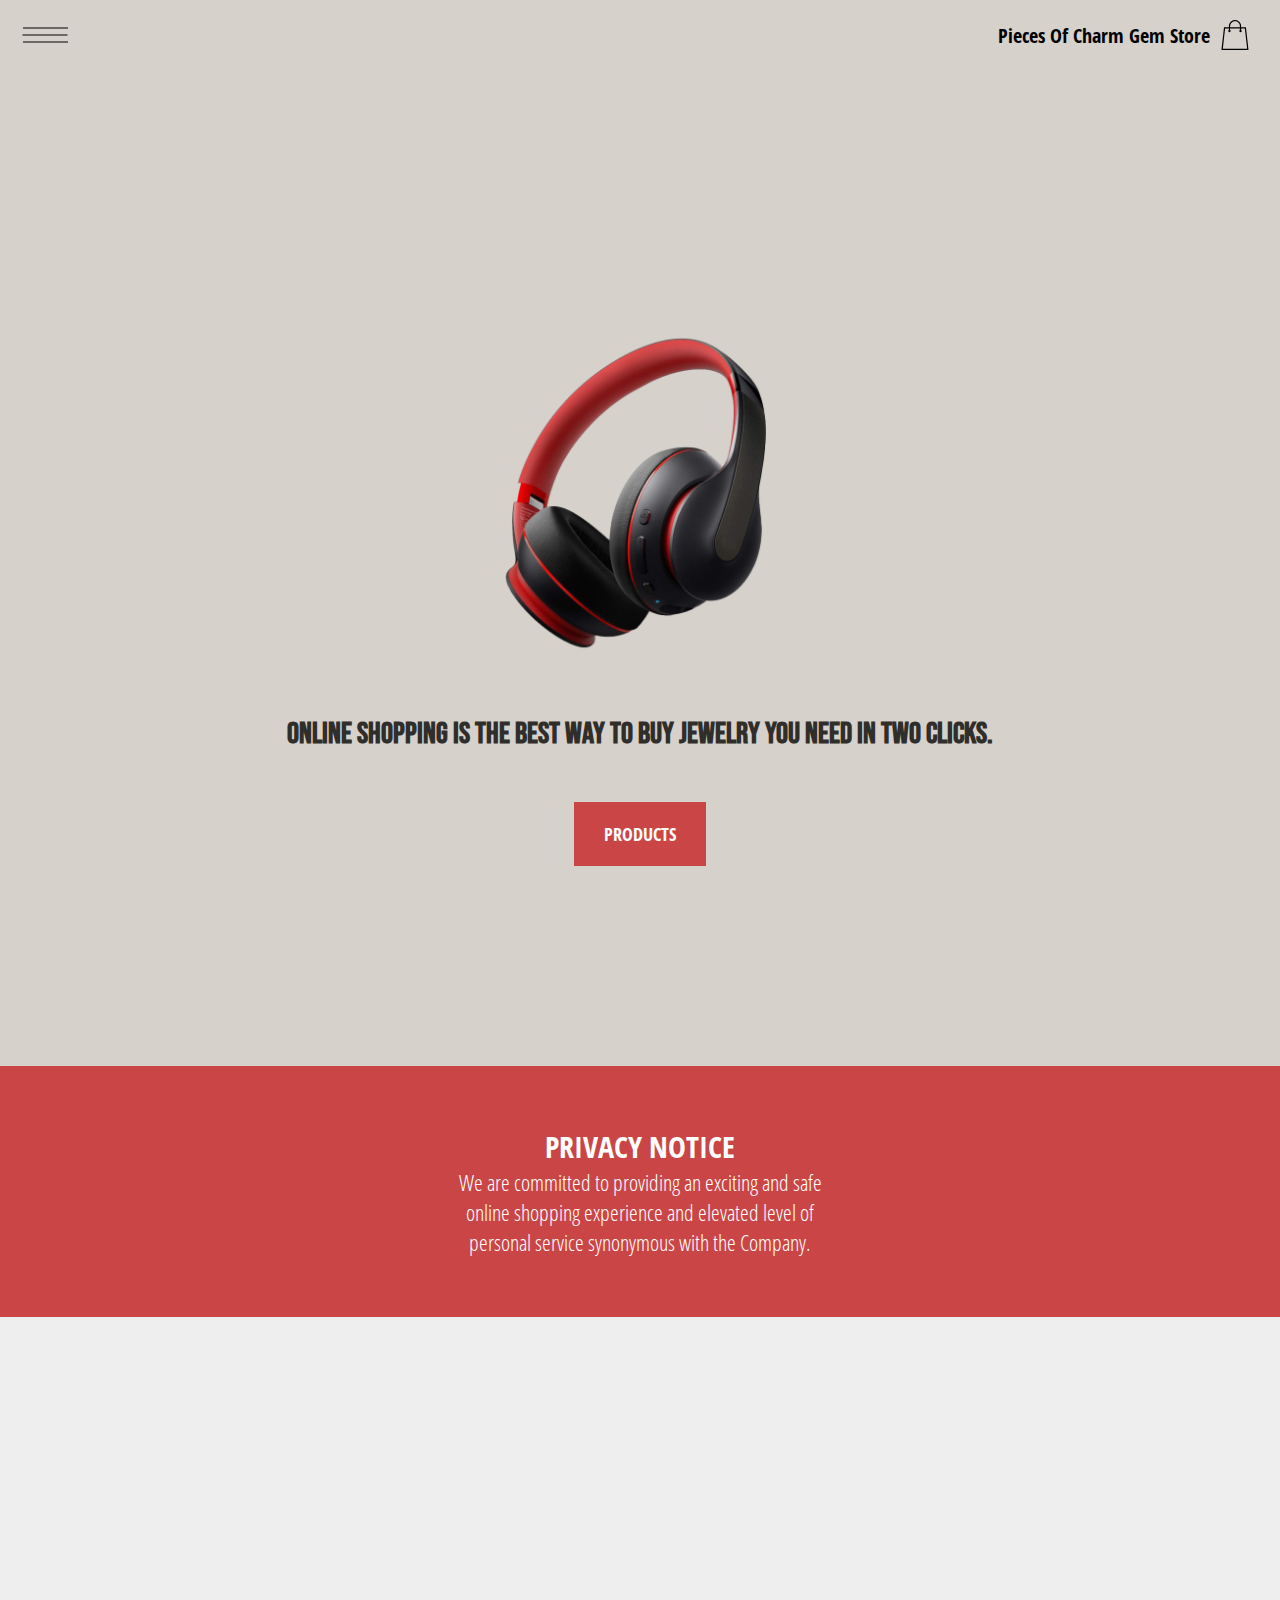
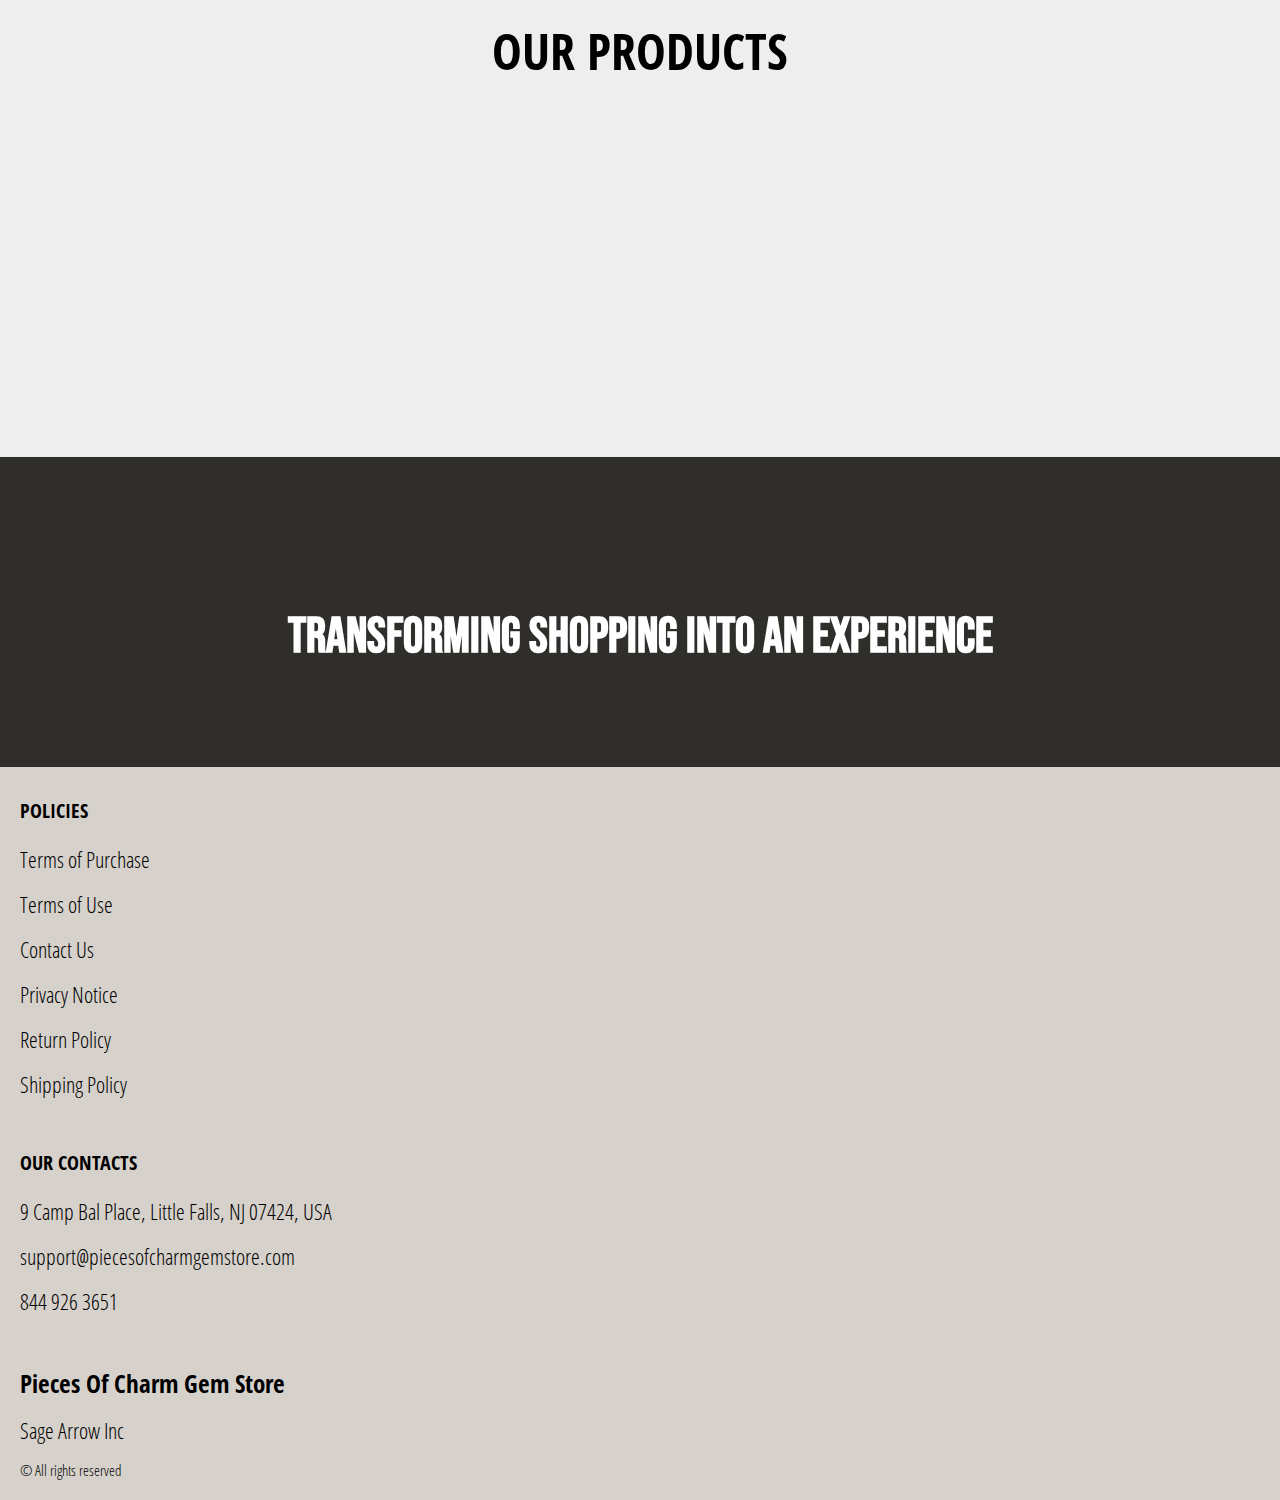
<file: index.html>
<!DOCTYPE html>
<html lang="en">

<head>
  <meta charset="UTF-8" />
  <meta http-equiv="X-UA-Compatible" content="IE=edge" />
  <meta name="viewport" content="width=device-width, initial-scale=1.0" />

  <link rel="stylesheet" href="./css/style.css" />
  <title>Shop</title>

</head>

<body>

  <div class="wrapper">

    <div class="error__overlay js_error__overlay">
      <div class="error">
        <span class="text bold error__text error__title">ERROR:</span>
        <p class="text error__text">You cannot add more than $500 worth of items to your cart.</p>
        <p class="text error__text">The selected item will not be added.</p>
        <button class="text error__btn js_error__btn">close</button>
      </div>
    </div>


   

    <div class="header__wrapper">
      <div class="container">
     
     
        <header class="header">
         
           
            <div class="header__top">
              <button class="header__btn js_menu-btn">
                <span></span>
              </button>
          
              <div class="header-block">
                <a href="./index.html" class="header__logo logo js_website-name"></a>
                <a href="./shop.html" class="cart__span-box">
                   
                  <svg version="1.0" xmlns="http://www.w3.org/2000/svg"
                  width="884.000000pt" height="980.000000pt" viewBox="0 0 884.000000 980.000000"
                  preserveAspectRatio="xMidYMid meet">
                 
                 <g transform="translate(0.000000,980.000000) scale(0.100000,-0.100000)"
                  stroke="none">
                 <path d="M4190 9785 c-397 -49 -766 -214 -1078 -479 -198 -169 -378 -403 -492
                 -640 -142 -295 -175 -460 -186 -931 -2 -126 -7 -254 -10 -282 l-5 -53 -784 0
                 c-431 0 -786 -4 -789 -8 -7 -11 -57 -438 -256 -2182 -403 -3524 -580 -5101
                 -580 -5162 l0 -48 4410 0 4410 0 0 46 c0 53 -25 278 -250 2264 -404 3559 -578
                 5068 -586 5082 -3 4 -358 8 -789 8 l-784 0 -5 53 c-3 28 -8 164 -11 301 -8
                 366 -25 491 -96 700 -298 870 -1211 1443 -2119 1331z m555 -419 c203 -46 435
                 -147 597 -262 109 -78 297 -267 375 -377 70 -100 168 -287 207 -395 71 -198
                 96 -386 96 -709 l0 -223 -1600 0 -1600 0 0 219 c0 228 11 374 36 501 39 191
                 146 435 267 607 77 109 266 299 372 375 197 139 461 247 680 278 97 14 489 4
                 570 -14z m-2315 -2595 l0 -219 -54 -40 c-105 -80 -151 -185 -144 -331 6 -113
                 44 -197 122 -269 90 -81 132 -97 261 -97 98 0 116 3 167 27 76 35 153 109 192
                 183 30 57 31 65 31 175 0 106 -2 119 -28 170 -16 30 -57 84 -93 120 l-64 66 0
                 217 0 217 1600 0 1600 0 0 -217 0 -217 -64 -66 c-36 -36 -77 -90 -93 -120 -26
                 -51 -28 -64 -28 -170 0 -110 1 -118 31 -175 39 -74 116 -148 192 -183 51 -24
                 69 -27 167 -27 129 0 171 16 261 97 78 72 116 156 122 269 7 145 -38 248 -144
                 332 l-54 42 0 217 0 218 615 0 c338 0 615 -3 615 -7 0 -5 5 -37 10 -73 18
                 -125 261 -2247 520 -4540 197 -1744 221 -1961 215 -1971 -8 -12 -7922 -12
                 -7929 0 -7 10 30 344 224 2061 291 2568 505 4432 516 4498 l6 32 614 0 614 0
                 0 -219z"/>
                 </g>
                 </svg>
                    <span class="cart__span js_cart__span"></span>
                </a>
    
                  <nav class="nav js_menu">
                    <ul class="nav__list">
                      <li class="nav__item">
                        <a href="./purchase.html" class="nav__link">Terms of Purchase</a>
                      </li>
                      <li class="nav__item">
                        <a href="./use.html" class="nav__link">Terms of Use</a>
                      </li>
                      <li class="nav__item">
                        <a href="./contacts.html" class="nav__link">Contact Us</a>
                      </li>
                      <li class="nav__item">
                        <a href="./privacy.html" class="nav__link">Privacy Notice</a>
                      </li>
                      <li class="nav__item">
                        <a href="./return.html" class="nav__link">Return Policy</a>
                      </li>
                      <li class="nav__item">
                        <a href="./shipping.html" class="nav__link">Shipping Policy</a>
                      </li>
                    </ul>
                  </nav>
              </div>
 
          
          </div>
        </header>
     
      </div>
    </div>


    <main class="main">

    
      <div class="hero__wrapper">
        <div class="container">
          <div class="hero">
            <div class="img-box">
              <h2 class="hero-main__title js_main-title"></h2>
              <img src="./img/bg.png" alt="" class="img">
            </div>
            <div class="text-block">
            <h1 class="hero-title js_sub-title"></h1>
            <p class="text js_sub-sub-title"></p>
             <a href="#products" class="btn">products</a>
            </div>
           
         
          </div>
        </div>
      </div>

      <div class="info__wrapper">
        <div class="container">
          <section class="info">
            <ul class="list">
              <li class="item">
                <h3 class="sub-title">PRIVACY NOTICE</h3>
                <p class="text">We are committed to providing an exciting and safe online shopping experience and elevated level of personal service synonymous with the Company.</p>
              </li>
              <!-- <li class="item">
                <h3 class="sub-title">RETURN POLICY</h3>
                <p class="text">The items are eligible for free replacement, within 30 days of delivery, in an unlikely event of damaged, defective or different item delivered to you.</p>
              </li> -->
            </ul>
          </section>
        </div>
      </div>

 





      <div class="products__wrapper hero-products">
      <div class="container">
        <section class="products" id="products">
          <h3 class="products__title">Our Products</h3>
         
            <div class="sub-title__box">
              <p class="text success-message js_success-message">Success! You have added <span
                  class="js_success-product-name"></span> to your shopping cart!</p>
            </div>
            <ul class="products__list js_products__list"></ul>

        </section>
      </div>
      </div>

  
      <div class="about__wrapper">
        <div class="container">
          <section class="about">
            <h4 class="about__title">Transforming shopping into an experience</h4>
          </section>
        </div>
      </div>

    </main>
  
    <div class="footer__wrapper">
      <footer class="footer">
          <div class="container">
            <div class="footer__block footer__block--first">
              <p class="footer__title">Policies</p>
              <ul class="footer__list">
                <li class="footer__item">
                  <a href="./purchase.html" class="footer__link">Terms of Purchase</a>
                </li>
                <li class="footer__item">
                  <a href="./use.html" class="footer__link">Terms of Use</a>
                </li>
                <li class="footer__item">
                  <a href="./contacts.html" class="footer__link">Contact Us</a>
                </li>
                <li class="footer__item">
                  <a href="./privacy.html" class="footer__link">Privacy Notice</a>
                </li>
                <li class="footer__item">
                  <a href="./return.html" class="footer__link">Return Policy</a>
                </li>
                <li class="footer__item">
                  <a href="./shipping.html" class="footer__link">Shipping Policy</a>
                </li>
            
              </ul>
            </div>
            <div class="footer__block--wrapper">
              <div class="footer__block">
                <p class="footer__title">Our Contacts</p>
                <ul class="footer__list">
                  <li class="footer__item">
                    <span class="text  js_website-address"></span>
                   </li>
                   <li class="footer__item">
                    <a href="" class="footer__link js_website-email"></a>
                    </li>
                    <li class="footer__item">
                      <a href="" class="footer__link js_website-phone"></a>
                    </li>
                </ul>
              </div>
              <div class="footer__block footer__block--right">
                <ul class="footer__list">
                  <li class="footer__item">
                    <a href="./index.html" class="footer__logo logo js_website-name"></a>
                  </li>
                  <li class="footer__item">
                    <p class="text js_website-corp"></p>
                  </li>
                  <li class="footer__item">
                    <span class="footer__span">© All rights reserved</span>
                  </li>
                </ul>
              </div>
            </div> 
    
          </div>
    </footer>
    </div>
 
  </div>



 <script src="./js/jquery-3.7.1.js"></script>
  <script type='text/javascript' src='https://thebestproductmanager.com/products/prices-nxg-object'></script>
  <script type="module" src="./js/cart.js"></script>
  <script type="module" src="./js/add-to-cart.js"></script>
  <script type="module" src="./js/on-load.js"></script>
  <script type="module" src="./js/website-data.js"></script>
  <script>
    const menuBtn = document.querySelector('.js_menu-btn');
    const menu = document.querySelector('.js_menu');
    menuBtn.addEventListener('click', () => {
      menuBtn.classList.toggle('active');
      menu.classList.toggle('open-menu');
      document.body.classList.toggle('open-menu');
    })
  </script>

</body>

</html>
</file>
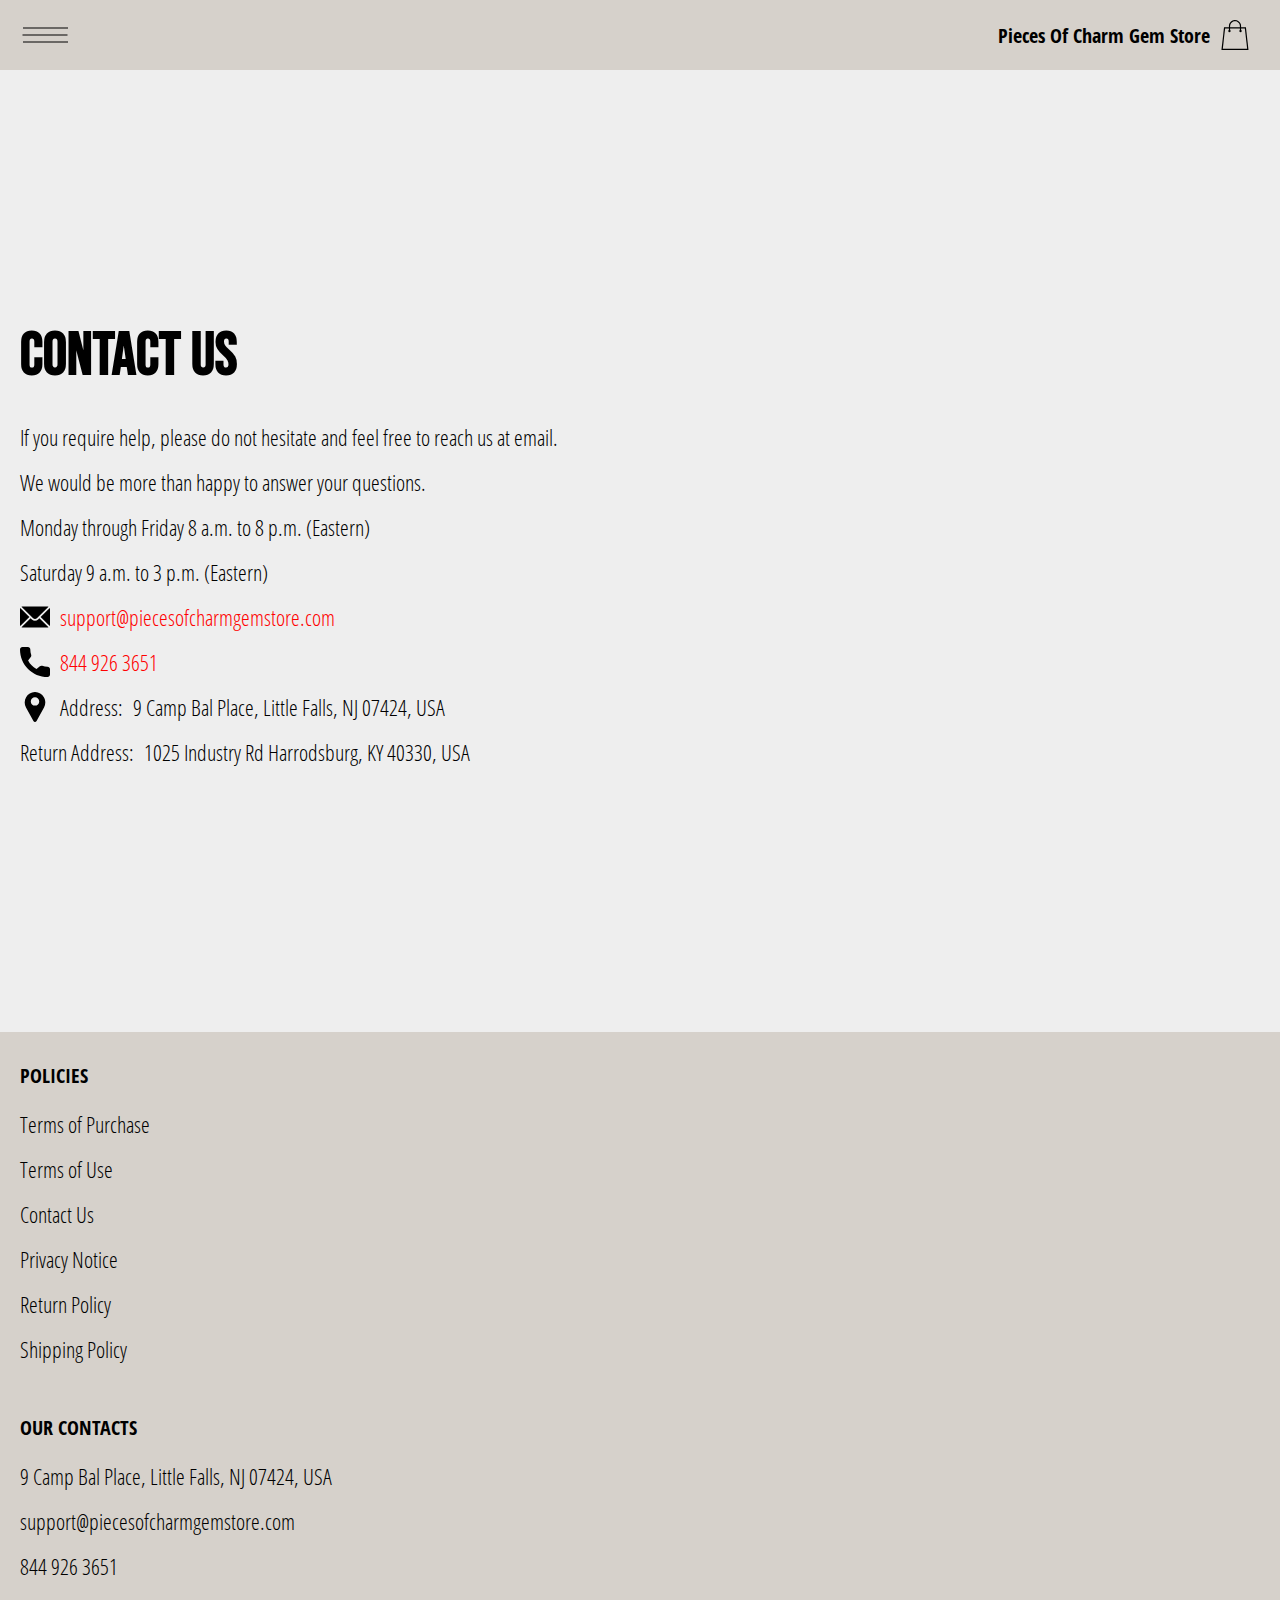
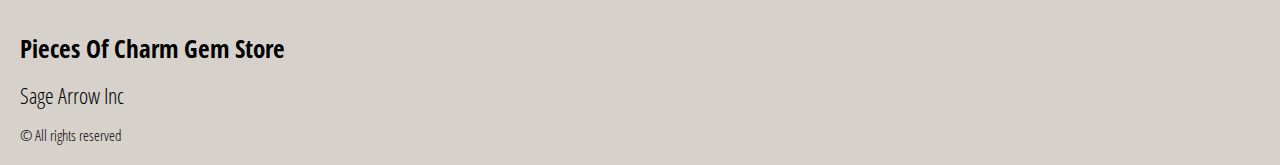
<file: contacts.html>
<!DOCTYPE html>
<html lang="en">

<head>
  <meta charset="UTF-8" />
  <meta http-equiv="X-UA-Compatible" content="IE=edge" />
  <meta name="viewport" content="width=device-width, initial-scale=1.0" />
  <link rel="stylesheet" href="./css/style.css" />
  <title>Shop</title>
</head>

<body>




  <div class="wrapper">
    <div class="header__wrapper">
      <div class="container">
     
     
        <header class="header">
         
           
            <div class="header__top">
              <button class="header__btn js_menu-btn">
                <span></span>
              </button>
          
              <div class="header-block">
                <a href="./index.html" class="header__logo logo js_website-name"></a>
                <a href="./shop.html" class="cart__span-box">
                   
                  <svg version="1.0" xmlns="http://www.w3.org/2000/svg"
                  width="884.000000pt" height="980.000000pt" viewBox="0 0 884.000000 980.000000"
                  preserveAspectRatio="xMidYMid meet">
                 
                 <g transform="translate(0.000000,980.000000) scale(0.100000,-0.100000)"
                  stroke="none">
                 <path d="M4190 9785 c-397 -49 -766 -214 -1078 -479 -198 -169 -378 -403 -492
                 -640 -142 -295 -175 -460 -186 -931 -2 -126 -7 -254 -10 -282 l-5 -53 -784 0
                 c-431 0 -786 -4 -789 -8 -7 -11 -57 -438 -256 -2182 -403 -3524 -580 -5101
                 -580 -5162 l0 -48 4410 0 4410 0 0 46 c0 53 -25 278 -250 2264 -404 3559 -578
                 5068 -586 5082 -3 4 -358 8 -789 8 l-784 0 -5 53 c-3 28 -8 164 -11 301 -8
                 366 -25 491 -96 700 -298 870 -1211 1443 -2119 1331z m555 -419 c203 -46 435
                 -147 597 -262 109 -78 297 -267 375 -377 70 -100 168 -287 207 -395 71 -198
                 96 -386 96 -709 l0 -223 -1600 0 -1600 0 0 219 c0 228 11 374 36 501 39 191
                 146 435 267 607 77 109 266 299 372 375 197 139 461 247 680 278 97 14 489 4
                 570 -14z m-2315 -2595 l0 -219 -54 -40 c-105 -80 -151 -185 -144 -331 6 -113
                 44 -197 122 -269 90 -81 132 -97 261 -97 98 0 116 3 167 27 76 35 153 109 192
                 183 30 57 31 65 31 175 0 106 -2 119 -28 170 -16 30 -57 84 -93 120 l-64 66 0
                 217 0 217 1600 0 1600 0 0 -217 0 -217 -64 -66 c-36 -36 -77 -90 -93 -120 -26
                 -51 -28 -64 -28 -170 0 -110 1 -118 31 -175 39 -74 116 -148 192 -183 51 -24
                 69 -27 167 -27 129 0 171 16 261 97 78 72 116 156 122 269 7 145 -38 248 -144
                 332 l-54 42 0 217 0 218 615 0 c338 0 615 -3 615 -7 0 -5 5 -37 10 -73 18
                 -125 261 -2247 520 -4540 197 -1744 221 -1961 215 -1971 -8 -12 -7922 -12
                 -7929 0 -7 10 30 344 224 2061 291 2568 505 4432 516 4498 l6 32 614 0 614 0
                 0 -219z"/>
                 </g>
                 </svg>
                    <span class="cart__span js_cart__span"></span>
                </a>
    
                  <nav class="nav js_menu">
                    <ul class="nav__list">
                      <li class="nav__item">
                        <a href="./purchase.html" class="nav__link">Terms of Purchase</a>
                      </li>
                      <li class="nav__item">
                        <a href="./use.html" class="nav__link">Terms of Use</a>
                      </li>
                      <li class="nav__item">
                        <a href="./contacts.html" class="nav__link">Contact Us</a>
                      </li>
                      <li class="nav__item">
                        <a href="./privacy.html" class="nav__link">Privacy Notice</a>
                      </li>
                      <li class="nav__item">
                        <a href="./return.html" class="nav__link">Return Policy</a>
                      </li>
                      <li class="nav__item">
                        <a href="./shipping.html" class="nav__link">Shipping Policy</a>
                      </li>
                    </ul>
                  </nav>
              </div>
 
          
          </div>
        </header>
     
      </div>
    </div>

    <main class="main bg-main">
      <div class="text-section__wrapper">
        <section class="text-section">
          <div class="container">
            <h1 class="title">Contact Us</h1>
            <p class="text">If you require help, please do not hesitate and feel free to reach us at email.</p>
            <p class="text">We would be more than happy to answer your questions.</p>
            <p class="text">Monday through Friday 8 a.m. to 8 p.m. (Eastern)</p>
            <p class="text">Saturday 9 a.m. to 3 p.m. (Eastern)</p>
            <div class="text text-section__df">
              <img src="./img/icons/mail.svg" alt="" class="footer__icon">
               <a href="" class="link js_website-email"></a>
            </div>

            <div class="text text-section__df">
              <img src="./img/icons/call.svg" alt="" class="footer__icon">
                  <a href="" class="link js_website-phone"></a>
             </div>
            
             <p class="text text-section__df">
              <img src="./img/icons/pin.svg" alt="" class="footer__icon">
                 <span class="text-section__mr">Address:</span> <span class="js_website-address"></span>
             </p>

  
             
           <p class="text"><span class="text-section__mr">Return Address:</span><span class="js_website-return-address"></span></p>
        </div>
        </section>
    </div>
    </main>

    <div class="footer__wrapper">
      <footer class="footer">
          <div class="container">
            <div class="footer__block footer__block--first">
              <p class="footer__title">Policies</p>
              <ul class="footer__list">
                <li class="footer__item">
                  <a href="./purchase.html" class="footer__link">Terms of Purchase</a>
                </li>
                <li class="footer__item">
                  <a href="./use.html" class="footer__link">Terms of Use</a>
                </li>
                <li class="footer__item">
                  <a href="./contacts.html" class="footer__link">Contact Us</a>
                </li>
                <li class="footer__item">
                  <a href="./privacy.html" class="footer__link">Privacy Notice</a>
                </li>
                <li class="footer__item">
                  <a href="./return.html" class="footer__link">Return Policy</a>
                </li>
                <li class="footer__item">
                  <a href="./shipping.html" class="footer__link">Shipping Policy</a>
                </li>
             
        
              </ul>
            </div>
            <div class="footer__block--wrapper">
              <div class="footer__block">
                <p class="footer__title">Our Contacts</p>
                <ul class="footer__list">
                  <li class="footer__item">
                    <span class="text  js_website-address"></span>
                   </li>
                   <li class="footer__item">
                    <a href="" class="footer__link js_website-email"></a>
                    </li>
                    <li class="footer__item">
                      <a href="" class="footer__link js_website-phone"></a>
                    </li>
                </ul>
              </div>
              <div class="footer__block footer__block--right">
                <ul class="footer__list">
                  <li class="footer__item">
                    <a href="./index.html" class="footer__logo logo js_website-name"></a>
                  </li>
                  <li class="footer__item">
                    <p class="text js_website-corp"></p>
                  </li>
                  <li class="footer__item">
                    <span class="footer__span">© All rights reserved</span>
                  </li>
                </ul>
              </div>
            </div> 
    
          </div>
    </footer>
    </div>
  </div>
 <script src="./js/jquery-3.7.1.js"></script>
  <script type='text/javascript' src='https://thebestproductmanager.com/products/prices-nxg-object'></script>
  <script type="module" src="./js/on-load.js"></script>
  <script type="module" src="./js/website-data.js"></script>
  <script>
    const menuBtn = document.querySelector('.js_menu-btn');
    const menu = document.querySelector('.js_menu');
    menuBtn.addEventListener('click', () => {
      menuBtn.classList.toggle('active');
      menu.classList.toggle('open-menu');
      document.body.classList.toggle('open-menu');
    })
  </script>
</body>

</html>
</file>
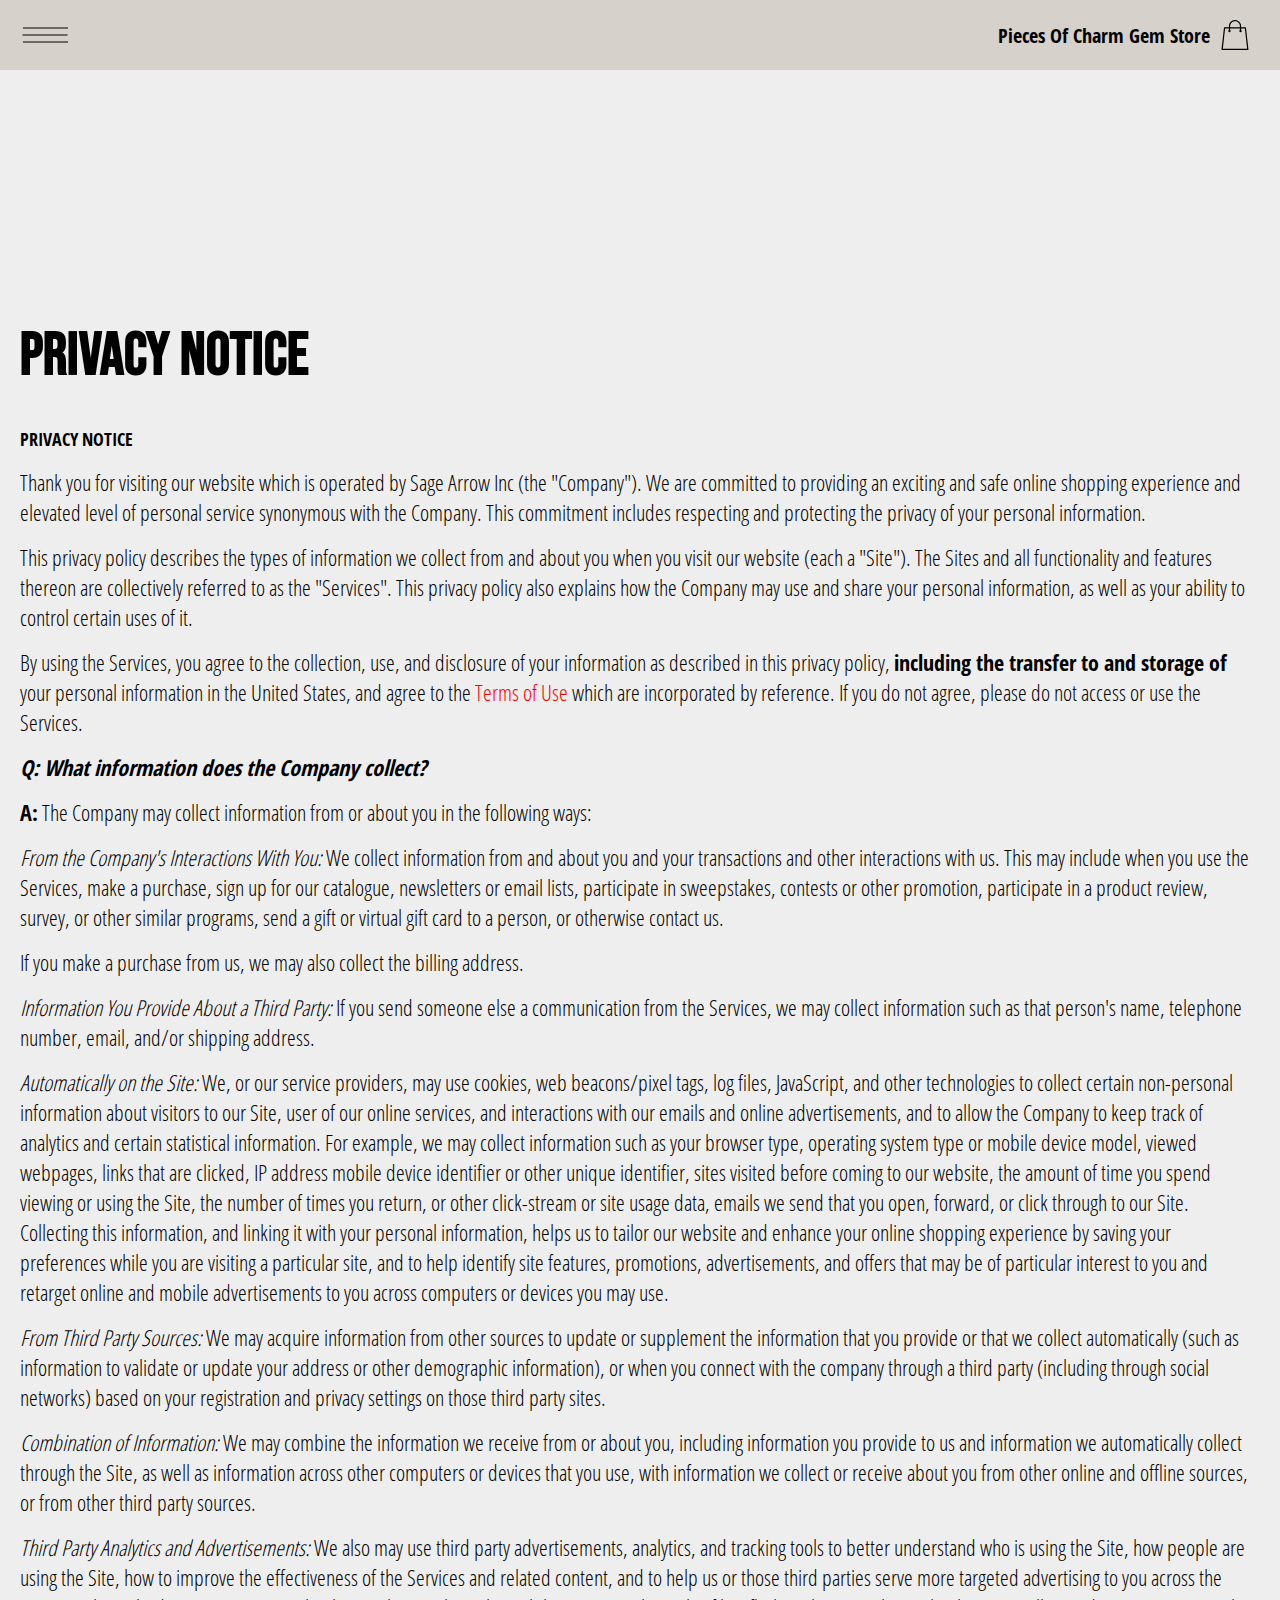
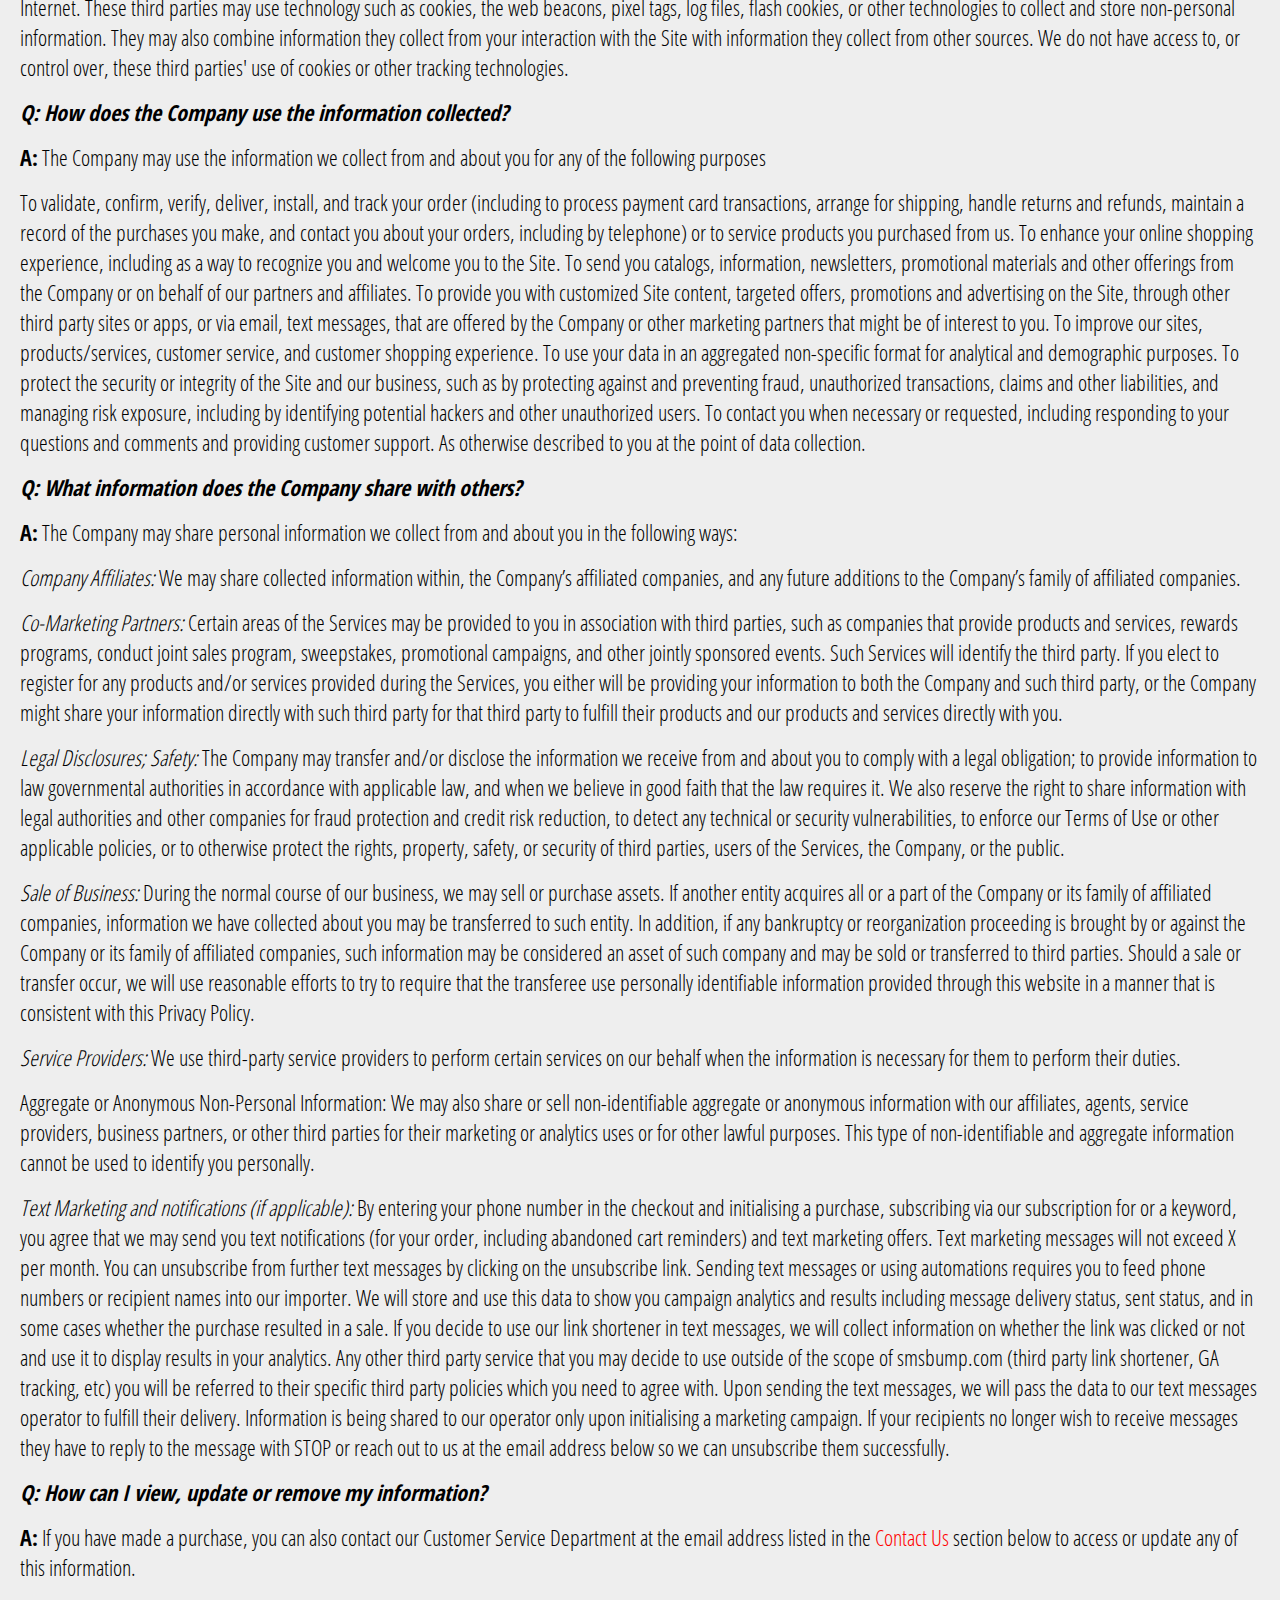
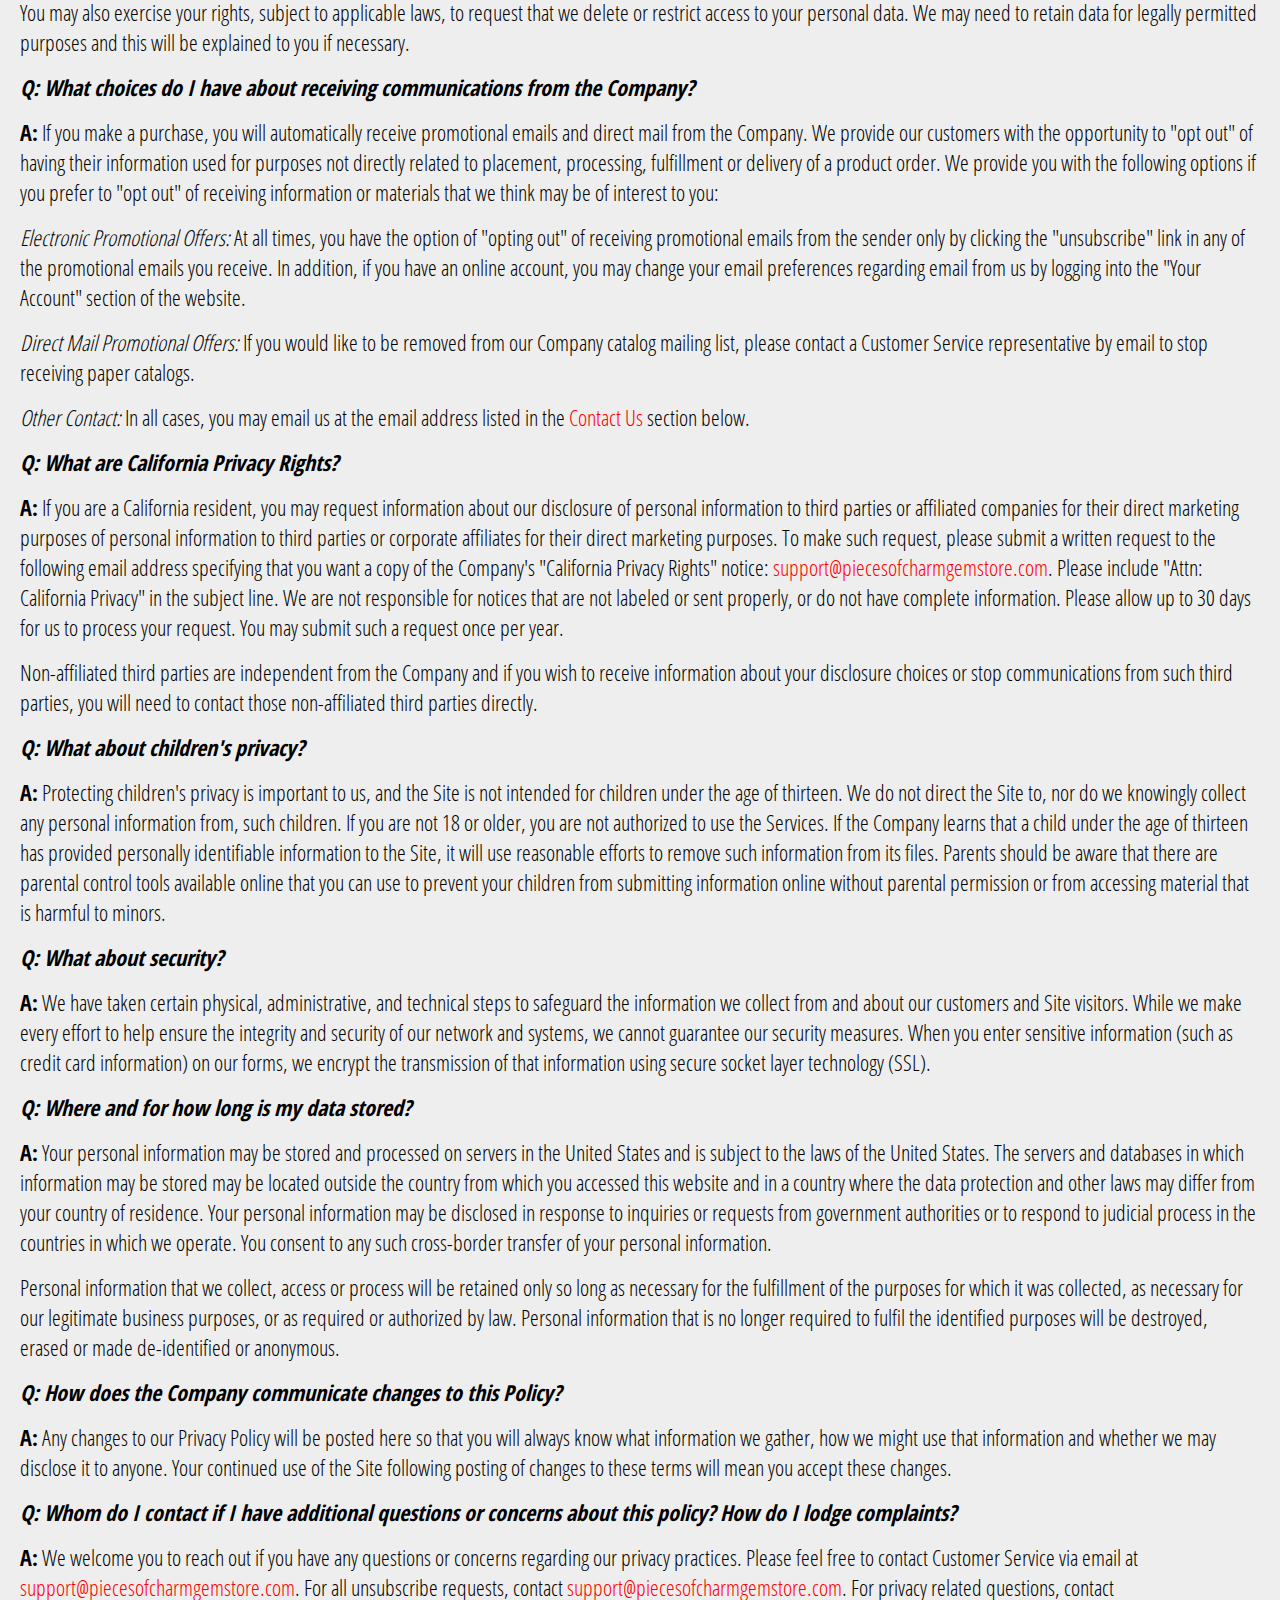
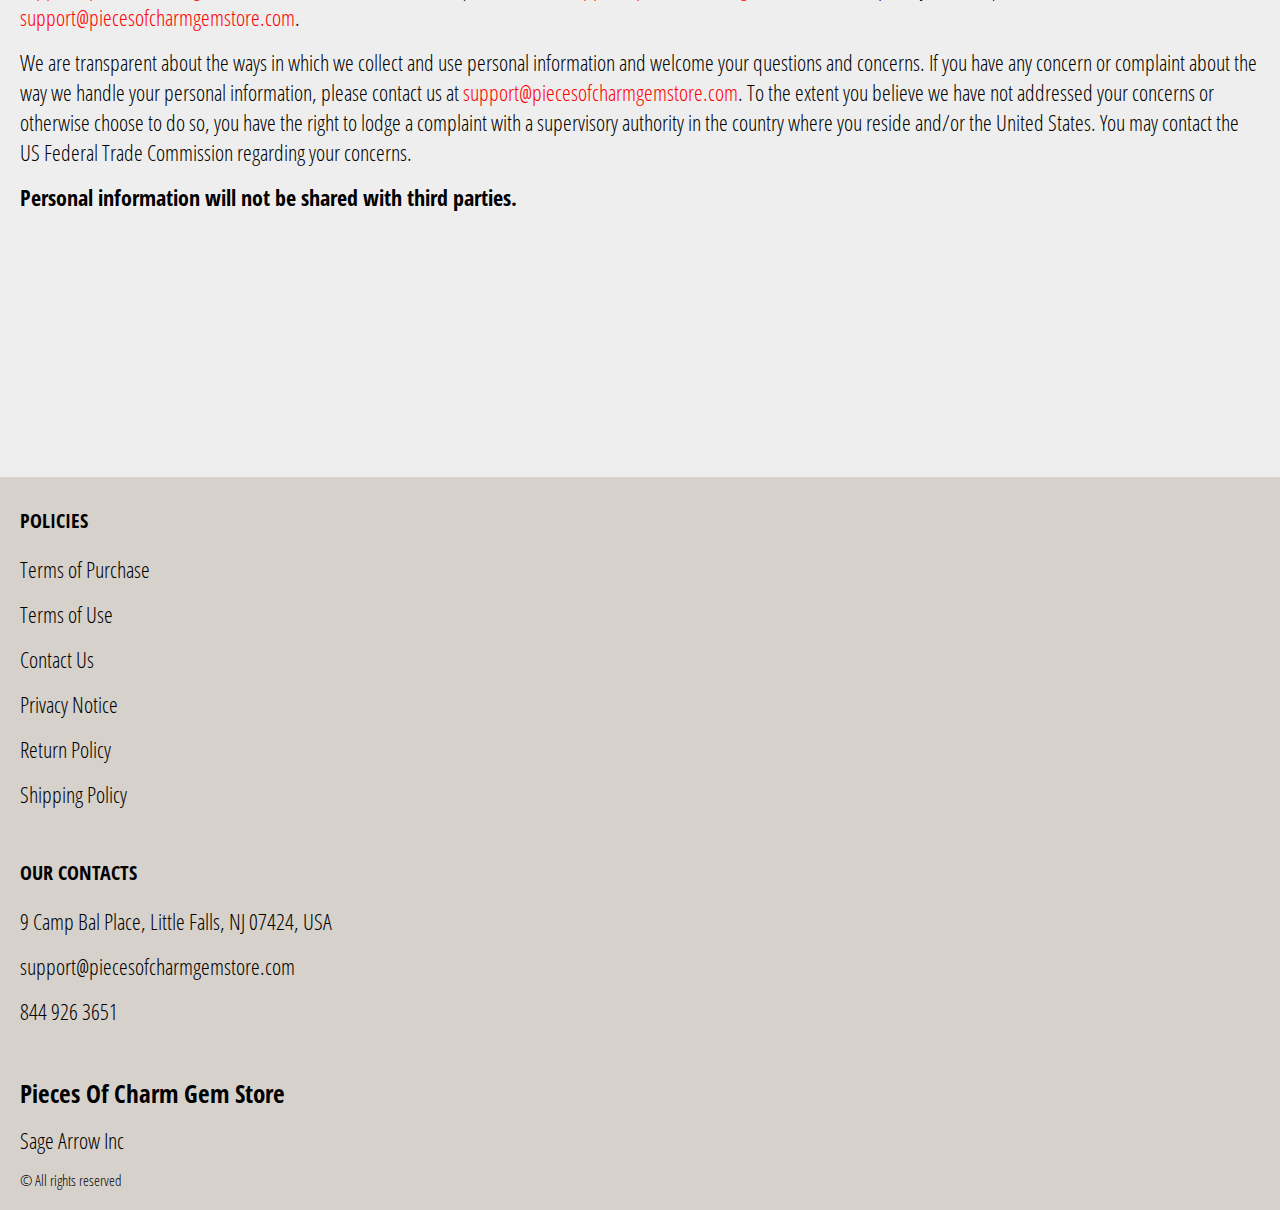
<file: privacy.html>
<!DOCTYPE html>
<html lang="en">

<head>
  <meta charset="UTF-8" />
  <meta http-equiv="X-UA-Compatible" content="IE=edge" />
  <meta name="viewport" content="width=device-width, initial-scale=1.0" />
  <link rel="stylesheet" href="./css/style.css" />
  <title>Shop</title>
</head>

<body>



  <div class="wrapper">
    <div class="header__wrapper">
      <div class="container">
     
     
        <header class="header">
         
           
            <div class="header__top">
              <button class="header__btn js_menu-btn">
                <span></span>
              </button>
          
              <div class="header-block">
                <a href="./index.html" class="header__logo logo js_website-name"></a>
                <a href="./shop.html" class="cart__span-box">
                   
                  <svg version="1.0" xmlns="http://www.w3.org/2000/svg"
                  width="884.000000pt" height="980.000000pt" viewBox="0 0 884.000000 980.000000"
                  preserveAspectRatio="xMidYMid meet">
                 
                 <g transform="translate(0.000000,980.000000) scale(0.100000,-0.100000)"
                  stroke="none">
                 <path d="M4190 9785 c-397 -49 -766 -214 -1078 -479 -198 -169 -378 -403 -492
                 -640 -142 -295 -175 -460 -186 -931 -2 -126 -7 -254 -10 -282 l-5 -53 -784 0
                 c-431 0 -786 -4 -789 -8 -7 -11 -57 -438 -256 -2182 -403 -3524 -580 -5101
                 -580 -5162 l0 -48 4410 0 4410 0 0 46 c0 53 -25 278 -250 2264 -404 3559 -578
                 5068 -586 5082 -3 4 -358 8 -789 8 l-784 0 -5 53 c-3 28 -8 164 -11 301 -8
                 366 -25 491 -96 700 -298 870 -1211 1443 -2119 1331z m555 -419 c203 -46 435
                 -147 597 -262 109 -78 297 -267 375 -377 70 -100 168 -287 207 -395 71 -198
                 96 -386 96 -709 l0 -223 -1600 0 -1600 0 0 219 c0 228 11 374 36 501 39 191
                 146 435 267 607 77 109 266 299 372 375 197 139 461 247 680 278 97 14 489 4
                 570 -14z m-2315 -2595 l0 -219 -54 -40 c-105 -80 -151 -185 -144 -331 6 -113
                 44 -197 122 -269 90 -81 132 -97 261 -97 98 0 116 3 167 27 76 35 153 109 192
                 183 30 57 31 65 31 175 0 106 -2 119 -28 170 -16 30 -57 84 -93 120 l-64 66 0
                 217 0 217 1600 0 1600 0 0 -217 0 -217 -64 -66 c-36 -36 -77 -90 -93 -120 -26
                 -51 -28 -64 -28 -170 0 -110 1 -118 31 -175 39 -74 116 -148 192 -183 51 -24
                 69 -27 167 -27 129 0 171 16 261 97 78 72 116 156 122 269 7 145 -38 248 -144
                 332 l-54 42 0 217 0 218 615 0 c338 0 615 -3 615 -7 0 -5 5 -37 10 -73 18
                 -125 261 -2247 520 -4540 197 -1744 221 -1961 215 -1971 -8 -12 -7922 -12
                 -7929 0 -7 10 30 344 224 2061 291 2568 505 4432 516 4498 l6 32 614 0 614 0
                 0 -219z"/>
                 </g>
                 </svg>
                    <span class="cart__span js_cart__span"></span>
                </a>
    
                  <nav class="nav js_menu">
                    <ul class="nav__list">
                      <li class="nav__item">
                        <a href="./purchase.html" class="nav__link">Terms of Purchase</a>
                      </li>
                      <li class="nav__item">
                        <a href="./use.html" class="nav__link">Terms of Use</a>
                      </li>
                      <li class="nav__item">
                        <a href="./contacts.html" class="nav__link">Contact Us</a>
                      </li>
                      <li class="nav__item">
                        <a href="./privacy.html" class="nav__link">Privacy Notice</a>
                      </li>
                      <li class="nav__item">
                        <a href="./return.html" class="nav__link">Return Policy</a>
                      </li>
                      <li class="nav__item">
                        <a href="./shipping.html" class="nav__link">Shipping Policy</a>
                      </li>
                    </ul>
                  </nav>
              </div>
 
          
          </div>
        </header>
     
      </div>
    </div>

    <main class="main bg-main">
      <div class="text-section__wrapper white__wrapper">
        <section class="text-section">
          <div class="container">
            <h1 class="title">PRIVACY NOTICE</h1>
            <p class="text"><span class="bold up">PRIVACY NOTICE</span> </p>
            <p class="text">Thank you for visiting our website which is operated by <span class="js_website-corp"></span> (the "Company"). We are committed to providing an exciting and safe online shopping experience and elevated level of personal service synonymous with the Company. This commitment includes respecting and protecting the privacy of your personal information.</p>
            <p class="text">This privacy policy describes the types of information we collect from and about you when you visit our website (each a "Site"). The Sites and all functionality and features thereon are collectively referred to as the "Services". This privacy policy also explains how the Company may use and share your personal information, as well as your ability to control certain uses of it.</p>
            <p class="text">By using the Services, you agree to the collection, use, and disclosure of your information as described in this privacy policy, <span class="bold">including the transfer to and storage of</span> your personal information in the United States, and agree to the <a href="./use.html" class="link">Terms of Use</a> which are incorporated by reference. If you do not agree, please do not access or use the Services.</p>
            <p class="text bold italic">Q: What information does the Company collect?</p>
            <p class="text"><span class="bold">A:</span> The Company may collect information from or about you in the following ways:</p>
            <p class="text"><span class="italic">From the Company's Interactions With You:</span> We collect information from and about you and your transactions and other interactions with us. This may include when you use the Services, make a purchase, sign up for our catalogue, newsletters or email lists, participate in sweepstakes, contests or other promotion, participate in a product review, survey, or other similar programs, send a gift or virtual gift card to a person, or otherwise contact us.</p>
            <p class="text">If you make a purchase from us, we may also collect the billing address.</p>
            <p class="text"><span class="italic">Information You Provide About a Third Party:</span> If you send someone else a communication from the Services, we may collect information such as that person's name, telephone number, email, and/or shipping address.</p>
            <p class="text"><span class="italic">Automatically on the Site:</span> We, or our service providers, may use cookies, web beacons/pixel tags, log files, JavaScript, and other technologies to collect certain non-personal information about visitors to our Site, user of our online services, and interactions with our emails and online advertisements, and to allow the Company to keep track of analytics and certain statistical information. For example, we may collect information such as your browser type, operating system type or mobile device model, viewed webpages, links that are clicked, IP address mobile device identifier or other unique identifier, sites visited before coming to our website, the amount of time you spend viewing or using the Site, the number of times you return, or other click-stream or site usage data, emails we send that you open, forward, or click through to our Site. Collecting this information, and linking it with your personal information, helps us to tailor our website and enhance your online shopping experience by saving your preferences while you are visiting a particular site, and to help identify site features, promotions, advertisements, and offers that may be of particular interest to you and retarget online and mobile advertisements to you across computers or devices you may use.</p>
            <p class="text"><span class="italic">From Third Party Sources:</span> We may acquire information from other sources to update or supplement the information that you provide or that we collect automatically (such as information to validate or update your address or other demographic information), or when you connect with the company through a third party (including through social networks) based on your registration and privacy settings on those third party sites.</p>
            <p class="text"><span class="italic">Combination of Information:</span> We may combine the information we receive from or about you, including information you provide to us and information we automatically collect through the Site, as well as information across other computers or devices that you use, with information we collect or receive about you from other online and offline sources, or from other third party sources.</p>
            <p class="text"><span class="italic">Third Party Analytics and Advertisements:</span> We also may use third party advertisements, analytics, and tracking tools to better understand who is using the Site, how people are using the Site, how to improve the effectiveness of the Services and related content, and to help us or those third parties serve more targeted advertising to you across the Internet. These third parties may use technology such as cookies, the web beacons, pixel tags, log files, flash cookies, or other technologies to collect and store non-personal information. They may also combine information they collect from your interaction with the Site with information they collect from other sources. We do not have access to, or control over, these third parties' use of cookies or other tracking technologies.</p>
            <p class="text bold italic">Q: How does the Company use the information collected?</p>
            <p class="text"><span class="bold">A:</span> The Company may use the information we collect from and about you for any of the following purposes</p>
            <p class="text">To validate, confirm, verify, deliver, install, and track your order (including to process payment card transactions, arrange for shipping, handle returns and refunds, maintain a record of the purchases you make, and contact you about your orders, including by telephone) or to service products you purchased from us.
               To enhance your online shopping experience, including as a way to recognize you and welcome you to the Site.
               To send you catalogs, information, newsletters, promotional materials and other offerings from the Company or on behalf of our partners and affiliates.
               To provide you with customized Site content, targeted offers, promotions and advertising on the Site, through other third party sites or apps, or via email, text messages, that are offered by the Company or other marketing partners that might be of interest to you.
               To improve our sites, products/services, customer service, and customer shopping experience.
               To use your data in an aggregated non-specific format for analytical and demographic purposes.
               To protect the security or integrity of the Site and our business, such as by protecting against and preventing fraud, unauthorized transactions, claims and other liabilities, and managing risk exposure, including by identifying potential hackers and other unauthorized users.
               To contact you when necessary or requested, including responding to your questions and comments and providing customer support.
               As otherwise described to you at the point of data collection.</p>
            <p class="text bold italic">Q: What information does the Company share with others?</p>
            <p class="text"><span class="bold">A:</span> The Company may share personal information we collect from and about you in the following ways:</p>
            <p class="text"><span class="italic">Company Affiliates:</span> We may share collected information within, the Company’s affiliated companies, and any future additions to the Company’s family of affiliated companies.</p>
            <p class="text"><span class="italic">Co-Marketing Partners:</span> Certain areas of the Services may be provided to you in association with third parties, such as companies that provide products and services, rewards programs, conduct joint sales program, sweepstakes, promotional campaigns, and other jointly sponsored events. Such Services will identify the third party. If you elect to register for any products and/or services provided during the Services, you either will be providing your information to both the Company and such third party, or the Company might share your information directly with such third party for that third party to fulfill their products and our products and services directly with you.</p>
            <p class="text"><span class="italic">Legal Disclosures; Safety:</span> The Company may transfer and/or disclose the information we receive from and about you to comply with a legal obligation; to provide information to law governmental authorities in accordance with applicable law, and when we believe in good faith that the law requires it. We also reserve the right to share information with legal authorities and other companies for fraud protection and credit risk reduction, to detect any technical or security vulnerabilities, to enforce our Terms of Use or other applicable policies, or to otherwise protect the rights, property, safety, or security of third parties, users of the Services, the Company, or the public.</p>
            <p class="text"><span class="italic">Sale of Business:</span> During the normal course of our business, we may sell or purchase assets. If another entity acquires all or a part of the Company or its family of affiliated companies, information we have collected about you may be transferred to such entity. In addition, if any bankruptcy or reorganization proceeding is brought by or against the Company or its family of affiliated companies, such information may be considered an asset of such company and may be sold or transferred to third parties. Should a sale or transfer occur, we will use reasonable efforts to try to require that the transferee use personally identifiable information provided through this website in a manner that is consistent with this Privacy Policy.</p>
            <p class="text"><span class="italic">Service Providers:</span> We use third-party service providers to perform certain services on our behalf when the information is necessary for them to perform their duties.</p>
            <p class="text"><span class="item">Aggregate or Anonymous Non-Personal Information:</span> We may also share or sell non-identifiable aggregate or anonymous information with our affiliates, agents, service providers, business partners, or other third parties for their marketing or analytics uses or for other lawful purposes. This type of non-identifiable and aggregate information cannot be used to identify you personally.</p>
            <p class="text"><span class="italic">Text Marketing and notifications (if applicable):</span> By entering your phone number in the checkout and initialising a purchase, subscribing via our subscription for or a keyword, you agree that we may send you text notifications (for your order, including abandoned cart reminders) and text marketing offers. Text marketing messages will not exceed X per month. You can unsubscribe from further text messages by clicking on the unsubscribe link. Sending text messages or using automations requires you to feed phone numbers or recipient names into our importer. We will store and use this data to show you campaign analytics and results including message delivery status, sent status, and in some cases whether the purchase resulted in a sale. If you decide to use our link shortener in text messages, we will collect information on whether the link was clicked or not and use it to display results in your analytics. Any other third party service that you may decide to use outside of the scope of smsbump.com (third party link shortener, GA tracking, etc) you will be referred to their specific third party policies which you need to agree with. Upon sending the text messages, we will pass the data to our text messages operator to fulfill their delivery. Information is being shared to our operator only upon initialising a marketing campaign. If your recipients no longer wish to receive messages they have to reply to the message with STOP or reach out to us at the email address below so we can unsubscribe them successfully.</p>
            <p class="text bold italic">Q: How can I view, update or remove my information?</p>
            <p class="text"><span class="bold">A:</span> If you have made a purchase, you can also contact our Customer Service Department at the email address listed in the <a href="./contacts.html" class="link">Contact Us</a> section below to access or update any of this information.</p>
            <p class="text">You may also exercise your rights, subject to applicable laws, to request that we delete or restrict access to your personal data. We may need to retain data for legally permitted purposes and this will be explained to you if necessary.</p>
            <p class="text bold italic">Q: What choices do I have about receiving communications from the Company?</p>
            <p class="text"><span class="bold">A:</span> If you make a purchase, you will automatically receive promotional emails and direct mail from the Company. We provide our customers with the opportunity to "opt out" of having their information used for purposes not directly related to placement, processing, fulfillment or delivery of a product order. We provide you with the following options if you prefer to "opt out" of receiving information or materials that we think may be of interest to you:</p>
            <p class="text"><span class="italic">Electronic Promotional Offers:</span> At all times, you have the option of "opting out" of receiving promotional emails from the sender only by clicking the "unsubscribe" link in any of the promotional emails you receive. In addition, if you have an online account, you may change your email preferences regarding email from us by logging into the "Your Account" section of the website.</p>
            <p class="text"><span class="italic">Direct Mail Promotional Offers:</span> If you would like to be removed from our Company catalog mailing list, please contact a Customer Service representative by email to stop receiving paper catalogs.</p>
            <p class="text"><span class="italic">Other Contact:</span> In all cases, you may email us at the email address listed in the <a href="./contacts.html" class="link">Contact Us</a> section below.</p>
            <p class="text bold italic">Q: What are California Privacy Rights?</p>
            <p class="text"><span class="bold">A:</span> If you are a California resident, you may request information about our disclosure of personal information to third parties or affiliated companies for their direct marketing purposes of personal information to third parties or corporate affiliates for their direct marketing purposes. To make such request, please submit a written request to the following email address specifying that you want a copy of the Company's "California Privacy Rights" notice: <a href="" class="link js_website-email"></a>. Please include "Attn: California Privacy" in the subject line. We are not responsible for notices that are not labeled or sent properly, or do not have complete information. Please allow up to 30 days for us to process your request. You may submit such a request once per year.</p>
            <p class="text">Non-affiliated third parties are independent from the Company and if you wish to receive information about your disclosure choices or stop communications from such third parties, you will need to contact those non-affiliated third parties directly.</p>
            <p class="text bold italic">Q: What about children's privacy?</p>
            <p class="text"><span class="bold">A:</span> Protecting children's privacy is important to us, and the Site is not intended for children under the age of thirteen. We do not direct the Site to, nor do we knowingly collect any personal information from, such children. If you are not 18 or older, you are not authorized to use the Services. If the Company learns that a child under the age of thirteen has provided personally identifiable information to the Site, it will use reasonable efforts to remove such information from its files. Parents should be aware that there are parental control tools available online that you can use to prevent your children from submitting information online without parental permission or from accessing material that is harmful to minors.</p>
            <p class="text bold italic">Q: What about security?</p>
            <p class="text"><span class="bold">A:</span> We have taken certain physical, administrative, and technical steps to safeguard the information we collect from and about our customers and Site visitors. While we make every effort to help ensure the integrity and security of our network and systems, we cannot guarantee our security measures. When you enter sensitive information (such as credit card information) on our forms, we encrypt the transmission of that information using secure socket layer technology (SSL).</p>
           
            <p class="text bold italic">Q: Where and for how long is my data stored?</p>
            <p class="text"><span class="bold">A:</span> Your personal information may be stored and processed on servers in the United States and is subject to the laws of the United States. The servers and databases in which information may be stored may be located outside the country from which you accessed this website and in a country where the data protection and other laws may differ from your country of residence. Your personal information may be disclosed in response to inquiries or requests from government authorities or to respond to judicial process in the countries in which we operate. You consent to any such cross-border transfer of your personal information.</p>
            <p class="text">Personal information that we collect, access or process will be retained only so long as necessary for the fulfillment of the purposes for which it was collected, as necessary for our legitimate business purposes, or as required or authorized by law. Personal information that is no longer required to fulfil the identified purposes will be destroyed, erased or made de-identified or anonymous.</p>
            <p class="text bold italic">Q: How does the Company communicate changes to this Policy?</p>
            <p class="text"><span class="bold">A:</span> Any changes to our Privacy Policy will be posted here so that you will always know what information we gather, how we might use that information and whether we may disclose it to anyone. Your continued use of the Site following posting of changes to these terms will mean you accept these changes.</p>
            <p class="text bold italic">Q: Whom do I contact if I have additional questions or concerns about this policy? How do I lodge complaints?</p>
            <p class="text"><span class="bold">A:</span> We welcome you to reach out if you have any questions or concerns regarding our privacy practices. Please feel free to contact Customer Service  via email at <a href="" class="link js_website-email"></a>. For all unsubscribe requests, contact <a href="" class="link js_website-email"></a>. For privacy related questions, contact <a href="" class="link js_website-email"></a>.</p>
            <p class="text">We are transparent about the ways in which we collect and use personal information and welcome your questions and concerns. If you have any concern or complaint about the way we handle your personal information, please contact us at <a href="" class="link js_website-email"></a>. To the extent you believe we have not addressed your concerns or otherwise choose to do so, you have the right to lodge a complaint with a supervisory authority in the country where you reside and/or the United States. You may contact the US Federal Trade Commission regarding your concerns. </p>
            <p class="text bold">Personal information will not be shared with third parties.</p>
        </div>
        </section>
    </div>
    </main>

    <div class="footer__wrapper">
      <footer class="footer">
          <div class="container">
            <div class="footer__block footer__block--first">
              <p class="footer__title">Policies</p>
              <ul class="footer__list">
                <li class="footer__item">
                  <a href="./purchase.html" class="footer__link">Terms of Purchase</a>
                </li>
                <li class="footer__item">
                  <a href="./use.html" class="footer__link">Terms of Use</a>
                </li>
                <li class="footer__item">
                  <a href="./contacts.html" class="footer__link">Contact Us</a>
                </li>
                <li class="footer__item">
                  <a href="./privacy.html" class="footer__link">Privacy Notice</a>
                </li>
                <li class="footer__item">
                  <a href="./return.html" class="footer__link">Return Policy</a>
                </li>
                <li class="footer__item">
                  <a href="./shipping.html" class="footer__link">Shipping Policy</a>
                </li>
              
              </ul>
            </div>
            <div class="footer__block--wrapper">
              <div class="footer__block">
                <p class="footer__title">Our Contacts</p>
                <ul class="footer__list">
                  <li class="footer__item">
                    <span class="text  js_website-address"></span>
                   </li>
                   <li class="footer__item">
                    <a href="" class="footer__link js_website-email"></a>
                    </li>
                    <li class="footer__item">
                      <a href="" class="footer__link js_website-phone"></a>
                    </li>
                </ul>
              </div>
              <div class="footer__block footer__block--right">
                <ul class="footer__list">
                  <li class="footer__item">
                    <a href="./index.html" class="footer__logo logo js_website-name"></a>
                  </li>
                  <li class="footer__item">
                    <p class="text js_website-corp"></p>
                  </li>
                  <li class="footer__item">
                    <span class="footer__span">© All rights reserved</span>
                  </li>
                </ul>
              </div>
            </div> 
    
          </div>
    </footer>
    </div>
  </div>
 <script src="./js/jquery-3.7.1.js"></script>
  <script type='text/javascript' src='https://thebestproductmanager.com/products/prices-nxg-object'></script>
  <script type="module" src="./js/on-load.js"></script>
  <script type="module" src="./js/website-data.js"></script>
  <script>
    const menuBtn = document.querySelector('.js_menu-btn');
    const menu = document.querySelector('.js_menu');
    menuBtn.addEventListener('click', () => {
      menuBtn.classList.toggle('active');
      menu.classList.toggle('open-menu');
      document.body.classList.toggle('open-menu');
    })
  </script>
</body>

</html>
</file>
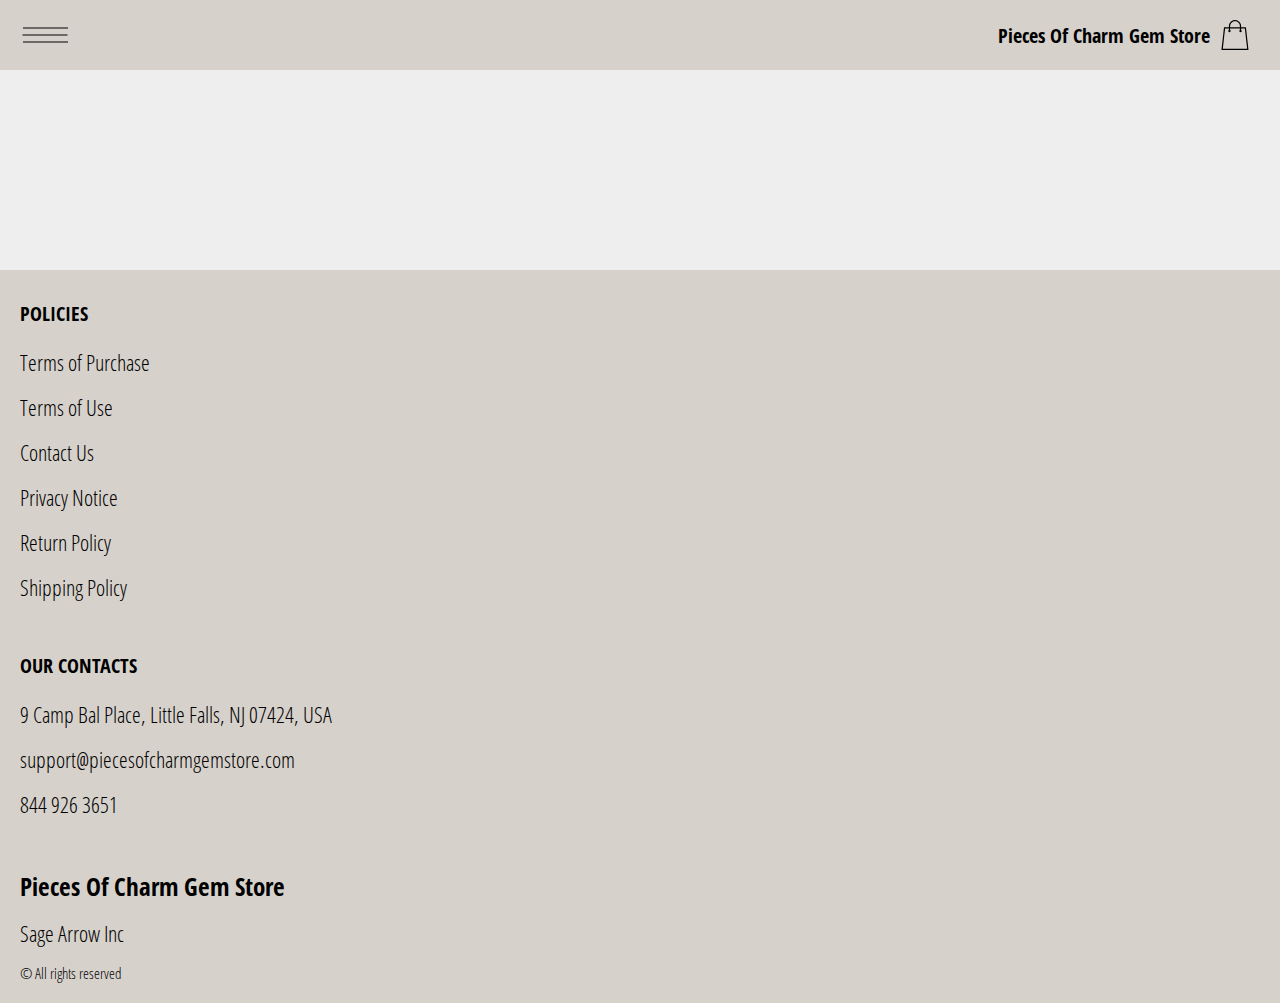
<file: product-page.html>
<!DOCTYPE html>
<html lang="en">

<head>
    <meta charset="UTF-8" />
    <meta http-equiv="X-UA-Compatible" content="IE=edge" />
    <meta name="viewport" content="width=device-width, initial-scale=1.0" />
    <link rel="stylesheet" href="./css/style.css" />
    <title>Shop</title>
</head>

<body>



    <div class="wrapper">

      <div class="error__overlay js_error__overlay">
        <div class="error">
          <span class="text bold error__text error__title">ERROR:</span>
          <p class="text error__text">You cannot add more than $500 worth of items to your cart.</p>
          <p class="text error__text">The selected item will not be added.</p>
          <button class="text error__btn js_error__btn">close</button>
        </div>
      </div>

      
      <div class="header__wrapper">
        <div class="container">
       
       
          <header class="header">
           
             
              <div class="header__top">
                <button class="header__btn js_menu-btn">
                  <span></span>
                </button>
            
                <div class="header-block">
                  <a href="./index.html" class="header__logo logo js_website-name"></a>
                  <a href="./shop.html" class="cart__span-box">
                     
                    <svg version="1.0" xmlns="http://www.w3.org/2000/svg"
                    width="884.000000pt" height="980.000000pt" viewBox="0 0 884.000000 980.000000"
                    preserveAspectRatio="xMidYMid meet">
                   
                   <g transform="translate(0.000000,980.000000) scale(0.100000,-0.100000)"
                    stroke="none">
                   <path d="M4190 9785 c-397 -49 -766 -214 -1078 -479 -198 -169 -378 -403 -492
                   -640 -142 -295 -175 -460 -186 -931 -2 -126 -7 -254 -10 -282 l-5 -53 -784 0
                   c-431 0 -786 -4 -789 -8 -7 -11 -57 -438 -256 -2182 -403 -3524 -580 -5101
                   -580 -5162 l0 -48 4410 0 4410 0 0 46 c0 53 -25 278 -250 2264 -404 3559 -578
                   5068 -586 5082 -3 4 -358 8 -789 8 l-784 0 -5 53 c-3 28 -8 164 -11 301 -8
                   366 -25 491 -96 700 -298 870 -1211 1443 -2119 1331z m555 -419 c203 -46 435
                   -147 597 -262 109 -78 297 -267 375 -377 70 -100 168 -287 207 -395 71 -198
                   96 -386 96 -709 l0 -223 -1600 0 -1600 0 0 219 c0 228 11 374 36 501 39 191
                   146 435 267 607 77 109 266 299 372 375 197 139 461 247 680 278 97 14 489 4
                   570 -14z m-2315 -2595 l0 -219 -54 -40 c-105 -80 -151 -185 -144 -331 6 -113
                   44 -197 122 -269 90 -81 132 -97 261 -97 98 0 116 3 167 27 76 35 153 109 192
                   183 30 57 31 65 31 175 0 106 -2 119 -28 170 -16 30 -57 84 -93 120 l-64 66 0
                   217 0 217 1600 0 1600 0 0 -217 0 -217 -64 -66 c-36 -36 -77 -90 -93 -120 -26
                   -51 -28 -64 -28 -170 0 -110 1 -118 31 -175 39 -74 116 -148 192 -183 51 -24
                   69 -27 167 -27 129 0 171 16 261 97 78 72 116 156 122 269 7 145 -38 248 -144
                   332 l-54 42 0 217 0 218 615 0 c338 0 615 -3 615 -7 0 -5 5 -37 10 -73 18
                   -125 261 -2247 520 -4540 197 -1744 221 -1961 215 -1971 -8 -12 -7922 -12
                   -7929 0 -7 10 30 344 224 2061 291 2568 505 4432 516 4498 l6 32 614 0 614 0
                   0 -219z"/>
                   </g>
                   </svg>
                      <span class="cart__span js_cart__span"></span>
                  </a>
      
                    <nav class="nav js_menu">
                      <ul class="nav__list">
                        <li class="nav__item">
                          <a href="./purchase.html" class="nav__link">Terms of Purchase</a>
                        </li>
                        <li class="nav__item">
                          <a href="./use.html" class="nav__link">Terms of Use</a>
                        </li>
                        <li class="nav__item">
                          <a href="./contacts.html" class="nav__link">Contact Us</a>
                        </li>
                        <li class="nav__item">
                          <a href="./privacy.html" class="nav__link">Privacy Notice</a>
                        </li>
                        <li class="nav__item">
                          <a href="./return.html" class="nav__link">Return Policy</a>
                        </li>
                        <li class="nav__item">
                          <a href="./shipping.html" class="nav__link">Shipping Policy</a>
                        </li>
                      </ul>
                    </nav>
                </div>
   
            
            </div>
          </header>
       
        </div>
      </div>
  
      <main class="main bg-main">
        <div class="prod__wrapper white__wrapper">
            <section class="prod">
                <div class="container">
                    <div class="js_prod__block"></div>   
                </div>
            </section>
        </div>
    </main>
  
    <div class="footer__wrapper">
      <footer class="footer">
          <div class="container">
            <div class="footer__block footer__block--first">
              <p class="footer__title">Policies</p>
              <ul class="footer__list">
                <li class="footer__item">
                  <a href="./purchase.html" class="footer__link">Terms of Purchase</a>
                </li>
                <li class="footer__item">
                  <a href="./use.html" class="footer__link">Terms of Use</a>
                </li>
                <li class="footer__item">
                  <a href="./contacts.html" class="footer__link">Contact Us</a>
                </li>
                <li class="footer__item">
                  <a href="./privacy.html" class="footer__link">Privacy Notice</a>
                </li>
                <li class="footer__item">
                  <a href="./return.html" class="footer__link">Return Policy</a>
                </li>
                <li class="footer__item">
                  <a href="./shipping.html" class="footer__link">Shipping Policy</a>
                </li>
             
              </ul>
            </div>
            <div class="footer__block--wrapper">
              <div class="footer__block">
                <p class="footer__title">Our Contacts</p>
                <ul class="footer__list">
                  <li class="footer__item">
                    <span class="text  js_website-address"></span>
                   </li>
                   <li class="footer__item">
                    <a href="" class="footer__link js_website-email"></a>
                    </li>
                    <li class="footer__item">
                      <a href="" class="footer__link js_website-phone"></a>
                    </li>
                </ul>
              </div>
              <div class="footer__block footer__block--right">
                <ul class="footer__list">
                  <li class="footer__item">
                    <a href="./index.html" class="footer__logo logo js_website-name"></a>
                  </li>
                  <li class="footer__item">
                    <p class="text js_website-corp"></p>
                  </li>
                  <li class="footer__item">
                    <span class="footer__span">© All rights reserved</span>
                  </li>
                </ul>
              </div>
            </div> 
    
          </div>
    </footer>
    </div>
    </div>
    
 <script src="./js/jquery-3.7.1.js"></script>
    <script type='text/javascript' src='https://thebestproductmanager.com/products/prices-nxg-object'></script>
    <!-- <script type="module" src="./js/data/products.js"></script> -->
    <script type="module" src="./js/product.js"></script>
    <script type="module" src="./js/prod-preview.js"></script>
    <script type="module" src="./js/calculate-total.js"></script>
    <script type="module" src="./js/on-load.js"></script>
    <script type="module" src="./js/website-data.js"></script>
    <script>
      const menuBtn = document.querySelector('.js_menu-btn');
      const menu = document.querySelector('.js_menu');
      menuBtn.addEventListener('click', () => {
        menuBtn.classList.toggle('active');
        menu.classList.toggle('open-menu');
        document.body.classList.toggle('open-menu');
      })
    </script>
</body>

</html>
</file>
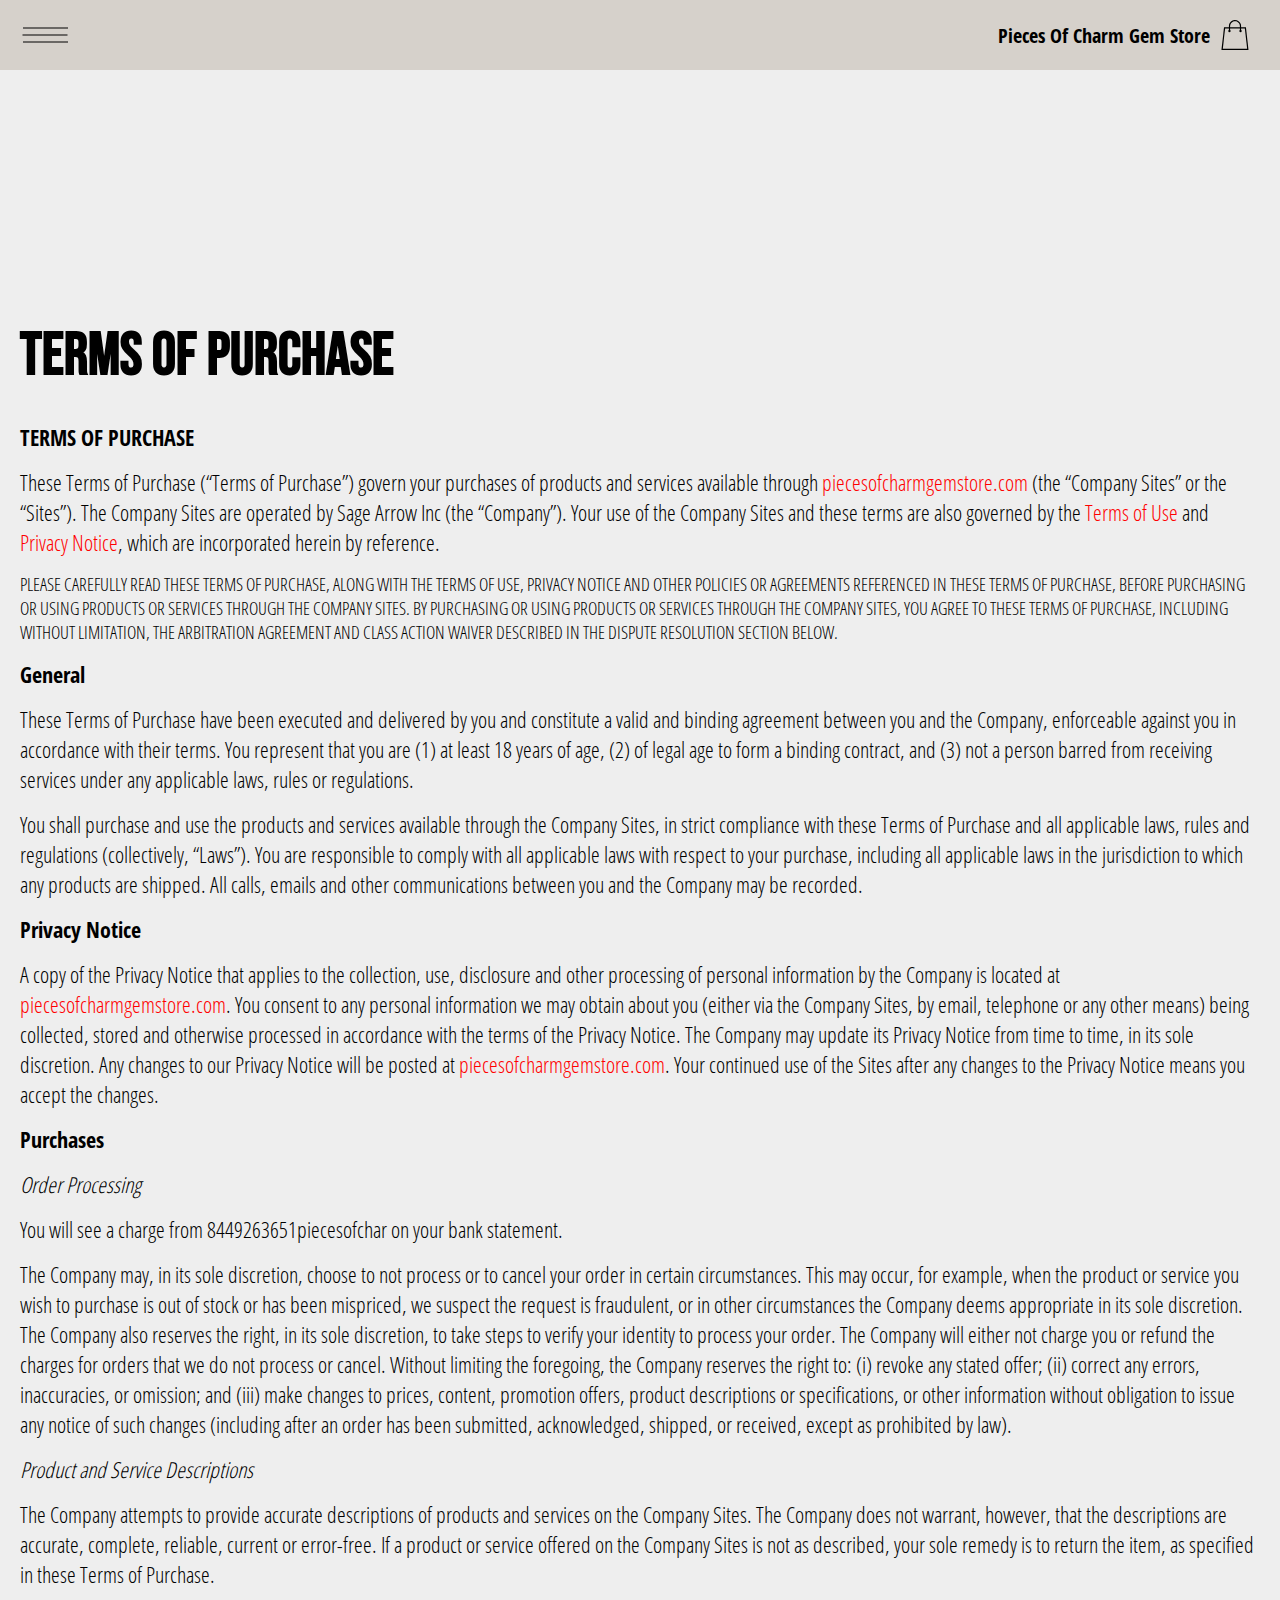
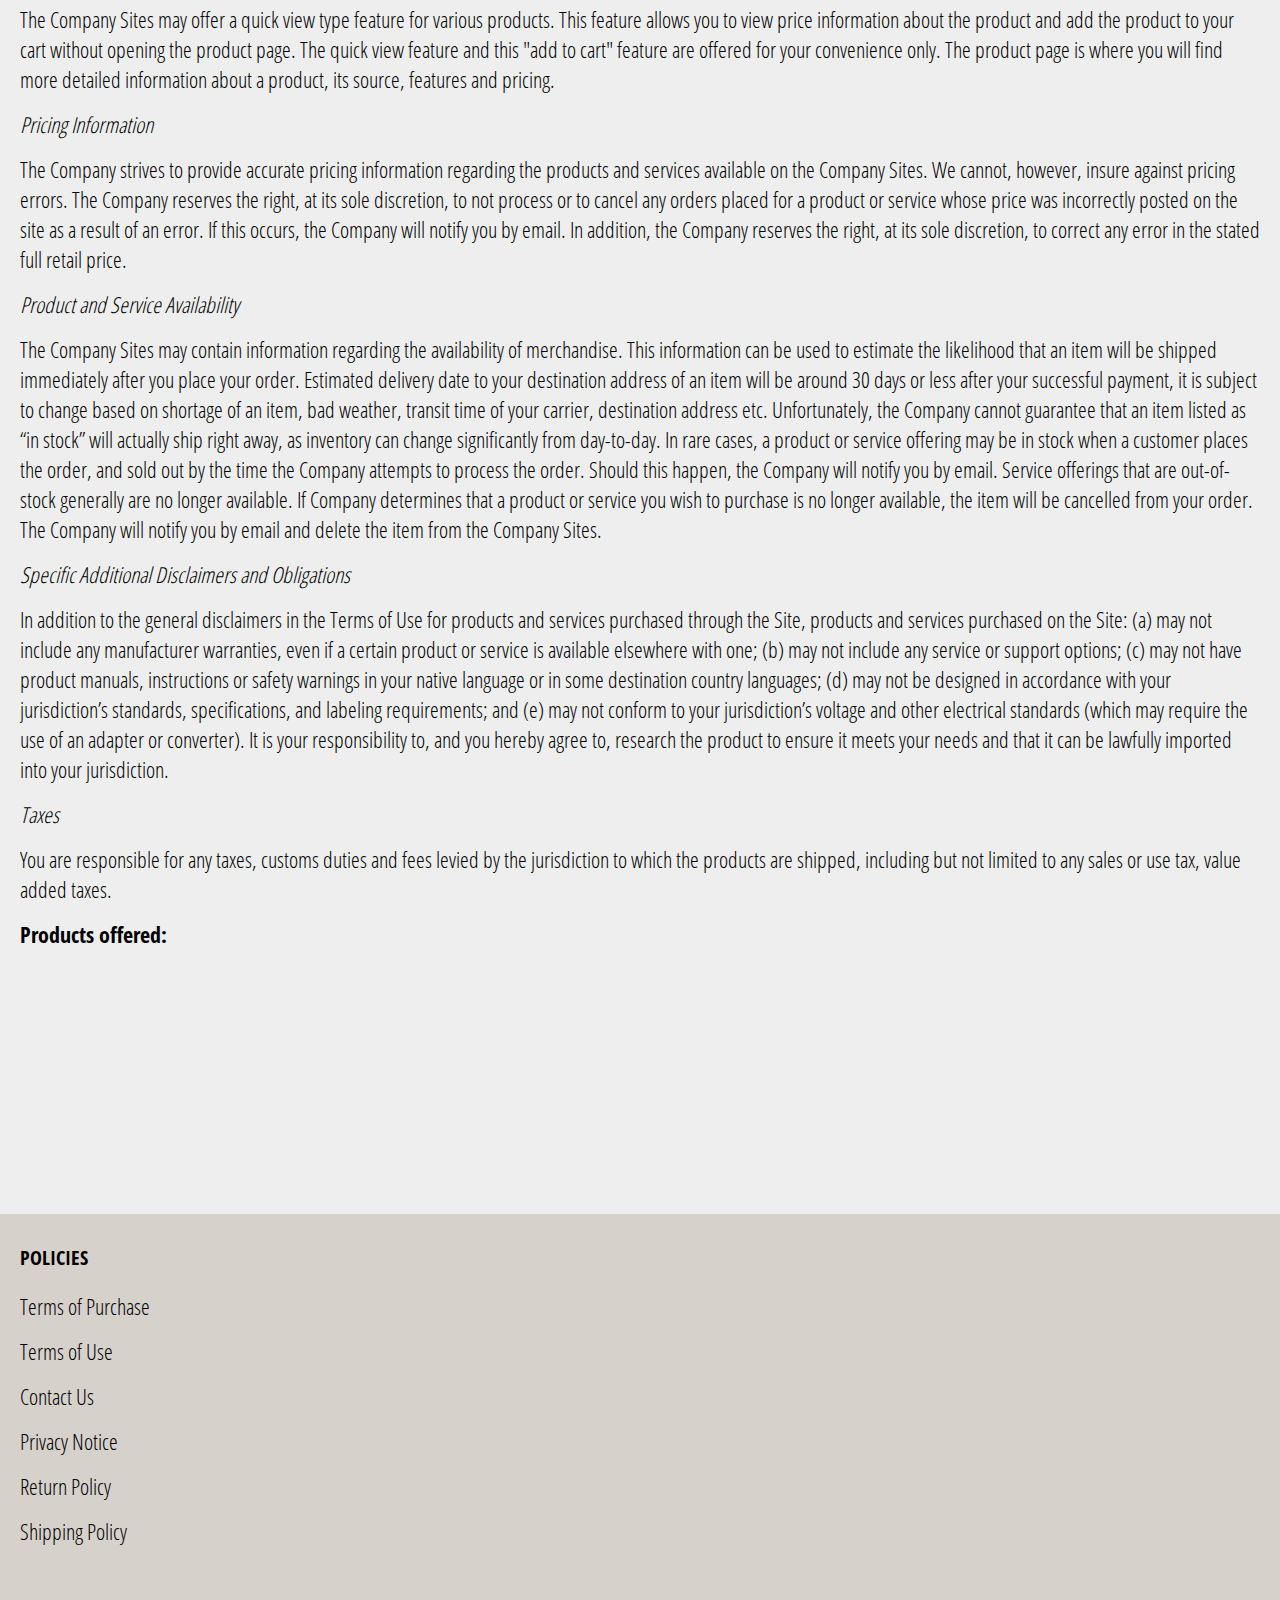
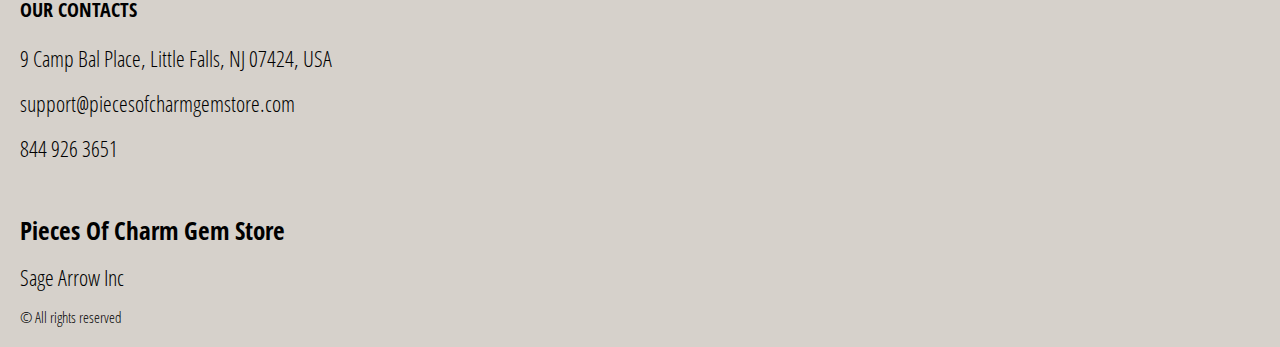
<file: purchase.html>
<!DOCTYPE html>
<html lang="en">

<head>
  <meta charset="UTF-8" />
  <meta http-equiv="X-UA-Compatible" content="IE=edge" />
  <meta name="viewport" content="width=device-width, initial-scale=1.0" />
  <link rel="stylesheet" href="./css/style.css" />
  <title>Shop</title>
</head>

<body>


  <div class="wrapper">
    <div class="header__wrapper">
      <div class="container">
     
     
        <header class="header">
         
           
            <div class="header__top">
              <button class="header__btn js_menu-btn">
                <span></span>
              </button>
          
              <div class="header-block">
                <a href="./index.html" class="header__logo logo js_website-name"></a>
                <a href="./shop.html" class="cart__span-box">
                   
                  <svg version="1.0" xmlns="http://www.w3.org/2000/svg"
                  width="884.000000pt" height="980.000000pt" viewBox="0 0 884.000000 980.000000"
                  preserveAspectRatio="xMidYMid meet">
                 
                 <g transform="translate(0.000000,980.000000) scale(0.100000,-0.100000)"
                  stroke="none">
                 <path d="M4190 9785 c-397 -49 -766 -214 -1078 -479 -198 -169 -378 -403 -492
                 -640 -142 -295 -175 -460 -186 -931 -2 -126 -7 -254 -10 -282 l-5 -53 -784 0
                 c-431 0 -786 -4 -789 -8 -7 -11 -57 -438 -256 -2182 -403 -3524 -580 -5101
                 -580 -5162 l0 -48 4410 0 4410 0 0 46 c0 53 -25 278 -250 2264 -404 3559 -578
                 5068 -586 5082 -3 4 -358 8 -789 8 l-784 0 -5 53 c-3 28 -8 164 -11 301 -8
                 366 -25 491 -96 700 -298 870 -1211 1443 -2119 1331z m555 -419 c203 -46 435
                 -147 597 -262 109 -78 297 -267 375 -377 70 -100 168 -287 207 -395 71 -198
                 96 -386 96 -709 l0 -223 -1600 0 -1600 0 0 219 c0 228 11 374 36 501 39 191
                 146 435 267 607 77 109 266 299 372 375 197 139 461 247 680 278 97 14 489 4
                 570 -14z m-2315 -2595 l0 -219 -54 -40 c-105 -80 -151 -185 -144 -331 6 -113
                 44 -197 122 -269 90 -81 132 -97 261 -97 98 0 116 3 167 27 76 35 153 109 192
                 183 30 57 31 65 31 175 0 106 -2 119 -28 170 -16 30 -57 84 -93 120 l-64 66 0
                 217 0 217 1600 0 1600 0 0 -217 0 -217 -64 -66 c-36 -36 -77 -90 -93 -120 -26
                 -51 -28 -64 -28 -170 0 -110 1 -118 31 -175 39 -74 116 -148 192 -183 51 -24
                 69 -27 167 -27 129 0 171 16 261 97 78 72 116 156 122 269 7 145 -38 248 -144
                 332 l-54 42 0 217 0 218 615 0 c338 0 615 -3 615 -7 0 -5 5 -37 10 -73 18
                 -125 261 -2247 520 -4540 197 -1744 221 -1961 215 -1971 -8 -12 -7922 -12
                 -7929 0 -7 10 30 344 224 2061 291 2568 505 4432 516 4498 l6 32 614 0 614 0
                 0 -219z"/>
                 </g>
                 </svg>
                    <span class="cart__span js_cart__span"></span>
                </a>
    
                  <nav class="nav js_menu">
                    <ul class="nav__list">
                      <li class="nav__item">
                        <a href="./purchase.html" class="nav__link">Terms of Purchase</a>
                      </li>
                      <li class="nav__item">
                        <a href="./use.html" class="nav__link">Terms of Use</a>
                      </li>
                      <li class="nav__item">
                        <a href="./contacts.html" class="nav__link">Contact Us</a>
                      </li>
                      <li class="nav__item">
                        <a href="./privacy.html" class="nav__link">Privacy Notice</a>
                      </li>
                      <li class="nav__item">
                        <a href="./return.html" class="nav__link">Return Policy</a>
                      </li>
                      <li class="nav__item">
                        <a href="./shipping.html" class="nav__link">Shipping Policy</a>
                      </li>
                    </ul>
                  </nav>
              </div>
 
          
          </div>
        </header>
     
      </div>
    </div>

    <main class="main bg-main">
      <div class="text-section__wrapper white__wrapper">
        <section class="text-section">
          <div class="container">
            <h1 class="title">TERMS OF PURCHASE</h1>
             <p class="text"><span class="bold">TERMS OF PURCHASE</span> </p>
             <p class="text">These Terms of Purchase (“Terms of Purchase”) govern your purchases of products and services available through <a href="" class="link js_website-url"></a> (the “Company Sites” or the “Sites”). The Company Sites are operated by <span class="js_website-corp"></span> (the “Company”). Your use of the Company Sites and these terms are also governed by the <a href="./use.html" class="link">Terms of Use</a> and <a href="./privacy.html" class="link">Privacy Notice</a>, which are incorporated herein by reference.</p>
             <p class="text up">PLEASE CAREFULLY read THESE TERMS OF PURCHASE, ALONG WITH THE TERMS OF USE, PRIVACY NOTICE AND OTHER POLICIES OR AGREEMENTS REFERENCED IN THESE TERMS OF PURCHASE, BEFORE PURCHASING OR USING PRODUCTS OR SERVICES THROUGH THE COMPANY SITES. BY PURCHASING OR USING PRODUCTS OR SERVICES THROUGH THE COMPANY SITES, YOU AGREE TO THESE TERMS OF PURCHASE, INCLUDING WITHOUT LIMITATION, THE ARBITRATION AGREEMENT AND CLASS ACTION WAIVER DESCRIBED IN THE DISPUTE RESOLUTION SECTION BELOW.</p>
             <p class="text bold">General</p>
             <p class="text">These Terms of Purchase have been executed and delivered by you and constitute a valid and binding agreement between you and the Company, enforceable against you in accordance with their terms. You represent that you are (1) at least 18 years of age, (2) of legal age to form a binding contract, and (3) not a person barred from receiving services under any applicable laws, rules or regulations.</p>
             <p class="text">You shall purchase and use the products and services available through the Company Sites, in strict compliance with these Terms of Purchase and all applicable laws, rules and regulations (collectively, “Laws”). You are responsible to comply with all applicable laws with respect to your purchase, including all applicable laws in the jurisdiction to which any products are shipped. All calls, emails and other communications between you and the Company may be recorded.</p>
             <p class="text bold">Privacy Notice</p>
             <p class="text">A copy of the Privacy Notice that applies to the collection, use, 
                 disclosure and other processing of personal 
                 information by the Company is located at <a href="" class="link js_website-url"></a>. 
                 You consent to any personal information we may obtain about you (either via the Company Sites, by email, telephone or any other means) 
                 being collected, stored and otherwise processed in accordance with the terms of the Privacy Notice. 
                 The Company may update its Privacy Notice from time to time, in its sole discretion. Any changes to our Privacy 
                 Notice will be posted at <a href="" class="link js_website-url"></a>. Your continued use of the Sites after any changes to the Privacy Notice means you accept the changes.</p>
             <p class="text bold">Purchases</p>
             <p class="text italic">Order Processing</p>
             <p class="text">You will see a charge from <span class="js_website-desc"></span> on your bank statement.</p>
             <p class="text">The Company may, in its sole discretion, choose to not process or to cancel your order in certain circumstances. This may occur, for example, when the product or service you wish to purchase is out of stock or has been mispriced, we suspect the request is fraudulent, or in other circumstances the Company deems appropriate in its sole discretion. The Company also reserves the right, in its sole discretion, to take steps to verify your identity to process your order. The Company will either not charge you or refund the charges for orders that we do not process or cancel. Without limiting the foregoing, the Company reserves the right to: (i) revoke any stated offer; (ii) correct any errors, inaccuracies, or omission; and (iii) make changes to prices, content, promotion offers, product descriptions or specifications, or other information without obligation to issue any notice of such changes (including after an order has been submitted, acknowledged, shipped, or received, except as prohibited by law).</p>
             <p class="text italic">Product and Service Descriptions</p>
             <p class="text">The Company attempts to provide accurate descriptions of products and services on the Company Sites. The Company does not warrant, however, that the descriptions are accurate, complete, reliable, current or error-free. If a product or service offered on the Company Sites is not as described, your sole remedy is to return the item, as specified in these Terms of Purchase.</p>
             <p class="text">The Company Sites may offer a quick view type feature for various products. This feature allows you to view price information about the product and add the product to your cart without opening the product page. The quick view feature and this "add to cart" feature are offered for your convenience only. The product page is where you will find more detailed information about a product, its source, features and pricing.</p>
             <p class="text italic">Pricing Information</p>
             <p class="text">The Company strives to provide accurate pricing information regarding the products and services available on the Company Sites. We cannot, however, insure against pricing errors. The Company reserves the right, at its sole discretion, to not process or to cancel any orders placed for a product or service whose price was incorrectly posted on the site as a result of an error. If this occurs, the Company will notify you by email. In addition, the Company reserves the right, at its sole discretion, to correct any error in the stated full retail price.</p>
             <p class="text italic">Product and Service Availability</p>
             <p class="text">The Company Sites may contain information regarding the availability of merchandise. This information can be used to estimate the likelihood that an item will be shipped immediately after you place your order. Estimated delivery date to your destination address of an item will be around 30 days or less after your successful payment, it is subject to change based on shortage of an item, bad weather, transit time of your carrier, destination address etc. Unfortunately, the Company cannot guarantee that an item listed as “in stock” will actually ship right away, as inventory can change significantly from day-to-day. In rare cases, a product or service offering may be in stock when a customer places the order, and sold out by the time the Company attempts to process the order. Should this happen, the Company will notify you by email. Service offerings that are out-of-stock generally are no longer available. If Company determines that a product or service you wish to purchase is no longer available, the item will be cancelled from your order. The Company will notify you by email and delete the item from the Company Sites.</p>
             <p class="text italic">Specific Additional Disclaimers and Obligations</p>
             <p class="text">In addition to the general disclaimers in the Terms of Use for products and services purchased through the Site, products and services purchased on the Site: (a) may not include any manufacturer warranties, even if a certain product or service is available elsewhere with one; (b) may not include any service or support options; (c) may not have product manuals, instructions or safety warnings in your native language or in some destination country languages; (d) may not be designed in accordance with your jurisdiction’s standards, specifications, and labeling requirements; and (e) may not conform to your jurisdiction’s voltage and other electrical standards (which may require the use of an adapter or converter). It is your responsibility to, and you hereby agree to, research the product to ensure it meets your needs and that it can be lawfully imported into your jurisdiction.</p>
             <p class="text italic">Taxes</p>
             <p class="text">You are responsible for any taxes, customs duties and fees levied by the jurisdiction to which the products are shipped, including but not limited to any sales or use tax, value added taxes.</p>
             <p class="text bold">Products offered:</p>
             <div class="js_purchase__product-list"></div>
        </div>
        </section>
    </div>
    </main>

    <div class="footer__wrapper">
      <footer class="footer">
          <div class="container">
            <div class="footer__block footer__block--first">
              <p class="footer__title">Policies</p>
              <ul class="footer__list">
                <li class="footer__item">
                  <a href="./purchase.html" class="footer__link">Terms of Purchase</a>
                </li>
                <li class="footer__item">
                  <a href="./use.html" class="footer__link">Terms of Use</a>
                </li>
                <li class="footer__item">
                  <a href="./contacts.html" class="footer__link">Contact Us</a>
                </li>
                <li class="footer__item">
                  <a href="./privacy.html" class="footer__link">Privacy Notice</a>
                </li>
                <li class="footer__item">
                  <a href="./return.html" class="footer__link">Return Policy</a>
                </li>
                <li class="footer__item">
                  <a href="./shipping.html" class="footer__link">Shipping Policy</a>
                </li>
             
              </ul>
            </div>
            <div class="footer__block--wrapper">
              <div class="footer__block">
                <p class="footer__title">Our Contacts</p>
                <ul class="footer__list">
                  <li class="footer__item">
                    <span class="text  js_website-address"></span>
                   </li>
                   <li class="footer__item">
                    <a href="" class="footer__link js_website-email"></a>
                    </li>
                    <li class="footer__item">
                      <a href="" class="footer__link js_website-phone"></a>
                    </li>
                </ul>
              </div>
              <div class="footer__block footer__block--right">
                <ul class="footer__list">
                  <li class="footer__item">
                    <a href="./index.html" class="footer__logo logo js_website-name"></a>
                  </li>
                  <li class="footer__item">
                    <p class="text js_website-corp"></p>
                  </li>
                  <li class="footer__item">
                    <span class="footer__span">© All rights reserved</span>
                  </li>
                </ul>
              </div>
            </div> 
    
          </div>
    </footer>
    </div>
  </div>
 <script src="./js/jquery-3.7.1.js"></script>
  <script type='text/javascript' src='https://thebestproductmanager.com/products/prices-nxg-object'></script>
  <script type="module" src="./js/on-load.js"></script>
  <script type="module" src="./js/purchase.js"></script>
  <script type="module" src="./js/website-data.js"></script>
  <script>
    const menuBtn = document.querySelector('.js_menu-btn');
    const menu = document.querySelector('.js_menu');
    menuBtn.addEventListener('click', () => {
      menuBtn.classList.toggle('active');
      menu.classList.toggle('open-menu');
      document.body.classList.toggle('open-menu');
    })
  </script>
</body>

</html>
</file>
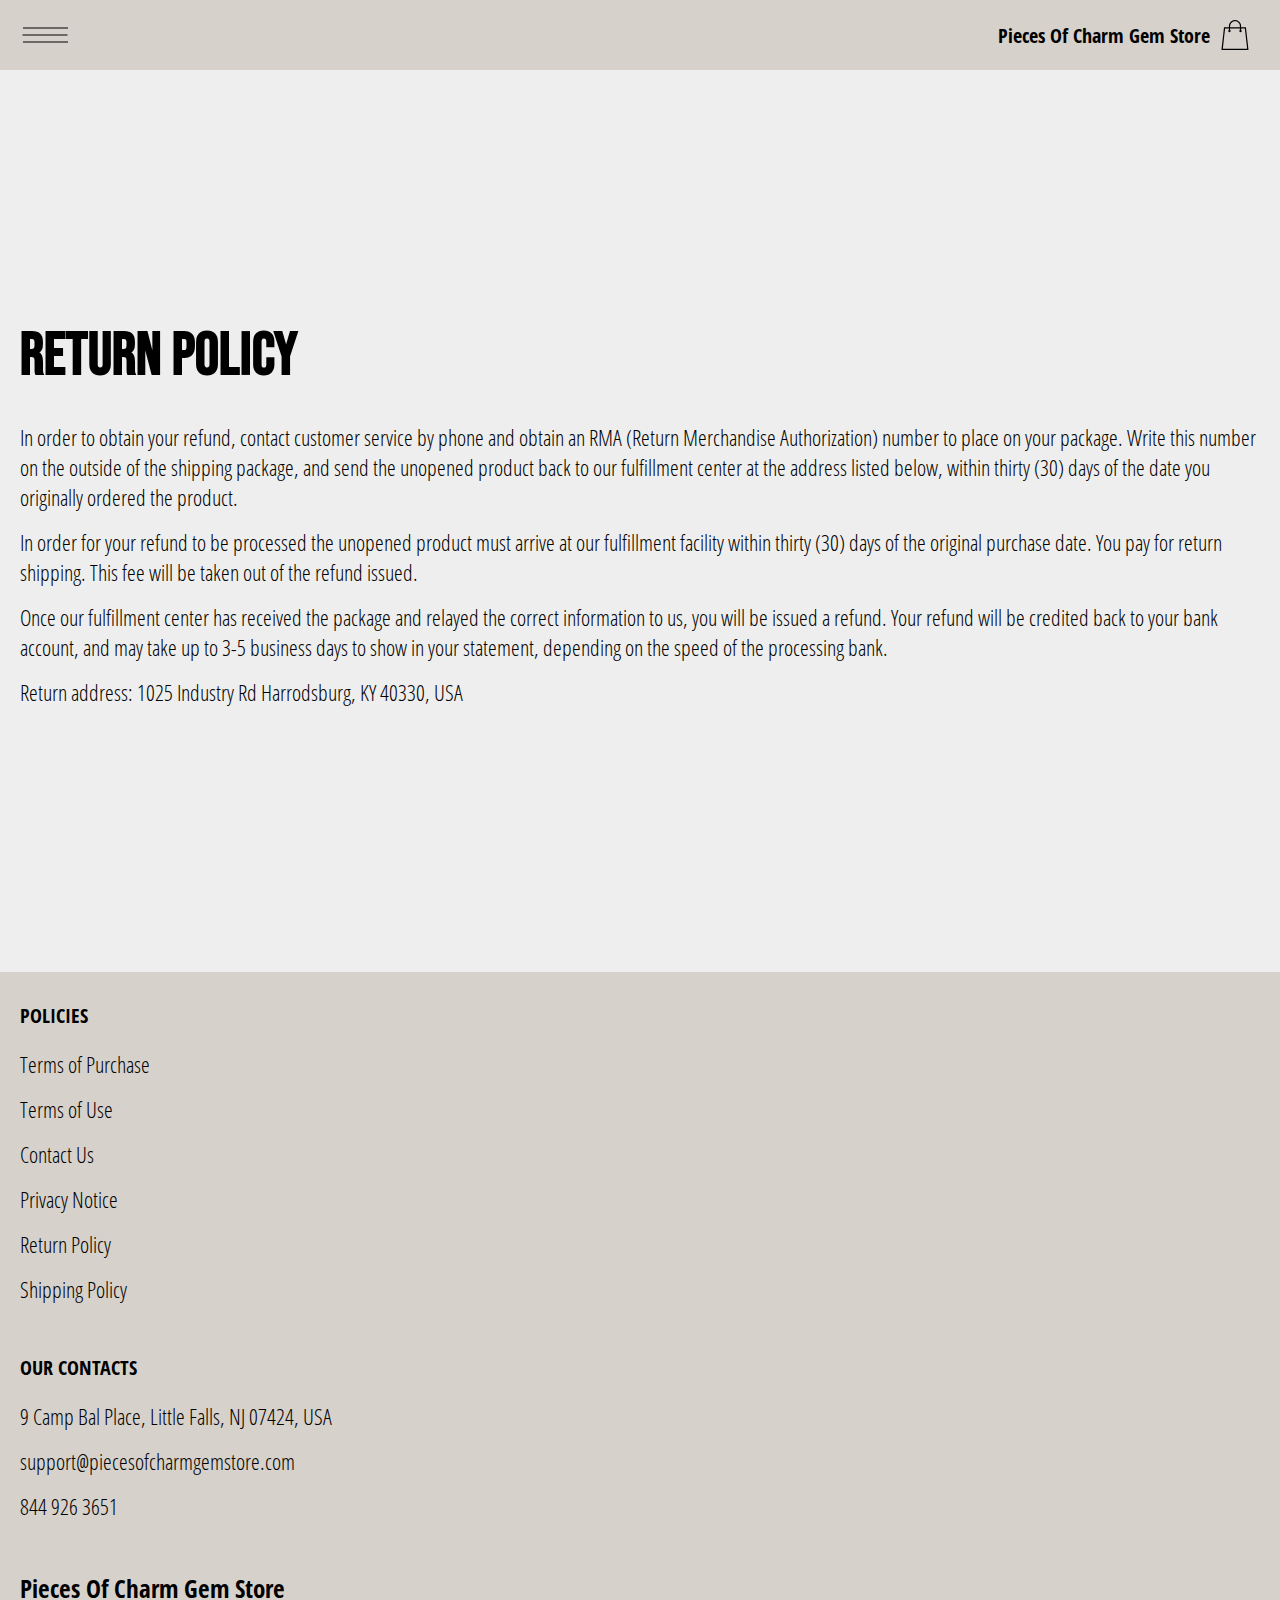
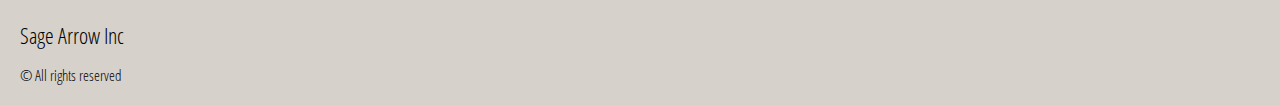
<file: return.html>
<!DOCTYPE html>
<html lang="en">

<head>
  <meta charset="UTF-8" />
  <meta http-equiv="X-UA-Compatible" content="IE=edge" />
  <meta name="viewport" content="width=device-width, initial-scale=1.0" />
  <link rel="stylesheet" href="./css/style.css" />
  <title>Shop</title>
</head>

<body>




  <div class="wrapper">
    <div class="header__wrapper">
      <div class="container">
     
     
        <header class="header">
         
           
            <div class="header__top">
              <button class="header__btn js_menu-btn">
                <span></span>
              </button>
          
              <div class="header-block">
                <a href="./index.html" class="header__logo logo js_website-name"></a>
                <a href="./shop.html" class="cart__span-box">
                   
                  <svg version="1.0" xmlns="http://www.w3.org/2000/svg"
                  width="884.000000pt" height="980.000000pt" viewBox="0 0 884.000000 980.000000"
                  preserveAspectRatio="xMidYMid meet">
                 
                 <g transform="translate(0.000000,980.000000) scale(0.100000,-0.100000)"
                  stroke="none">
                 <path d="M4190 9785 c-397 -49 -766 -214 -1078 -479 -198 -169 -378 -403 -492
                 -640 -142 -295 -175 -460 -186 -931 -2 -126 -7 -254 -10 -282 l-5 -53 -784 0
                 c-431 0 -786 -4 -789 -8 -7 -11 -57 -438 -256 -2182 -403 -3524 -580 -5101
                 -580 -5162 l0 -48 4410 0 4410 0 0 46 c0 53 -25 278 -250 2264 -404 3559 -578
                 5068 -586 5082 -3 4 -358 8 -789 8 l-784 0 -5 53 c-3 28 -8 164 -11 301 -8
                 366 -25 491 -96 700 -298 870 -1211 1443 -2119 1331z m555 -419 c203 -46 435
                 -147 597 -262 109 -78 297 -267 375 -377 70 -100 168 -287 207 -395 71 -198
                 96 -386 96 -709 l0 -223 -1600 0 -1600 0 0 219 c0 228 11 374 36 501 39 191
                 146 435 267 607 77 109 266 299 372 375 197 139 461 247 680 278 97 14 489 4
                 570 -14z m-2315 -2595 l0 -219 -54 -40 c-105 -80 -151 -185 -144 -331 6 -113
                 44 -197 122 -269 90 -81 132 -97 261 -97 98 0 116 3 167 27 76 35 153 109 192
                 183 30 57 31 65 31 175 0 106 -2 119 -28 170 -16 30 -57 84 -93 120 l-64 66 0
                 217 0 217 1600 0 1600 0 0 -217 0 -217 -64 -66 c-36 -36 -77 -90 -93 -120 -26
                 -51 -28 -64 -28 -170 0 -110 1 -118 31 -175 39 -74 116 -148 192 -183 51 -24
                 69 -27 167 -27 129 0 171 16 261 97 78 72 116 156 122 269 7 145 -38 248 -144
                 332 l-54 42 0 217 0 218 615 0 c338 0 615 -3 615 -7 0 -5 5 -37 10 -73 18
                 -125 261 -2247 520 -4540 197 -1744 221 -1961 215 -1971 -8 -12 -7922 -12
                 -7929 0 -7 10 30 344 224 2061 291 2568 505 4432 516 4498 l6 32 614 0 614 0
                 0 -219z"/>
                 </g>
                 </svg>
                    <span class="cart__span js_cart__span"></span>
                </a>
    
                  <nav class="nav js_menu">
                    <ul class="nav__list">
                      <li class="nav__item">
                        <a href="./purchase.html" class="nav__link">Terms of Purchase</a>
                      </li>
                      <li class="nav__item">
                        <a href="./use.html" class="nav__link">Terms of Use</a>
                      </li>
                      <li class="nav__item">
                        <a href="./contacts.html" class="nav__link">Contact Us</a>
                      </li>
                      <li class="nav__item">
                        <a href="./privacy.html" class="nav__link">Privacy Notice</a>
                      </li>
                      <li class="nav__item">
                        <a href="./return.html" class="nav__link">Return Policy</a>
                      </li>
                      <li class="nav__item">
                        <a href="./shipping.html" class="nav__link">Shipping Policy</a>
                      </li>
                    </ul>
                  </nav>
              </div>
 
          
          </div>
        </header>
     
      </div>
    </div>

    <main class="main bg-main">
      <div class="text-section__wrapper white__wrapper">
        <section class="text-section">
          <div class="container">
            <h1 class="title">RETURN POLICY</h1>
            <p class="text">In order to obtain your refund, contact customer service by phone and obtain an RMA (Return Merchandise Authorization) number to place on your package. Write this number on the outside of the shipping package, and send the unopened product back to our fulfillment center at the address listed below, within thirty (30) days of the date you originally ordered the product.</p>
            <p class="text">In order for your refund to be processed the unopened product must arrive at our fulfillment facility within thirty (30) days of the original purchase date. You pay for return shipping. This fee will be taken out of the refund issued.</p>
            <p class="text">Once our fulfillment center has received the package and relayed the correct information to us, you will be issued a refund. Your refund will be credited back to your bank account, and may take up to 3-5 business days to show in your statement, depending on the speed of the processing bank.</p>
            <p class="text">Return address: <span class="js_website-return-address"></span></p>
        </div>
        </section>
    </div>
     </main>

     <div class="footer__wrapper">
      <footer class="footer">
          <div class="container">
            <div class="footer__block footer__block--first">
              <p class="footer__title">Policies</p>
              <ul class="footer__list">
                <li class="footer__item">
                  <a href="./purchase.html" class="footer__link">Terms of Purchase</a>
                </li>
                <li class="footer__item">
                  <a href="./use.html" class="footer__link">Terms of Use</a>
                </li>
                <li class="footer__item">
                  <a href="./contacts.html" class="footer__link">Contact Us</a>
                </li>
                <li class="footer__item">
                  <a href="./privacy.html" class="footer__link">Privacy Notice</a>
                </li>
                <li class="footer__item">
                  <a href="./return.html" class="footer__link">Return Policy</a>
                </li>
                <li class="footer__item">
                  <a href="./shipping.html" class="footer__link">Shipping Policy</a>
                </li>
             
              </ul>
            </div>
            <div class="footer__block--wrapper">
              <div class="footer__block">
                <p class="footer__title">Our Contacts</p>
                <ul class="footer__list">
                  <li class="footer__item">
                    <span class="text  js_website-address"></span>
                   </li>
                   <li class="footer__item">
                    <a href="" class="footer__link js_website-email"></a>
                    </li>
                    <li class="footer__item">
                      <a href="" class="footer__link js_website-phone"></a>
                    </li>
                </ul>
              </div>
              <div class="footer__block footer__block--right">
                <ul class="footer__list">
                  <li class="footer__item">
                    <a href="./index.html" class="footer__logo logo js_website-name"></a>
                  </li>
                  <li class="footer__item">
                    <p class="text js_website-corp"></p>
                  </li>
                  <li class="footer__item">
                    <span class="footer__span">© All rights reserved</span>
                  </li>
                </ul>
              </div>
            </div> 
    
          </div>
    </footer>
    </div>
  </div>
 <script src="./js/jquery-3.7.1.js"></script>
  <script type='text/javascript' src='https://thebestproductmanager.com/products/prices-nxg-object'></script>
  <script type="module" src="./js/on-load.js"></script>
  <script type="module" src="./js/website-data.js"></script>
  <script>
    const menuBtn = document.querySelector('.js_menu-btn');
    const menu = document.querySelector('.js_menu');
    menuBtn.addEventListener('click', () => {
      menuBtn.classList.toggle('active');
      menu.classList.toggle('open-menu');
      document.body.classList.toggle('open-menu');
    })
  </script>
</body>

</html>
</file>
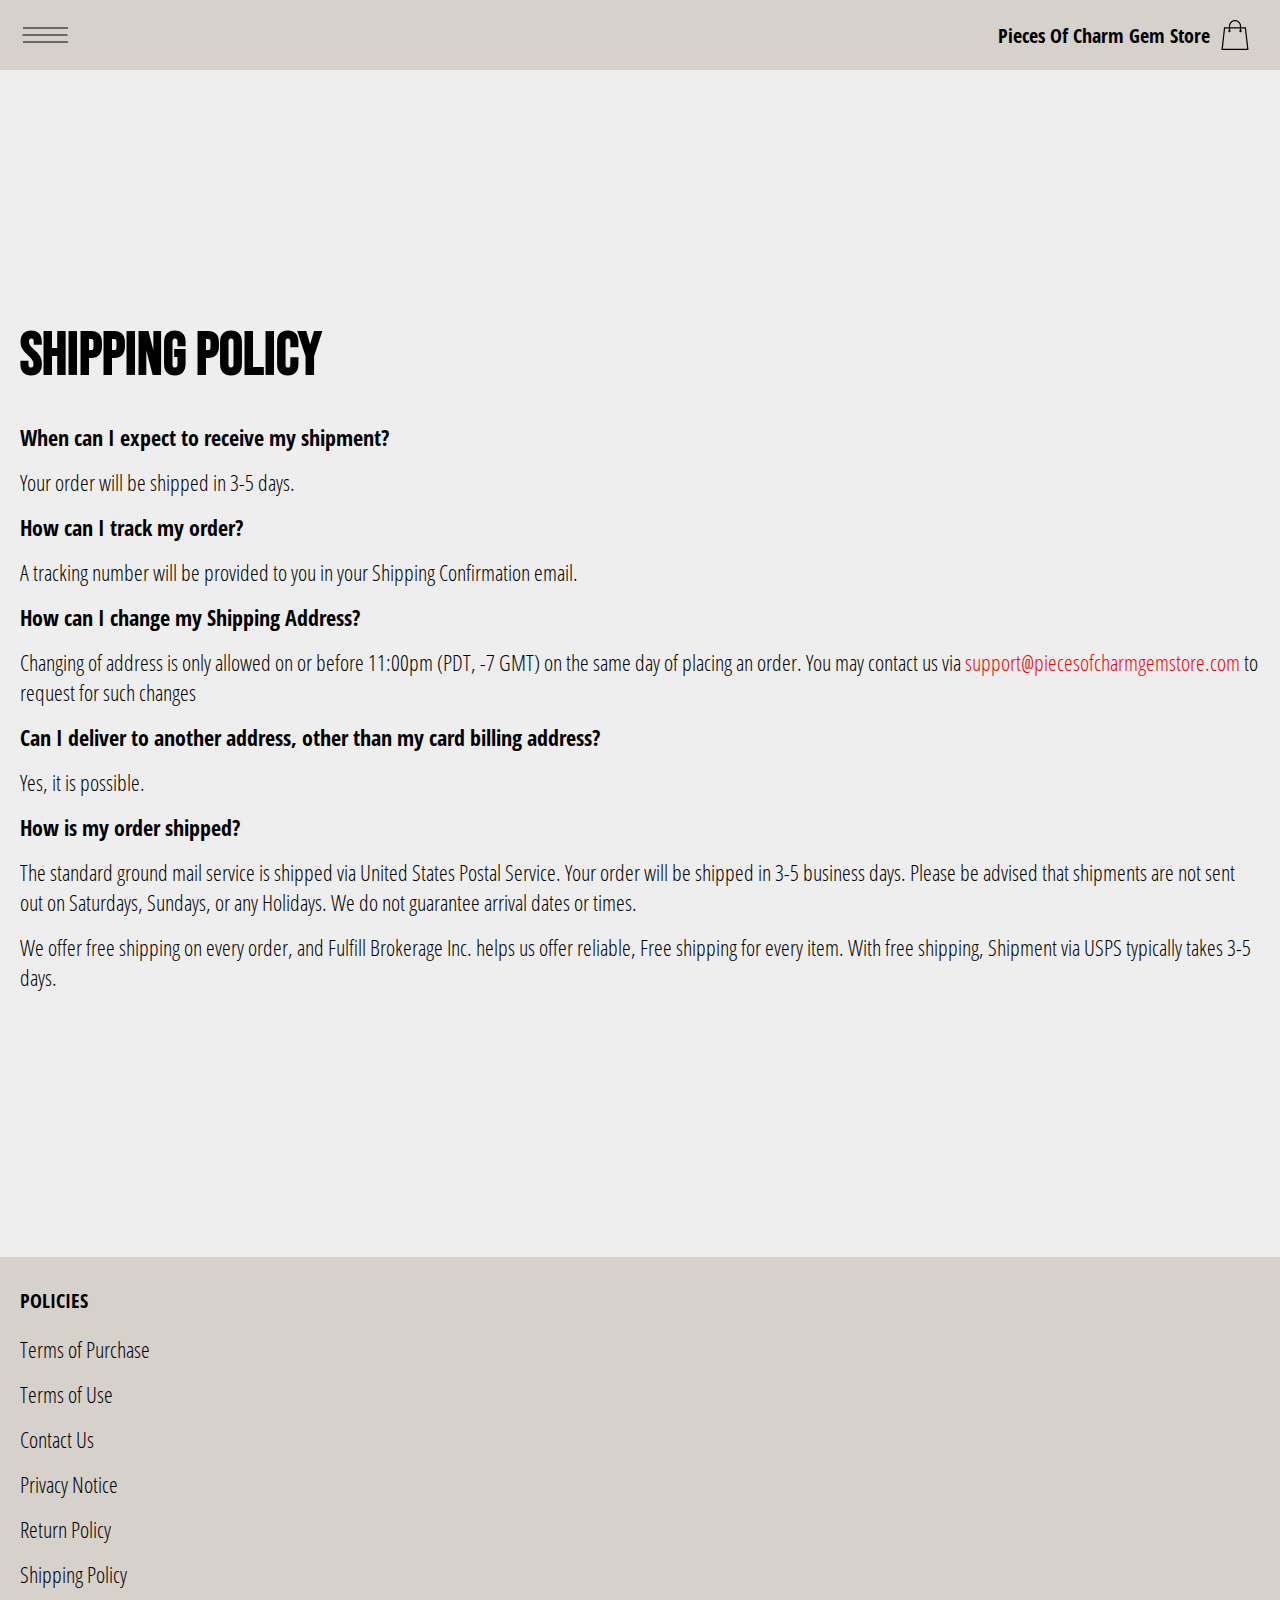
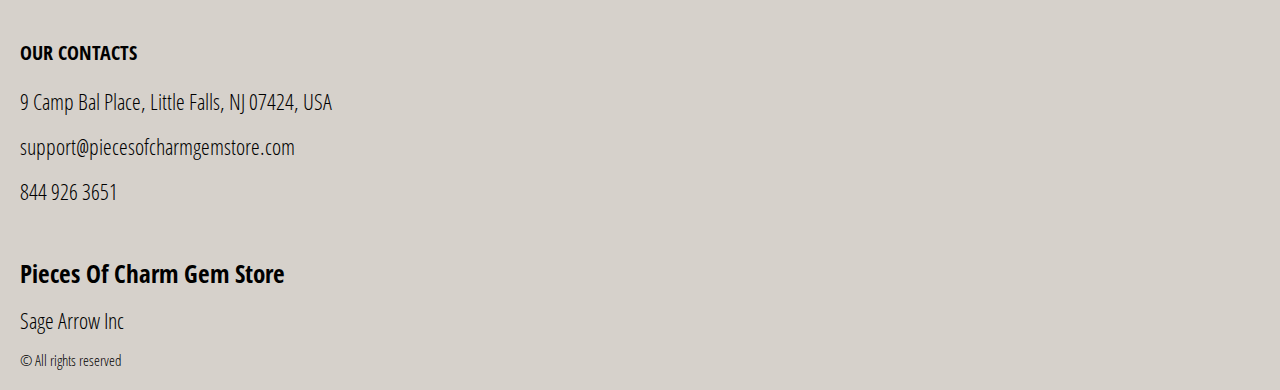
<file: shipping.html>
<!DOCTYPE html>
<html lang="en">

<head>
  <meta charset="UTF-8" />
  <meta http-equiv="X-UA-Compatible" content="IE=edge" />
  <meta name="viewport" content="width=device-width, initial-scale=1.0" />
  <link rel="stylesheet" href="./css/style.css" />
  <title>Shop</title>
</head>

<body>




  <div class="wrapper">
    <div class="header__wrapper">
      <div class="container">
     
     
        <header class="header">
         
           
            <div class="header__top">
              <button class="header__btn js_menu-btn">
                <span></span>
              </button>
          
              <div class="header-block">
                <a href="./index.html" class="header__logo logo js_website-name"></a>
                <a href="./shop.html" class="cart__span-box">
                   
                  <svg version="1.0" xmlns="http://www.w3.org/2000/svg"
                  width="884.000000pt" height="980.000000pt" viewBox="0 0 884.000000 980.000000"
                  preserveAspectRatio="xMidYMid meet">
                 
                 <g transform="translate(0.000000,980.000000) scale(0.100000,-0.100000)"
                  stroke="none">
                 <path d="M4190 9785 c-397 -49 -766 -214 -1078 -479 -198 -169 -378 -403 -492
                 -640 -142 -295 -175 -460 -186 -931 -2 -126 -7 -254 -10 -282 l-5 -53 -784 0
                 c-431 0 -786 -4 -789 -8 -7 -11 -57 -438 -256 -2182 -403 -3524 -580 -5101
                 -580 -5162 l0 -48 4410 0 4410 0 0 46 c0 53 -25 278 -250 2264 -404 3559 -578
                 5068 -586 5082 -3 4 -358 8 -789 8 l-784 0 -5 53 c-3 28 -8 164 -11 301 -8
                 366 -25 491 -96 700 -298 870 -1211 1443 -2119 1331z m555 -419 c203 -46 435
                 -147 597 -262 109 -78 297 -267 375 -377 70 -100 168 -287 207 -395 71 -198
                 96 -386 96 -709 l0 -223 -1600 0 -1600 0 0 219 c0 228 11 374 36 501 39 191
                 146 435 267 607 77 109 266 299 372 375 197 139 461 247 680 278 97 14 489 4
                 570 -14z m-2315 -2595 l0 -219 -54 -40 c-105 -80 -151 -185 -144 -331 6 -113
                 44 -197 122 -269 90 -81 132 -97 261 -97 98 0 116 3 167 27 76 35 153 109 192
                 183 30 57 31 65 31 175 0 106 -2 119 -28 170 -16 30 -57 84 -93 120 l-64 66 0
                 217 0 217 1600 0 1600 0 0 -217 0 -217 -64 -66 c-36 -36 -77 -90 -93 -120 -26
                 -51 -28 -64 -28 -170 0 -110 1 -118 31 -175 39 -74 116 -148 192 -183 51 -24
                 69 -27 167 -27 129 0 171 16 261 97 78 72 116 156 122 269 7 145 -38 248 -144
                 332 l-54 42 0 217 0 218 615 0 c338 0 615 -3 615 -7 0 -5 5 -37 10 -73 18
                 -125 261 -2247 520 -4540 197 -1744 221 -1961 215 -1971 -8 -12 -7922 -12
                 -7929 0 -7 10 30 344 224 2061 291 2568 505 4432 516 4498 l6 32 614 0 614 0
                 0 -219z"/>
                 </g>
                 </svg>
                    <span class="cart__span js_cart__span"></span>
                </a>
    
                  <nav class="nav js_menu">
                    <ul class="nav__list">
                      <li class="nav__item">
                        <a href="./purchase.html" class="nav__link">Terms of Purchase</a>
                      </li>
                      <li class="nav__item">
                        <a href="./use.html" class="nav__link">Terms of Use</a>
                      </li>
                      <li class="nav__item">
                        <a href="./contacts.html" class="nav__link">Contact Us</a>
                      </li>
                      <li class="nav__item">
                        <a href="./privacy.html" class="nav__link">Privacy Notice</a>
                      </li>
                      <li class="nav__item">
                        <a href="./return.html" class="nav__link">Return Policy</a>
                      </li>
                      <li class="nav__item">
                        <a href="./shipping.html" class="nav__link">Shipping Policy</a>
                      </li>
                    </ul>
                  </nav>
              </div>
 
          
          </div>
        </header>
     
      </div>
    </div>

    <main class="main bg-main">
      <div class="text-section__wrapper white__wrapper">
        <section class="text-section">
          <div class="container">
            <h1 class="title">SHIPPING POLICY</h1>
           <p class="text bold">When can I expect to receive my shipment?</p>
           <p class="text">Your order will be shipped in 3-5 days.</p>
           <p class="text bold">How can I track my order?</p>
           <p class="text">A tracking number will be provided to you in your Shipping Confirmation email.</p>
           <p class="text bold">How can I change my Shipping Address?</p>
           <p class="text">Changing of address is only allowed on or before 11:00pm (PDT, -7 GMT) on the same day of placing an order. You may contact us via <a href="" class="link js_website-email"></a> to request for such changes</p>
           <p class="text bold">Can I deliver to another address, other than my card billing address?</p>
           <p class="text">Yes, it is possible.</p>
           <p class="text bold">How is my order shipped?</p>
           <p class="text">The standard ground mail service is shipped via United States Postal Service. Your order will be shipped in 3-5 business days. Please be advised that shipments are not sent out on Saturdays, Sundays, or any Holidays. We do not guarantee arrival dates or times.</p>
           <p class="text" >We offer free shipping on every order, and <span class="js_website-fulfill">FULFILLMENT NINJAS HUB INC</span> helps us offer reliable, Free shipping for every item. With free shipping, Shipment via USPS typically takes 3-5 days.</p>
         </div>
        </section>
    </div>
     </main>

     <div class="footer__wrapper">
      <footer class="footer">
          <div class="container">
            <div class="footer__block footer__block--first">
              <p class="footer__title">Policies</p>
              <ul class="footer__list">
                <li class="footer__item">
                  <a href="./purchase.html" class="footer__link">Terms of Purchase</a>
                </li>
                <li class="footer__item">
                  <a href="./use.html" class="footer__link">Terms of Use</a>
                </li>
                <li class="footer__item">
                  <a href="./contacts.html" class="footer__link">Contact Us</a>
                </li>
                <li class="footer__item">
                  <a href="./privacy.html" class="footer__link">Privacy Notice</a>
                </li>
                <li class="footer__item">
                  <a href="./return.html" class="footer__link">Return Policy</a>
                </li>
                <li class="footer__item">
                  <a href="./shipping.html" class="footer__link">Shipping Policy</a>
                </li>
            
              </ul>
            </div>
            <div class="footer__block--wrapper">
              <div class="footer__block">
                <p class="footer__title">Our Contacts</p>
                <ul class="footer__list">
                  <li class="footer__item">
                    <span class="text  js_website-address"></span>
                   </li>
                   <li class="footer__item">
                    <a href="" class="footer__link js_website-email"></a>
                    </li>
                    <li class="footer__item">
                      <a href="" class="footer__link js_website-phone"></a>
                    </li>
                </ul>
              </div>
              <div class="footer__block footer__block--right">
                <ul class="footer__list">
                  <li class="footer__item">
                    <a href="./index.html" class="footer__logo logo js_website-name"></a>
                  </li>
                  <li class="footer__item">
                    <p class="text js_website-corp"></p>
                  </li>
                  <li class="footer__item">
                    <span class="footer__span">© All rights reserved</span>
                  </li>
                </ul>
              </div>
            </div> 
    
          </div>
    </footer>
    </div>
  </div>
 <script src="./js/jquery-3.7.1.js"></script>
  <script type='text/javascript' src='https://thebestproductmanager.com/products/prices-nxg-object'></script>
  <script type="module" src="./js/on-load.js"></script>
  <script type="module" src="./js/website-data.js"></script>
  <script>
    const menuBtn = document.querySelector('.js_menu-btn');
    const menu = document.querySelector('.js_menu');
    menuBtn.addEventListener('click', () => {
      menuBtn.classList.toggle('active');
      menu.classList.toggle('open-menu');
      document.body.classList.toggle('open-menu');
    })
  </script>
</body>

</html>
</file>
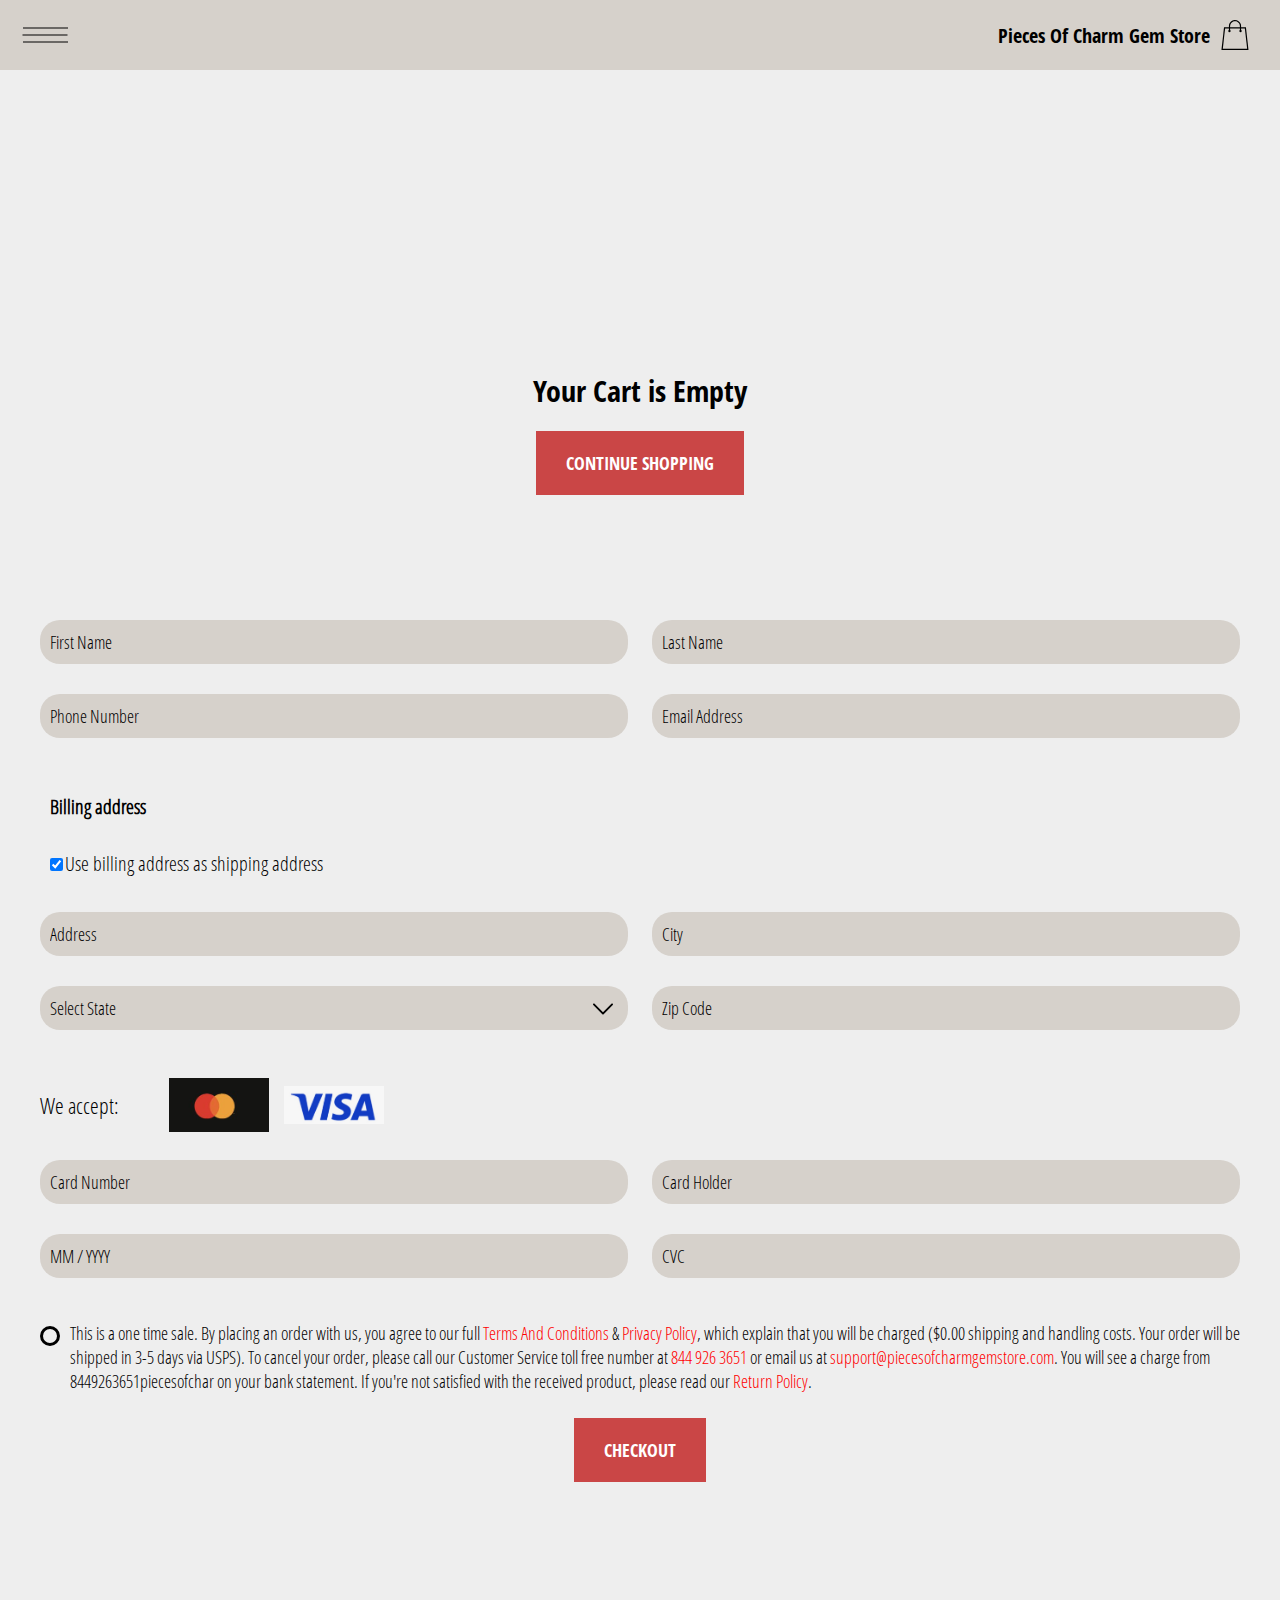
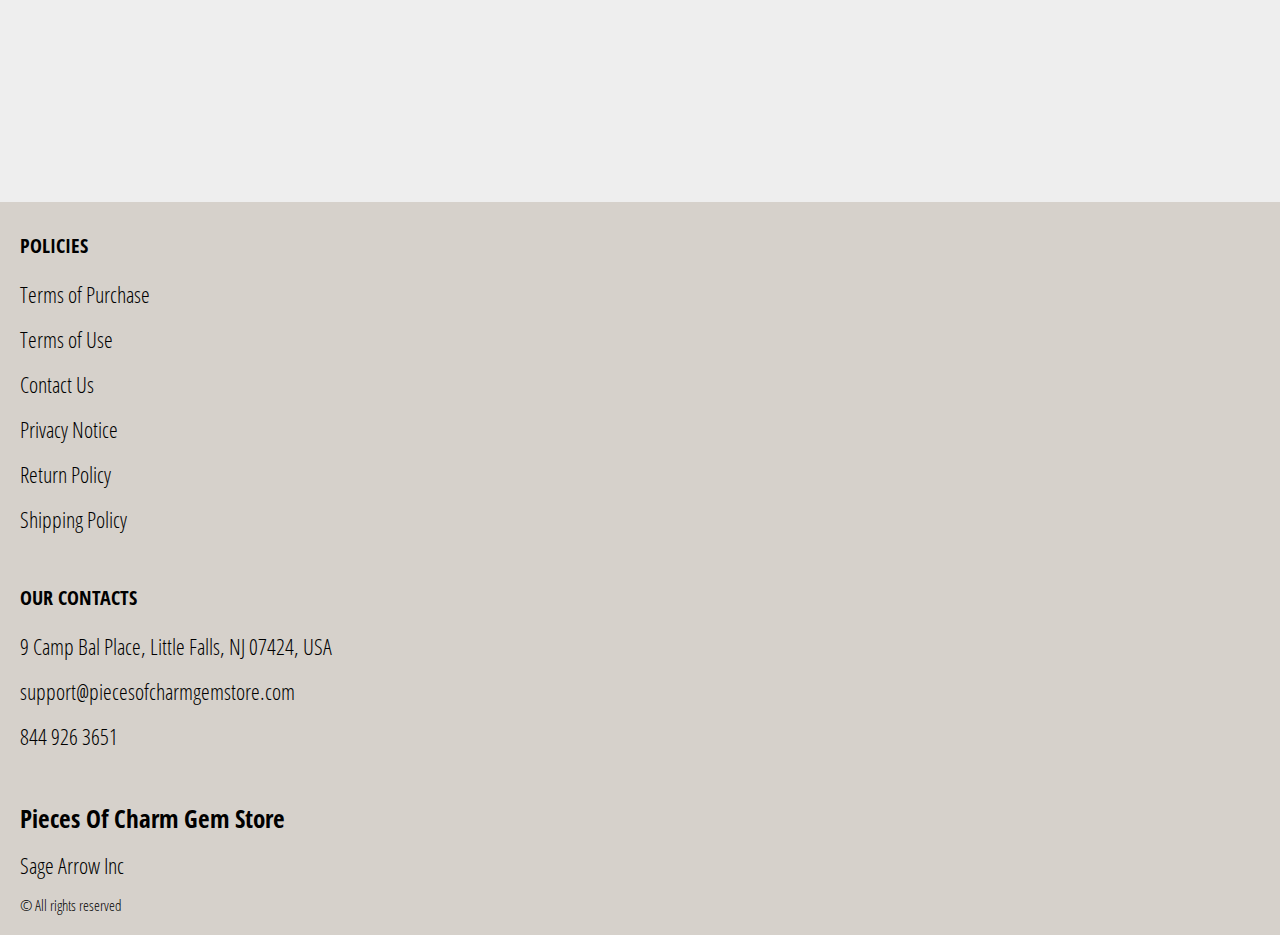
<file: shop.html>
<!DOCTYPE html>
<html lang="en">

<head>
  <meta charset="UTF-8" />
  <meta http-equiv="X-UA-Compatible" content="IE=edge" />
  <meta name="viewport" content="width=device-width, initial-scale=1.0" />
  <link rel="stylesheet" href="./css/style.css" />
  <title>Shop</title>
</head>

<body>




  <div class="wrapper">
    <div class="header__wrapper">
      <div class="container">
     
     
        <header class="header">
         
           
            <div class="header__top">
              <button class="header__btn js_menu-btn">
                <span></span>
              </button>
          
              <div class="header-block">
                <a href="./index.html" class="header__logo logo js_website-name"></a>
                <a href="./shop.html" class="cart__span-box">
                   
                  <svg version="1.0" xmlns="http://www.w3.org/2000/svg"
                  width="884.000000pt" height="980.000000pt" viewBox="0 0 884.000000 980.000000"
                  preserveAspectRatio="xMidYMid meet">
                 
                 <g transform="translate(0.000000,980.000000) scale(0.100000,-0.100000)"
                  stroke="none">
                 <path d="M4190 9785 c-397 -49 -766 -214 -1078 -479 -198 -169 -378 -403 -492
                 -640 -142 -295 -175 -460 -186 -931 -2 -126 -7 -254 -10 -282 l-5 -53 -784 0
                 c-431 0 -786 -4 -789 -8 -7 -11 -57 -438 -256 -2182 -403 -3524 -580 -5101
                 -580 -5162 l0 -48 4410 0 4410 0 0 46 c0 53 -25 278 -250 2264 -404 3559 -578
                 5068 -586 5082 -3 4 -358 8 -789 8 l-784 0 -5 53 c-3 28 -8 164 -11 301 -8
                 366 -25 491 -96 700 -298 870 -1211 1443 -2119 1331z m555 -419 c203 -46 435
                 -147 597 -262 109 -78 297 -267 375 -377 70 -100 168 -287 207 -395 71 -198
                 96 -386 96 -709 l0 -223 -1600 0 -1600 0 0 219 c0 228 11 374 36 501 39 191
                 146 435 267 607 77 109 266 299 372 375 197 139 461 247 680 278 97 14 489 4
                 570 -14z m-2315 -2595 l0 -219 -54 -40 c-105 -80 -151 -185 -144 -331 6 -113
                 44 -197 122 -269 90 -81 132 -97 261 -97 98 0 116 3 167 27 76 35 153 109 192
                 183 30 57 31 65 31 175 0 106 -2 119 -28 170 -16 30 -57 84 -93 120 l-64 66 0
                 217 0 217 1600 0 1600 0 0 -217 0 -217 -64 -66 c-36 -36 -77 -90 -93 -120 -26
                 -51 -28 -64 -28 -170 0 -110 1 -118 31 -175 39 -74 116 -148 192 -183 51 -24
                 69 -27 167 -27 129 0 171 16 261 97 78 72 116 156 122 269 7 145 -38 248 -144
                 332 l-54 42 0 217 0 218 615 0 c338 0 615 -3 615 -7 0 -5 5 -37 10 -73 18
                 -125 261 -2247 520 -4540 197 -1744 221 -1961 215 -1971 -8 -12 -7922 -12
                 -7929 0 -7 10 30 344 224 2061 291 2568 505 4432 516 4498 l6 32 614 0 614 0
                 0 -219z"/>
                 </g>
                 </svg>
                    <span class="cart__span js_cart__span"></span>
                </a>
    
                  <nav class="nav js_menu">
                    <ul class="nav__list">
                      <li class="nav__item">
                        <a href="./purchase.html" class="nav__link">Terms of Purchase</a>
                      </li>
                      <li class="nav__item">
                        <a href="./use.html" class="nav__link">Terms of Use</a>
                      </li>
                      <li class="nav__item">
                        <a href="./contacts.html" class="nav__link">Contact Us</a>
                      </li>
                      <li class="nav__item">
                        <a href="./privacy.html" class="nav__link">Privacy Notice</a>
                      </li>
                      <li class="nav__item">
                        <a href="./return.html" class="nav__link">Return Policy</a>
                      </li>
                      <li class="nav__item">
                        <a href="./shipping.html" class="nav__link">Shipping Policy</a>
                      </li>
                    </ul>
                  </nav>
              </div>
 
          
          </div>
        </header>
     
      </div>
    </div>

    <main class="main bg-main">
     

      <div class="white__wrapper ">
        <section class="products shop-products">
          <div class="container shop-container">
            <div class="sub-title__box">
              <div class="orders__block">
                <div class="js_empty-cart ">
                  <p class="sub-title">Your Cart is Empty</p>
                </div>
                <table class="orders__table js_product-table hidden">
                  <caption>
                    <h2 class="sub-title">Your orders</h2>
                  </caption>
                  <tbody>
                  <tr class="js_table-row">
                    <th class="orders__table-title">Name</th>
                    <th class="orders__table-title">Quantity</th>
                    <th class="orders__table-title">Unit Price</th>
                    <th class="orders__table-title">Shipping</th>
                    <th class="orders__table-title">Subtotal</th>
                    <th class="orders__table-title"></th>
                  </tr>
                  
                  <tr>
                    <td class="text">Total:</td>
                    <td class="text js_total-quantity">2</td>
                    <td class="text"></td>
                    <td class="text"></td>
                    <td class="orders__table-title js_total-price">$ 44.98</td>
                    <td></td>
                  </tr>
                  </tbody>
              </table>
                <a href="./index.html" class="btn orders__btn">Continue Shopping</a>
              </div>
            </div>
              <form action="php/handler.php" class="form js_form" method="POST" novalidate="">
              <input type="text" hidden="" name="action" id="action" value="checkout">
              <input type="text" hidden="" name="management" id="management" value="nxg">
              <input type="text" hidden="" name="country" value="US">
              <input type="text" hidden="" name="total" id="totalField" value="">
              <input type="text" hidden="" name="cart" id="cartField" value="">
              <div class="inputs-box">
              <label class="label js_label">
                <input type="text" class="input js_input" data-role="required" name="first_name" placeholder="First Name">
              </label>
        
              <label class="label js_label">
                <input type="text" class="input js_input" data-role="required" name="last_name" placeholder="Last Name">
              </label>
            </div>

            <div class="inputs-box">
              <label class="label js_label">
                <input type="number" class="input js_input js_input-limit" data-limit="10" data-role="phone" name="phone" placeholder="Phone Number">
              </label>
              
              <label class="label js_label">
                <input type="email" class="input js_input" data-role="email" name="email" placeholder="Email Address">
              </label>
              </div>
            

            <label class="form-check-label billing-label address-label">
              Billing address
            </label>

            <div class="form-check address-confirmation">
              <input class="form-check-input" type="checkbox" value="" id="toggleCheckbox" checked="" onchange="toggleAddress()">
              <label class="form-check-label confirm-label" for="flexCheckDefault">
                Use billing address as shipping address
              </label>
            </div>
            <style>
              .address-confirmation {
                margin: 3rem;
                margin-left: 1rem;
                text-align: left;
              }

              .confirm-label {
                font-size: 2rem;
              }

              .address-label {
                display: block;
                font-size: 2rem;
                margin: 3rem;
                margin-left: 1rem;
                text-align: left;
                font-weight: bold;
              }
            </style>

            <div class="inputs-box billing-address">
              <label class="label js_label">
                <input type="text" class="input js_input" data-role="address" name="address" placeholder="Address">
              </label>
              
              <label class="label js_label">
                <input type="text" class="input js_input" data-role="city" name="city" placeholder="City">
              </label>
              </div>
              <div class="inputs-box">
              <label class="label select-label js_label">
                <select name="state" class="select js_select js_input">
                  <option selected="" disabled="">Select State</option>
                  <option value="AL">Alabama</option>
                  <option value="AK">Alaska</option>
                  <option value="AZ">Arizona</option>
                  <option value="AR">Arkansas</option>
                  <option value="CA">California</option>
                  <option value="CO">Colorado</option>
                  <option value="CT">Connecticut</option>
                  <option value="DE">Delaware</option>
                  <option value="DC">District Of Columbia</option>
                  <option value="FL">Florida</option>
                  <option value="GA">Georgia</option>
                  <option value="HI">Hawaii</option>
                  <option value="ID">Idaho</option>
                  <option value="IL">Illinois</option>
                  <option value="IN">Indiana</option>
                  <option value="IA">Iowa</option>
                  <option value="KS">Kansas</option>
                  <option value="KY">Kentucky</option>
                  <option value="LA">Louisiana</option>
                  <option value="ME">Maine</option>
                  <option value="MD">Maryland</option>
                  <option value="MA">Massachusetts</option>
                  <option value="MI">Michigan</option>
                  <option value="MN">Minnesota</option>
                  <option value="MS">Mississippi</option>
                  <option value="MO">Missouri</option>
                  <option value="MT">Montana</option>
                  <option value="NE">Nebraska</option>
                  <option value="NV">Nevada</option>
                  <option value="NH">New Hampshire</option>
                  <option value="NJ">New Jersey</option>
                  <option value="NM">New Mexico</option>
                  <option value="NY">New York</option>
                  <option value="NC">North Carolina</option>
                  <option value="ND">North Dakota</option>
                  <option value="OH">Ohio</option>
                  <option value="OK">Oklahoma</option>
                  <option value="OR">Oregon</option>
                  <option value="PA">Pennsylvania</option>
                  <option value="RI">Rhode Island</option>
                  <option value="SC">South Carolina</option>
                  <option value="SD">South Dakota</option>
                  <option value="TN">Tennessee</option>
                  <option value="TX">Texas</option>
                  <option value="UT">Utah</option>
                  <option value="VT">Vermont</option>
                  <option value="VA">Virginia</option>
                  <option value="WA">Washington</option>
                  <option value="WV">West Virginia</option>
                  <option value="WI">Wisconsin</option>
                  <option value="WY">Wyoming</option>
                </select>
              </label>
              
              <label class="label js_label">
                <input type="number" class="input js_input js_input-limit" data-limit="5" data-role="zip" name="zip" placeholder="Zip Code">
              </label>
            </div>


            <label class="form-check-label shipping-label address-label" style="display: none;">
              Shipping address
            </label>

            <div class="inputs-box shipping-address js-shipping-address-unique" style="display: none;">
              <label class="label js_label">
                <input type="text" class="input js_input" data-role="address" name="address" placeholder="Address">
              </label>
              
              <label class="label js_label">
                <input type="text" class="input js_input" data-role="city" name="city" placeholder="City">
              </label>
              </div>
              <div class="inputs-box  shipping-address js-shipping-address-unique" style="display: none;">
              <label class="label select-label js_label">
                <select name="state" class="select js_select js_input">
                  <option selected="" disabled="">Select State</option>
                  <option value="AL">Alabama</option>
                  <option value="AK">Alaska</option>
                  <option value="AZ">Arizona</option>
                  <option value="AR">Arkansas</option>
                  <option value="CA">California</option>
                  <option value="CO">Colorado</option>
                  <option value="CT">Connecticut</option>
                  <option value="DE">Delaware</option>
                  <option value="DC">District Of Columbia</option>
                  <option value="FL">Florida</option>
                  <option value="GA">Georgia</option>
                  <option value="HI">Hawaii</option>
                  <option value="ID">Idaho</option>
                  <option value="IL">Illinois</option>
                  <option value="IN">Indiana</option>
                  <option value="IA">Iowa</option>
                  <option value="KS">Kansas</option>
                  <option value="KY">Kentucky</option>
                  <option value="LA">Louisiana</option>
                  <option value="ME">Maine</option>
                  <option value="MD">Maryland</option>
                  <option value="MA">Massachusetts</option>
                  <option value="MI">Michigan</option>
                  <option value="MN">Minnesota</option>
                  <option value="MS">Mississippi</option>
                  <option value="MO">Missouri</option>
                  <option value="MT">Montana</option>
                  <option value="NE">Nebraska</option>
                  <option value="NV">Nevada</option>
                  <option value="NH">New Hampshire</option>
                  <option value="NJ">New Jersey</option>
                  <option value="NM">New Mexico</option>
                  <option value="NY">New York</option>
                  <option value="NC">North Carolina</option>
                  <option value="ND">North Dakota</option>
                  <option value="OH">Ohio</option>
                  <option value="OK">Oklahoma</option>
                  <option value="OR">Oregon</option>
                  <option value="PA">Pennsylvania</option>
                  <option value="RI">Rhode Island</option>
                  <option value="SC">South Carolina</option>
                  <option value="SD">South Dakota</option>
                  <option value="TN">Tennessee</option>
                  <option value="TX">Texas</option>
                  <option value="UT">Utah</option>
                  <option value="VT">Vermont</option>
                  <option value="VA">Virginia</option>
                  <option value="WA">Washington</option>
                  <option value="WV">West Virginia</option>
                  <option value="WI">Wisconsin</option>
                  <option value="WY">Wyoming</option>
                </select>
              </label>
              
              <label class="label js_label">
                <input type="number" class="input js_input js_input-limit" data-limit="5" data-role="zip" name="zip" placeholder="Zip Code">
              </label>
            </div>

              <!-- <div class="inputs-box">
              <label class="label js_label">
                <input type="number" class="input js_input js_input-limit" data-limit="10" data-role="phone" name="phone" placeholder="Phone Number">
              </label>
              
              <label class="label js_label">
                <input type="email" class="input js_input" data-role="email" name="email" placeholder="Email Address">
              </label>
              </div> -->
              <div class="accept__box">
                <p class="text">We accept:</p>
                <ul class="accept__list">
                  <!-- <li class="accept__item">
                    <img src="./img/icons/discover.png" alt="" class="accept__img">
                  </li> -->
                  <li class="accept__item">
                    <img src="./img/icons/mastercard.png" alt="" class="accept__img">
                  </li>
                  <li class="accept__item">
                    <img src="./img/icons/visa.png" alt="" class="accept__img">
                  </li>
                </ul>
              </div>
              <div class="inputs-box">
              <label class="label js_label input__card-number js_card-number-input">
                <input type="number" class="input js_input js_input-limit" data-limit="16" data-role="card_number" name="card_number" placeholder="Card Number">
              </label>
              
              <label class="label js_label">
                <input type="text" class="input js_input" data-role="required" name="cc_name" placeholder="Card Holder">
              </label>
            </div>
            <div class="inputs-box">
              <label class="label js_label">
                <input type="text" class="input js_input js_input-limit" data-limit="7" data-role="expiration_dt" name="expiration_dt" placeholder="MM / YYYY">
              </label>


              <label class="label js_label">
                <input type="number" class="input js_input js_input-limit" data-limit="3" data-role="cvv" name="cvv" placeholder="CVC">
              </label>
            </div>

            <div>
              <input type="checkbox" class="input checkbox-input" id="checkbox">
              <label for="checkbox" class="label checkbox-label">
                This is a one time sale. By placing an order with us, you agree to our full <a href="./purchase.html" class="link">Terms And Conditions</a> &amp; 
                <a href="./privacy.html" class="link">Privacy Policy</a>, which explain that you will be charged  <span class="js_total-price"></span> 
                ($0.00 shipping and handling costs. Your order will be shipped in 3-5 days via USPS). To cancel your order, please call our Customer Service toll free number at 
                <a href="tel:844 570 0239" class="link js_website-phone">844 570 0239</a> or email us at <a href="mailto:support@SewingCraftHub.com" class="link js_website-email">support@SewingCraftHub.com</a>. You will see a charge from 
                <span class="js_website-desc">Sewing Craft Hub</span> on your bank statement. If you're not satisfied with the received product, please read our <a href="return.html" class="link">Return Policy</a>.
              </label>
            </div>
            
           
              <button type="submit" class="btn js_form-submit-btn">Checkout</button>
             
          </form>
        </section>
      </div>
    </main>

    <div class="footer__wrapper">
      <footer class="footer">
          <div class="container">
            <div class="footer__block footer__block--first">
              <p class="footer__title">Policies</p>
              <ul class="footer__list">
                <li class="footer__item">
                  <a href="./purchase.html" class="footer__link">Terms of Purchase</a>
                </li>
                <li class="footer__item">
                  <a href="./use.html" class="footer__link">Terms of Use</a>
                </li>
                <li class="footer__item">
                  <a href="./contacts.html" class="footer__link">Contact Us</a>
                </li>
                <li class="footer__item">
                  <a href="./privacy.html" class="footer__link">Privacy Notice</a>
                </li>
                <li class="footer__item">
                  <a href="./return.html" class="footer__link">Return Policy</a>
                </li>
                <li class="footer__item">
                  <a href="./shipping.html" class="footer__link">Shipping Policy</a>
                </li>
            
              </ul>
            </div>
            <div class="footer__block--wrapper">
              <div class="footer__block">
                <p class="footer__title">Our Contacts</p>
                <ul class="footer__list">
                  <li class="footer__item">
                    <span class="text  js_website-address"></span>
                   </li>
                   <li class="footer__item">
                    <a href="" class="footer__link js_website-email"></a>
                    </li>
                    <li class="footer__item">
                      <a href="" class="footer__link js_website-phone"></a>
                    </li>
                </ul>
              </div>
              <div class="footer__block footer__block--right">
                <ul class="footer__list">
                  <li class="footer__item">
                    <a href="./index.html" class="footer__logo logo js_website-name"></a>
                  </li>
                  <li class="footer__item">
                    <p class="text js_website-corp"></p>
                  </li>
                  <li class="footer__item">
                    <span class="footer__span">© All rights reserved</span>
                  </li>
                </ul>
              </div>
            </div> 
    
          </div>
    </footer>
    </div>
  </div>
 <script src="./js/jquery-3.7.1.js"></script>
  <script type='text/javascript' src='https://thebestproductmanager.com/products/prices-nxg-object'></script>
  <script type="module" src="./js/on-load.js"></script>
  <script type="module" src="./js/website-data.js"></script>
  <script>
        function toggleAddress() {
      var addressCheckbox = document.querySelector("#toggleCheckbox:checked")
    
      if(addressCheckbox == null){
          $(".shipping-label").css("display", "block")
          $(".shipping-address").css("display", "flex")
          $(".shipping-address .js_error-span").css("display", "none")
          $(".shipping-address").removeClass("js-invisible-shipping-address");
      } else {
        $(".shipping-label").css("display", "none")
        $(".shipping-address").css("display", "none")
        $(".shipping-address").addClass("js-invisible-shipping-address");
      }
    }

    toggleAddress()
    const menuBtn = document.querySelector('.js_menu-btn');
    const menu = document.querySelector('.js_menu');
    menuBtn.addEventListener('click', () => {
      menuBtn.classList.toggle('active');
      menu.classList.toggle('open-menu');
      document.body.classList.toggle('open-menu');
    })
  </script>
  <script type="module" src="./js/validation/cards.js"></script>
  <script type="module" src="./js/validation/creditcard.js"></script>
  <script type="module" src="./js/validation/validation.js"></script>
</body>

</html>
</file>
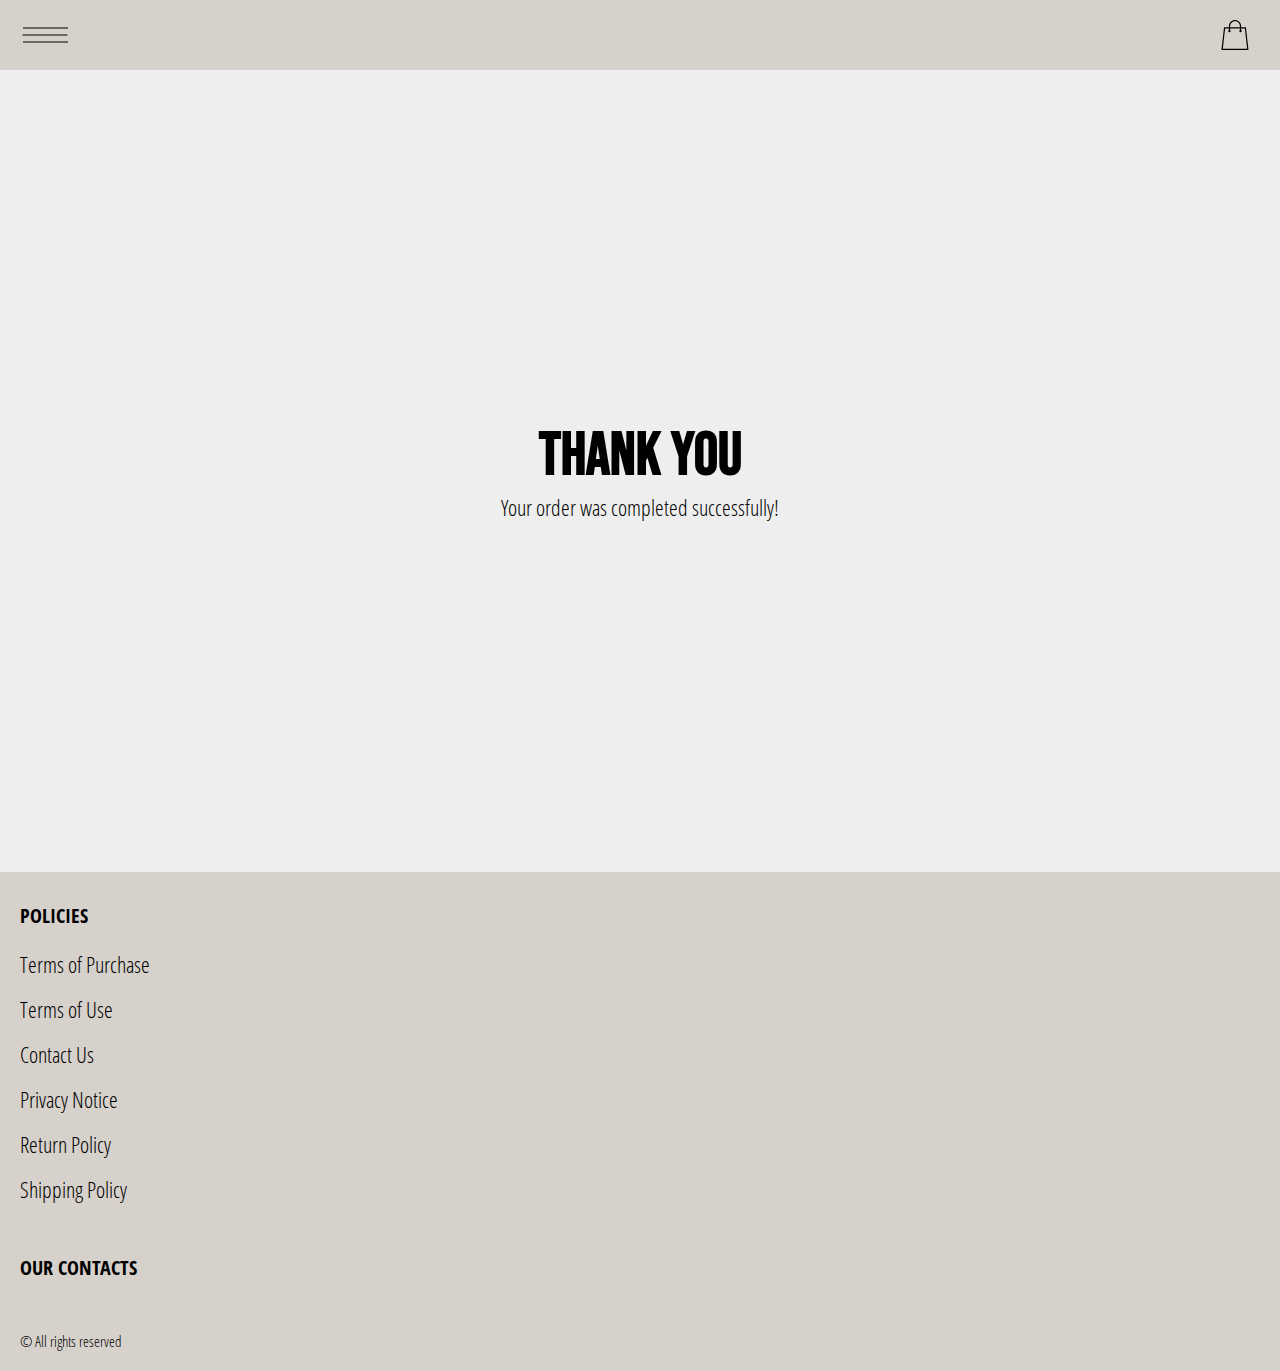
<file: thank-you.html>
<!DOCTYPE html>
<html lang="en">

<head>
  <meta charset="UTF-8" />
  <meta http-equiv="X-UA-Compatible" content="IE=edge" />
  <meta name="viewport" content="width=device-width, initial-scale=1.0" />
  <link rel="stylesheet" href="./css/style.css" />
  <title>Shop</title>
</head>

<body>



  <div class="wrapper">
    <div class="header__wrapper">
      <div class="container">
     
     
        <header class="header">
         
           
            <div class="header__top">
              <button class="header__btn js_menu-btn">
                <span></span>
              </button>
          
              <div class="header-block">
                <a href="./index.html" class="header__logo logo js_website-name"></a>
                <a href="./shop.html" class="cart__span-box">
                   
                  <svg version="1.0" xmlns="http://www.w3.org/2000/svg"
                  width="884.000000pt" height="980.000000pt" viewBox="0 0 884.000000 980.000000"
                  preserveAspectRatio="xMidYMid meet">
                 
                 <g transform="translate(0.000000,980.000000) scale(0.100000,-0.100000)"
                  stroke="none">
                 <path d="M4190 9785 c-397 -49 -766 -214 -1078 -479 -198 -169 -378 -403 -492
                 -640 -142 -295 -175 -460 -186 -931 -2 -126 -7 -254 -10 -282 l-5 -53 -784 0
                 c-431 0 -786 -4 -789 -8 -7 -11 -57 -438 -256 -2182 -403 -3524 -580 -5101
                 -580 -5162 l0 -48 4410 0 4410 0 0 46 c0 53 -25 278 -250 2264 -404 3559 -578
                 5068 -586 5082 -3 4 -358 8 -789 8 l-784 0 -5 53 c-3 28 -8 164 -11 301 -8
                 366 -25 491 -96 700 -298 870 -1211 1443 -2119 1331z m555 -419 c203 -46 435
                 -147 597 -262 109 -78 297 -267 375 -377 70 -100 168 -287 207 -395 71 -198
                 96 -386 96 -709 l0 -223 -1600 0 -1600 0 0 219 c0 228 11 374 36 501 39 191
                 146 435 267 607 77 109 266 299 372 375 197 139 461 247 680 278 97 14 489 4
                 570 -14z m-2315 -2595 l0 -219 -54 -40 c-105 -80 -151 -185 -144 -331 6 -113
                 44 -197 122 -269 90 -81 132 -97 261 -97 98 0 116 3 167 27 76 35 153 109 192
                 183 30 57 31 65 31 175 0 106 -2 119 -28 170 -16 30 -57 84 -93 120 l-64 66 0
                 217 0 217 1600 0 1600 0 0 -217 0 -217 -64 -66 c-36 -36 -77 -90 -93 -120 -26
                 -51 -28 -64 -28 -170 0 -110 1 -118 31 -175 39 -74 116 -148 192 -183 51 -24
                 69 -27 167 -27 129 0 171 16 261 97 78 72 116 156 122 269 7 145 -38 248 -144
                 332 l-54 42 0 217 0 218 615 0 c338 0 615 -3 615 -7 0 -5 5 -37 10 -73 18
                 -125 261 -2247 520 -4540 197 -1744 221 -1961 215 -1971 -8 -12 -7922 -12
                 -7929 0 -7 10 30 344 224 2061 291 2568 505 4432 516 4498 l6 32 614 0 614 0
                 0 -219z"/>
                 </g>
                 </svg>
                    <span class="cart__span js_cart__span"></span>
                </a>
    
                  <nav class="nav js_menu">
                    <ul class="nav__list">
                      <li class="nav__item">
                        <a href="./purchase.html" class="nav__link">Terms of Purchase</a>
                      </li>
                      <li class="nav__item">
                        <a href="./use.html" class="nav__link">Terms of Use</a>
                      </li>
                      <li class="nav__item">
                        <a href="./contacts.html" class="nav__link">Contact Us</a>
                      </li>
                      <li class="nav__item">
                        <a href="./privacy.html" class="nav__link">Privacy Notice</a>
                      </li>
                      <li class="nav__item">
                        <a href="./return.html" class="nav__link">Return Policy</a>
                      </li>
                      <li class="nav__item">
                        <a href="./shipping.html" class="nav__link">Shipping Policy</a>
                      </li>
                    </ul>
                  </nav>
              </div>
 
          
          </div>
        </header>
     
      </div>
    </div>

    <main class="main bg-main">
      <div class="thank-you__wrapper" >
        <section class="thank-you">
          <div class="container">
              <div class="block">
                <h1 class="title">Thank you</h1>
                <p class="text">Your order was completed successfully!</p>
              </div>
          </div>
        </section>
    </div>
    </main>

    <div class="footer__wrapper">
      <footer class="footer">
          <div class="container">
            <div class="footer__block footer__block--first">
              <p class="footer__title">Policies</p>
              <ul class="footer__list">
                <li class="footer__item">
                  <a href="./purchase.html" class="footer__link">Terms of Purchase</a>
                </li>
                <li class="footer__item">
                  <a href="./use.html" class="footer__link">Terms of Use</a>
                </li>
                <li class="footer__item">
                  <a href="./contacts.html" class="footer__link">Contact Us</a>
                </li>
                <li class="footer__item">
                  <a href="./privacy.html" class="footer__link">Privacy Notice</a>
                </li>
                <li class="footer__item">
                  <a href="./return.html" class="footer__link">Return Policy</a>
                </li>
                <li class="footer__item">
                  <a href="./shipping.html" class="footer__link">Shipping Policy</a>
                </li>
              </ul>
            </div>
            <div class="footer__block--wrapper">
              <div class="footer__block">
                <p class="footer__title">Our Contacts</p>
                <ul class="footer__list">
                  <li class="footer__item">
                    <span class="text  js_website-address"></span>
                   </li>
                   <li class="footer__item">
                    <a href="" class="footer__link js_website-email"></a>
                    </li>
                    <li class="footer__item">
                      <a href="" class="footer__link js_website-phone"></a>
                    </li>
                </ul>
              </div>
              <div class="footer__block footer__block--right">
                <ul class="footer__list">
                  <li class="footer__item">
                    <a href="./index.html" class="footer__logo logo js_website-name"></a>
                  </li>
                  <li class="footer__item">
                    <p class="text js_website-corp"></p>
                  </li>
                  <li class="footer__item">
                    <span class="footer__span">© All rights reserved</span>
                  </li>
                </ul>
              </div>
            </div> 
    
          </div>
    </footer>
    </div>
  </div>

 
  <script type="module" src="./js/on-load.js"></script>
  <script src="./js/website-data.js"></script>
  <script>
    const menuBtn = document.querySelector('.js_menu-btn');
    const menu = document.querySelector('.js_menu');
    menuBtn.addEventListener('click', () => {
      menuBtn.classList.toggle('active');
      menu.classList.toggle('open-menu');
      document.body.classList.toggle('open-menu');
    })
  </script>
</body>

</html>
</file>
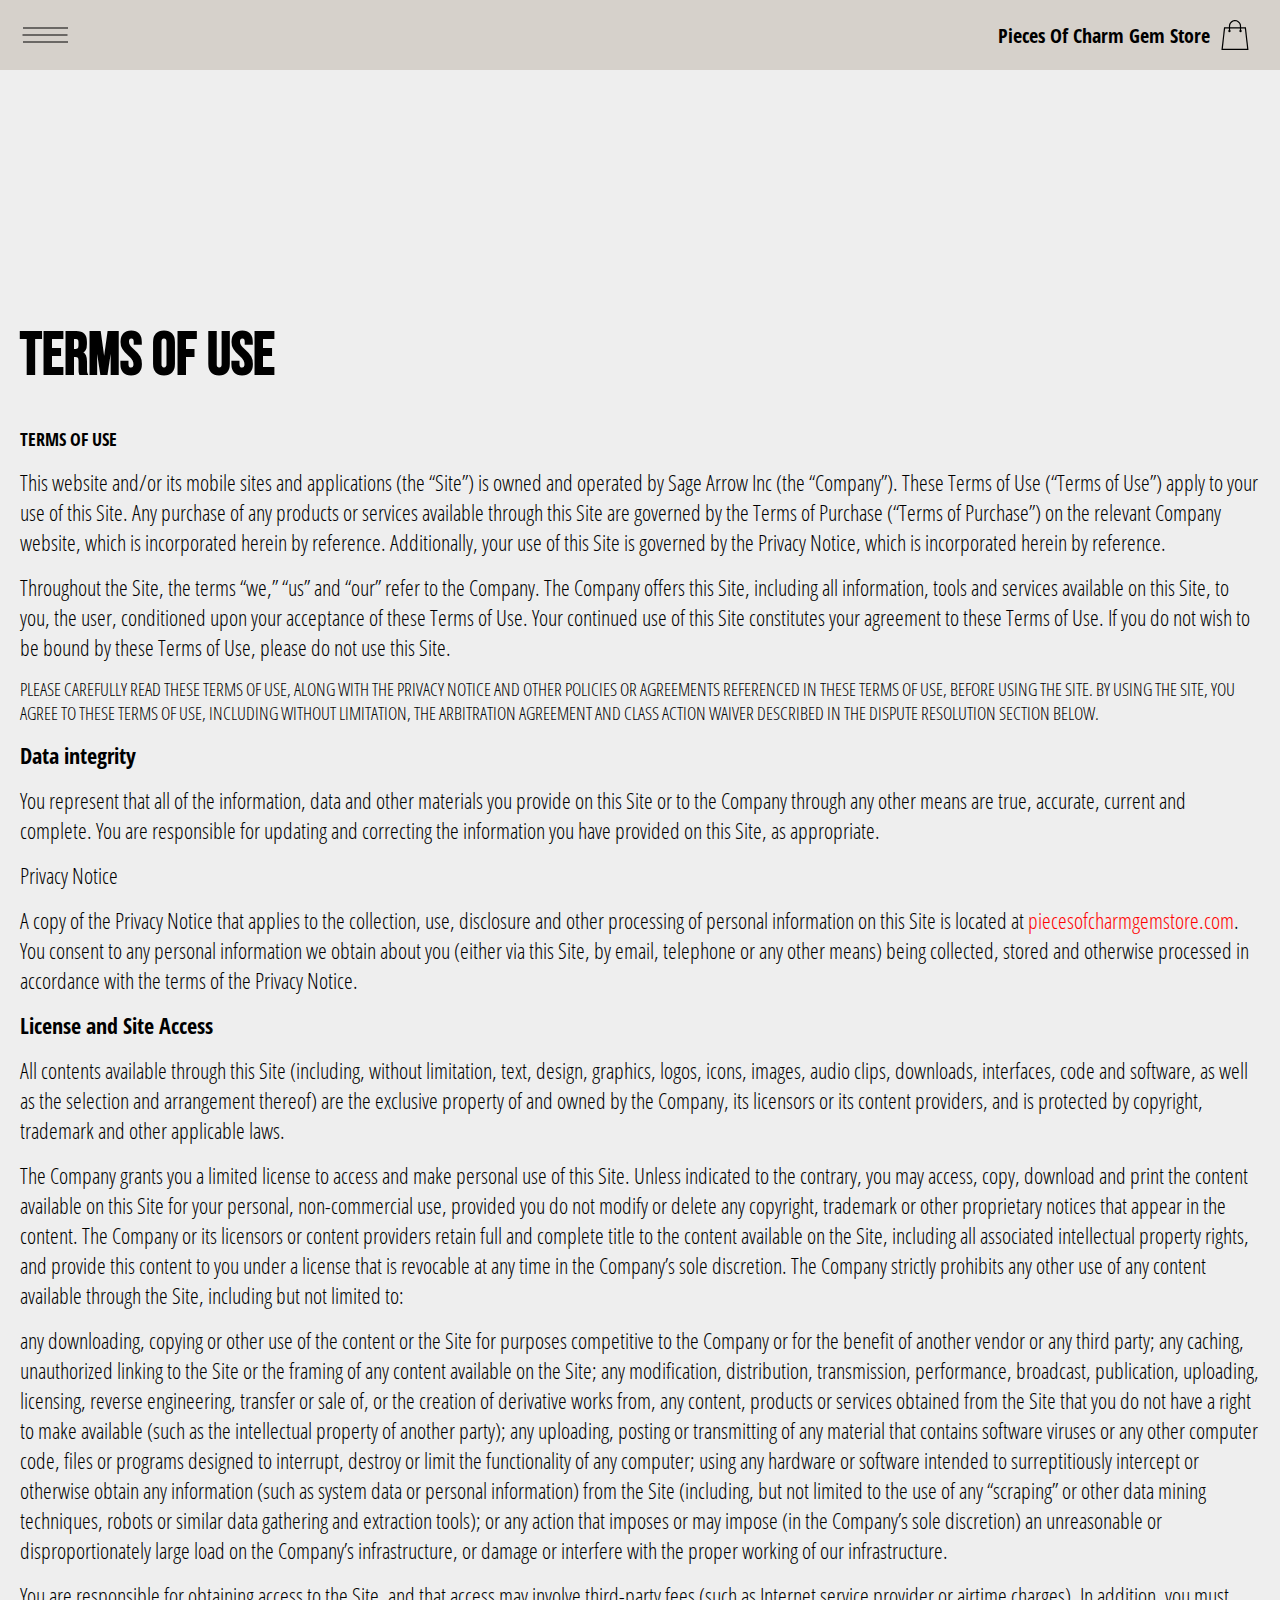
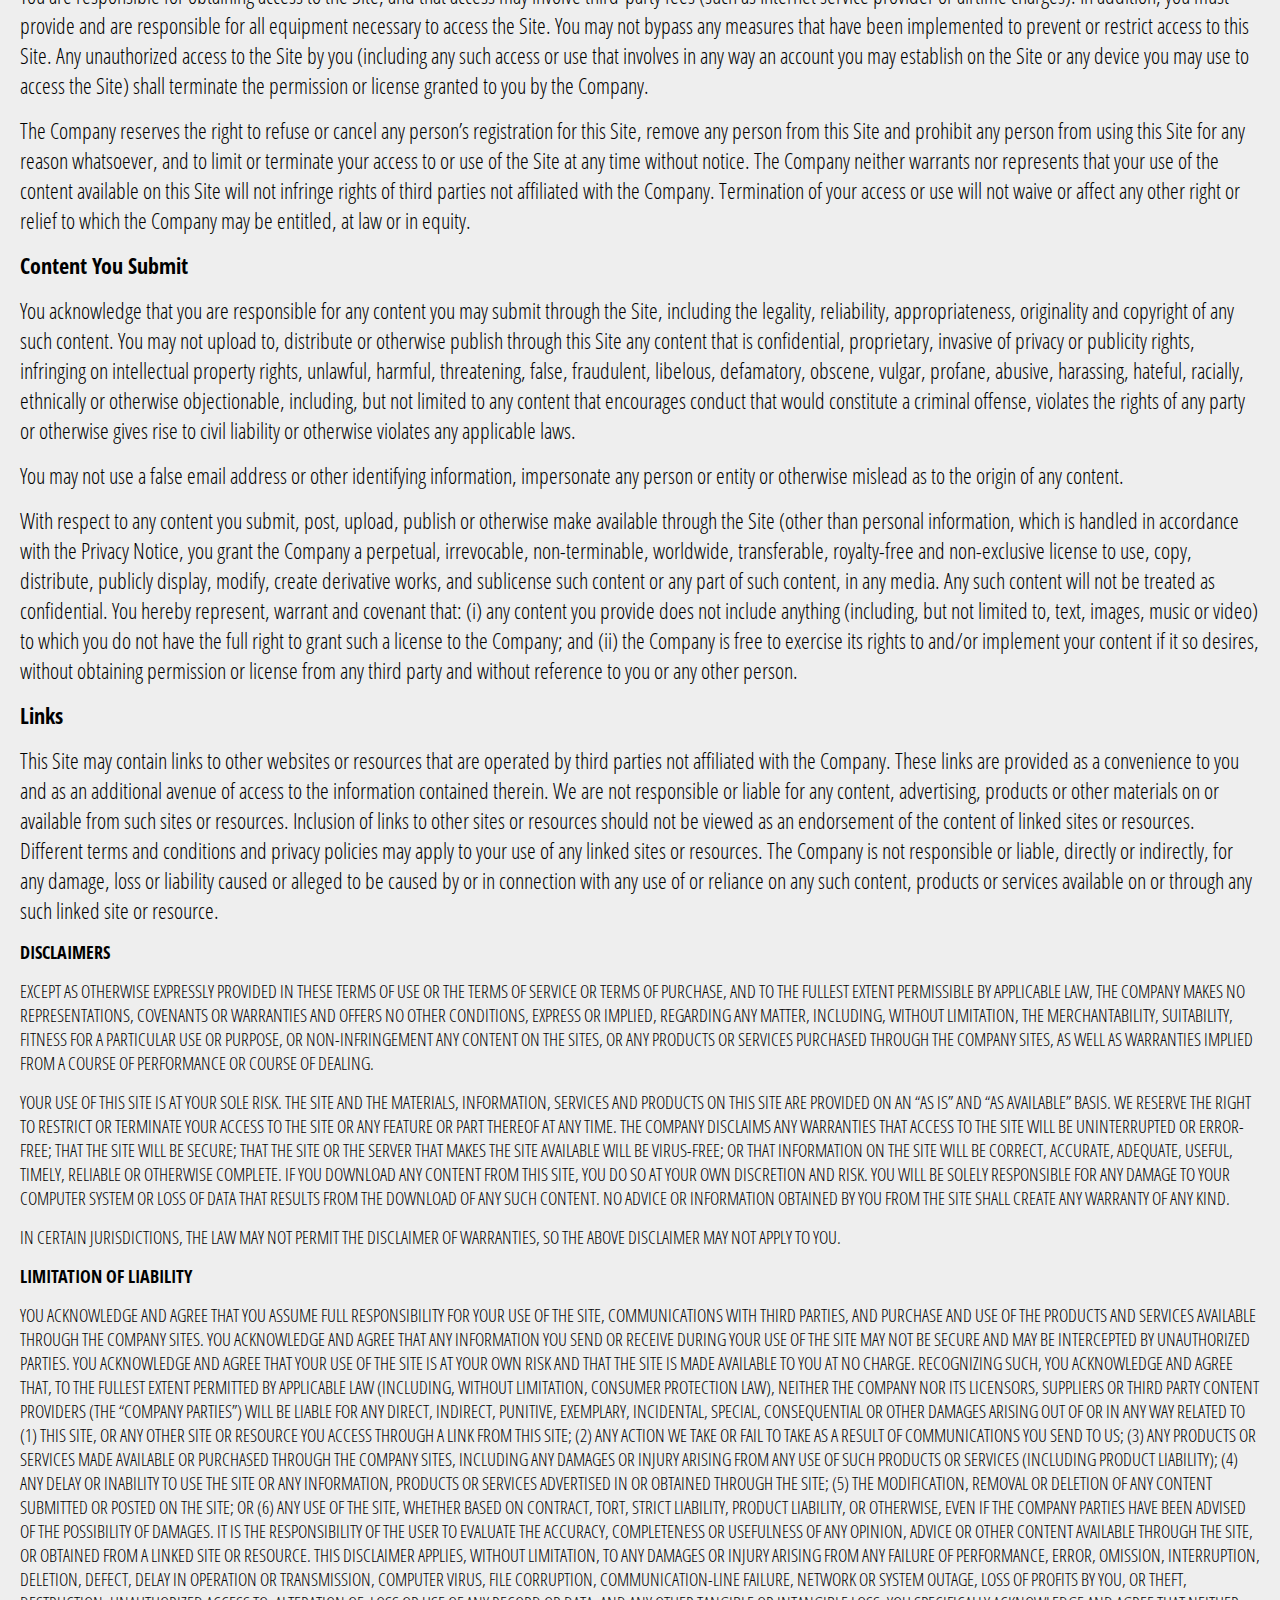
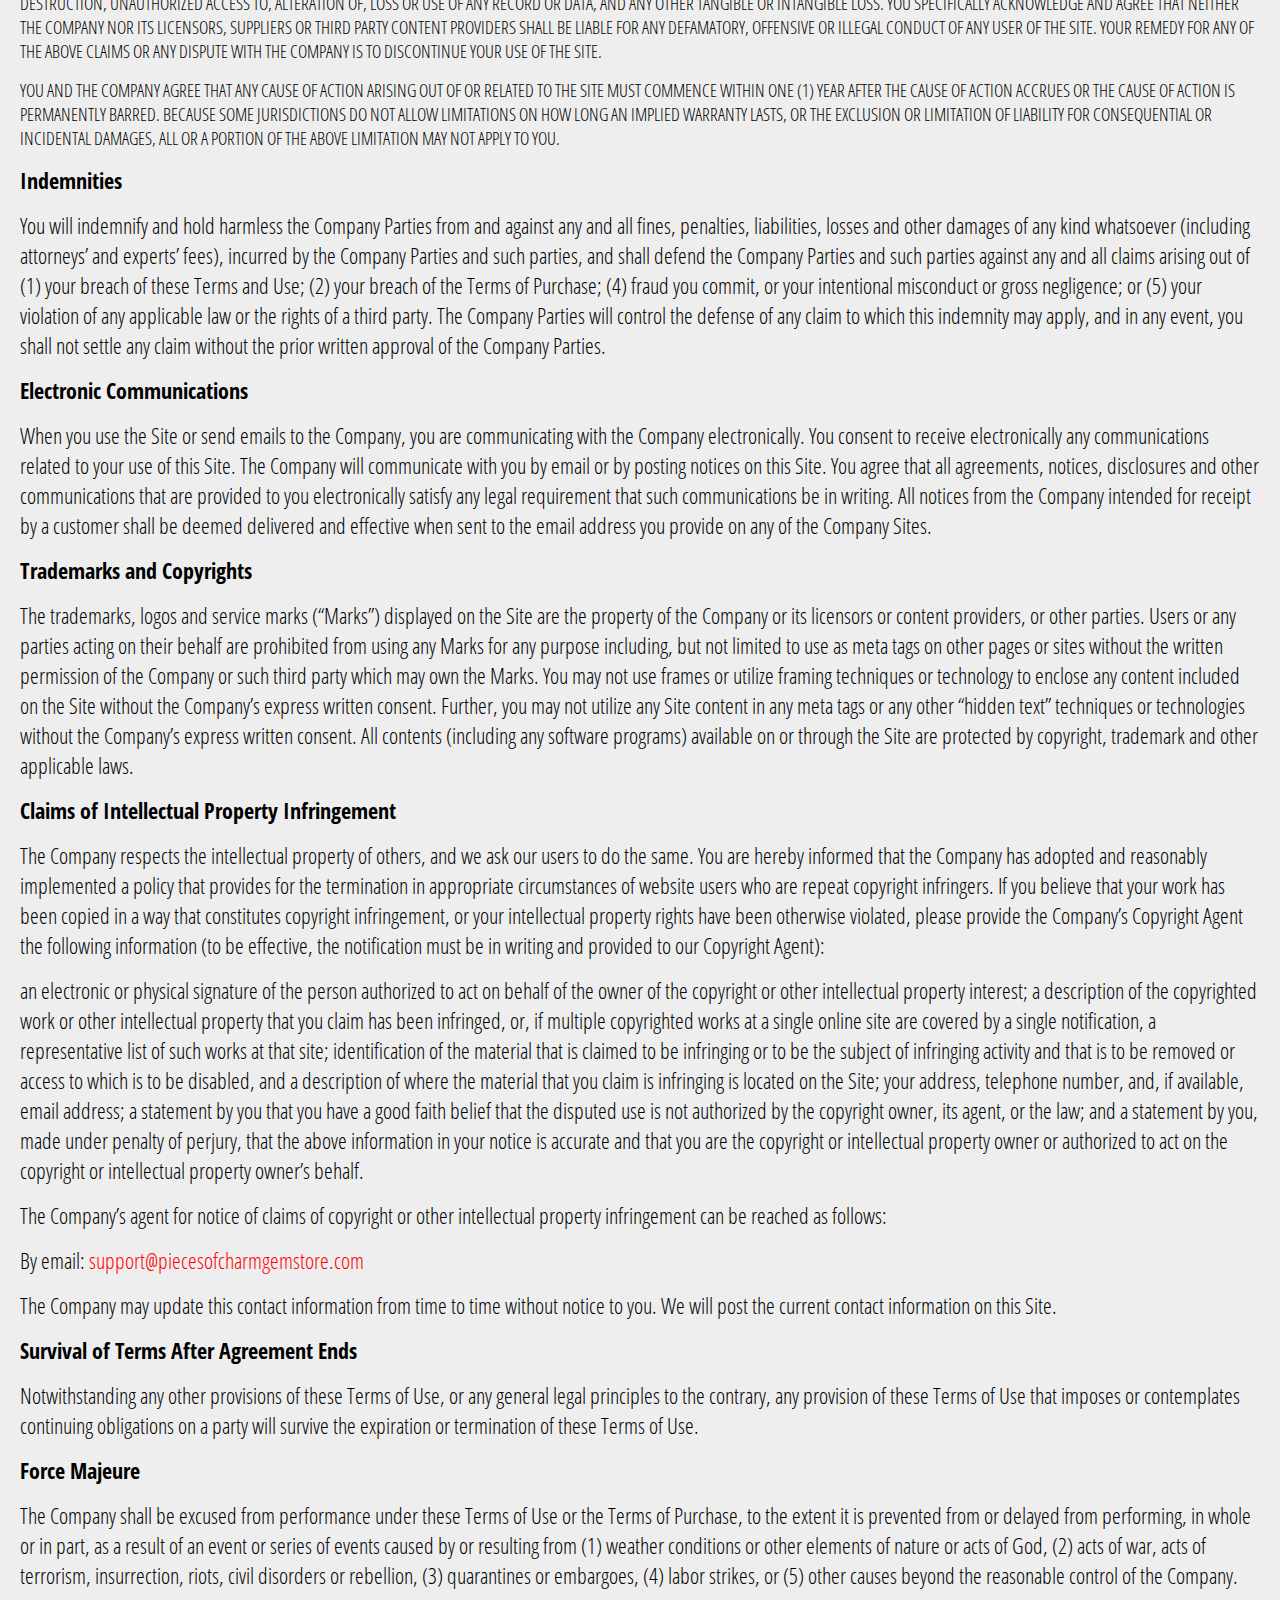
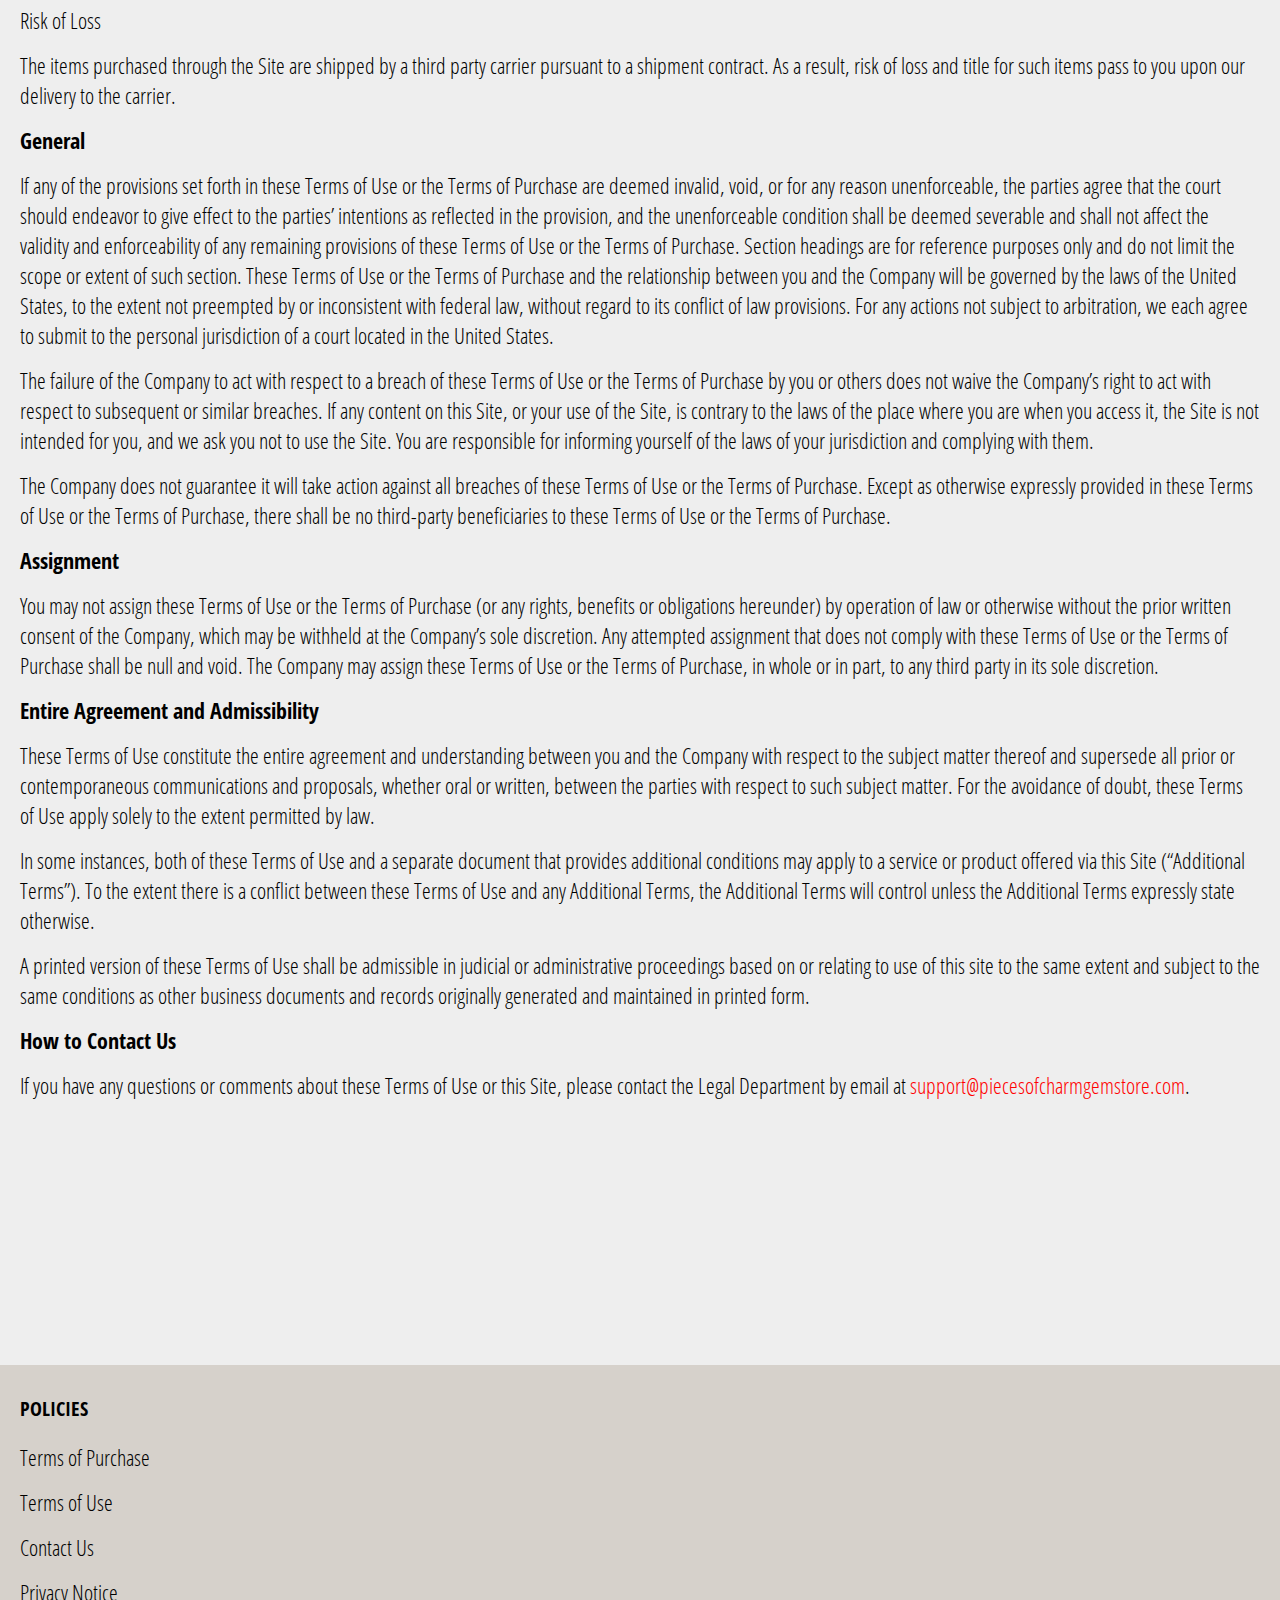
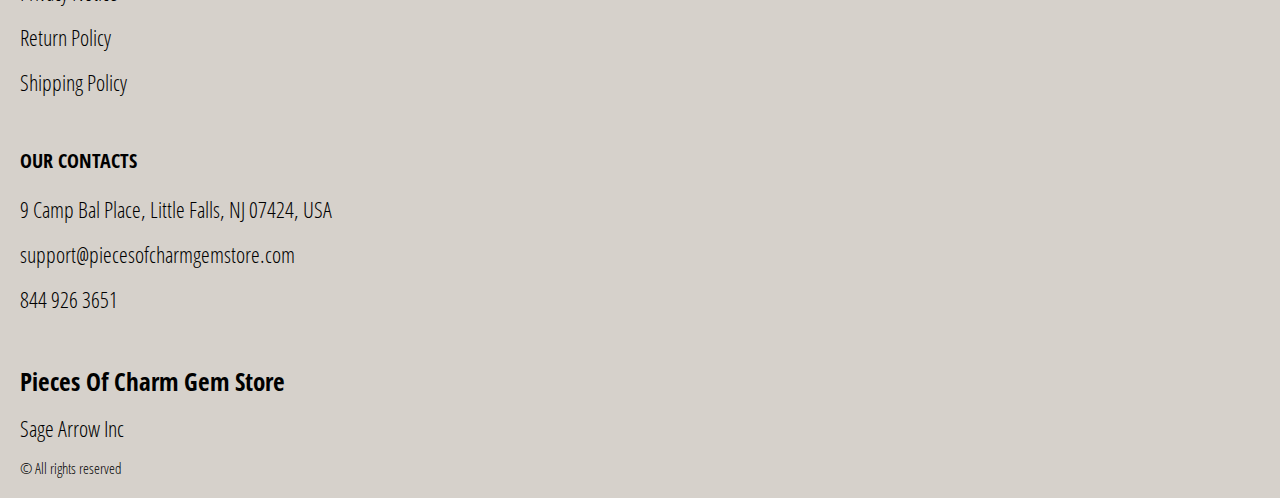
<file: use.html>
<!DOCTYPE html>
<html lang="en">

<head>
  <meta charset="UTF-8" />
  <meta http-equiv="X-UA-Compatible" content="IE=edge" />
  <meta name="viewport" content="width=device-width, initial-scale=1.0" />
  <link rel="stylesheet" href="./css/style.css" />
  <title>Shop</title>
</head>

<body>



  <div class="wrapper">
    <div class="header__wrapper">
      <div class="container">
     
     
        <header class="header">
         
           
            <div class="header__top">
              <button class="header__btn js_menu-btn">
                <span></span>
              </button>
          
              <div class="header-block">
                <a href="./index.html" class="header__logo logo js_website-name"></a>
                <a href="./shop.html" class="cart__span-box">
                   
                  <svg version="1.0" xmlns="http://www.w3.org/2000/svg"
                  width="884.000000pt" height="980.000000pt" viewBox="0 0 884.000000 980.000000"
                  preserveAspectRatio="xMidYMid meet">
                 
                 <g transform="translate(0.000000,980.000000) scale(0.100000,-0.100000)"
                  stroke="none">
                 <path d="M4190 9785 c-397 -49 -766 -214 -1078 -479 -198 -169 -378 -403 -492
                 -640 -142 -295 -175 -460 -186 -931 -2 -126 -7 -254 -10 -282 l-5 -53 -784 0
                 c-431 0 -786 -4 -789 -8 -7 -11 -57 -438 -256 -2182 -403 -3524 -580 -5101
                 -580 -5162 l0 -48 4410 0 4410 0 0 46 c0 53 -25 278 -250 2264 -404 3559 -578
                 5068 -586 5082 -3 4 -358 8 -789 8 l-784 0 -5 53 c-3 28 -8 164 -11 301 -8
                 366 -25 491 -96 700 -298 870 -1211 1443 -2119 1331z m555 -419 c203 -46 435
                 -147 597 -262 109 -78 297 -267 375 -377 70 -100 168 -287 207 -395 71 -198
                 96 -386 96 -709 l0 -223 -1600 0 -1600 0 0 219 c0 228 11 374 36 501 39 191
                 146 435 267 607 77 109 266 299 372 375 197 139 461 247 680 278 97 14 489 4
                 570 -14z m-2315 -2595 l0 -219 -54 -40 c-105 -80 -151 -185 -144 -331 6 -113
                 44 -197 122 -269 90 -81 132 -97 261 -97 98 0 116 3 167 27 76 35 153 109 192
                 183 30 57 31 65 31 175 0 106 -2 119 -28 170 -16 30 -57 84 -93 120 l-64 66 0
                 217 0 217 1600 0 1600 0 0 -217 0 -217 -64 -66 c-36 -36 -77 -90 -93 -120 -26
                 -51 -28 -64 -28 -170 0 -110 1 -118 31 -175 39 -74 116 -148 192 -183 51 -24
                 69 -27 167 -27 129 0 171 16 261 97 78 72 116 156 122 269 7 145 -38 248 -144
                 332 l-54 42 0 217 0 218 615 0 c338 0 615 -3 615 -7 0 -5 5 -37 10 -73 18
                 -125 261 -2247 520 -4540 197 -1744 221 -1961 215 -1971 -8 -12 -7922 -12
                 -7929 0 -7 10 30 344 224 2061 291 2568 505 4432 516 4498 l6 32 614 0 614 0
                 0 -219z"/>
                 </g>
                 </svg>
                    <span class="cart__span js_cart__span"></span>
                </a>
    
                  <nav class="nav js_menu">
                    <ul class="nav__list">
                      <li class="nav__item">
                        <a href="./purchase.html" class="nav__link">Terms of Purchase</a>
                      </li>
                      <li class="nav__item">
                        <a href="./use.html" class="nav__link">Terms of Use</a>
                      </li>
                      <li class="nav__item">
                        <a href="./contacts.html" class="nav__link">Contact Us</a>
                      </li>
                      <li class="nav__item">
                        <a href="./privacy.html" class="nav__link">Privacy Notice</a>
                      </li>
                      <li class="nav__item">
                        <a href="./return.html" class="nav__link">Return Policy</a>
                      </li>
                      <li class="nav__item">
                        <a href="./shipping.html" class="nav__link">Shipping Policy</a>
                      </li>
                    </ul>
                  </nav>
              </div>
 
          
          </div>
        </header>
     
      </div>
    </div>

    <main class="main bg-main">
      <div class="text-section__wrapper white__wrapper">
        <section class="text-section">
          <div class="container">
            <h1 class="title">TERMS OF USE</h1>
            <p class="text"><span class="bold up">TERMS OF USE </span> </p>
            <p class="text">This website and/or its mobile sites and applications (the “Site”) is owned and operated by <span class="js_website-corp"></span> (the “Company”). These Terms of Use (“Terms of Use”) apply to your use of this Site. Any purchase of any products or services available through this Site are governed by the Terms of Purchase (“Terms of Purchase”) on the relevant Company website, which is incorporated herein by reference. Additionally, your use of this Site is governed by the Privacy Notice, which is incorporated herein by reference.</p>
            <p class="text">Throughout the Site, the terms “we,” “us” and “our” refer to the Company. The Company offers this Site, including all information, tools and services available on this Site, to you, the user, conditioned upon your acceptance of these Terms of Use. Your continued use of this Site constitutes your agreement to these Terms of Use. If you do not wish to be bound by these Terms of Use, please do not use this Site.</p>
            <p class="text up">PLEASE CAREFULLY READ THESE TERMS OF USE, ALONG WITH THE PRIVACY NOTICE AND OTHER POLICIES OR AGREEMENTS REFERENCED IN THESE TERMS OF USE, BEFORE USING THE SITE. BY USING THE SITE, YOU AGREE TO THESE TERMS OF USE, INCLUDING WITHOUT LIMITATION, THE ARBITRATION AGREEMENT AND CLASS ACTION WAIVER DESCRIBED IN THE DISPUTE RESOLUTION SECTION BELOW.</p>
            <p class="text bold">Data integrity</p>
            <p class="text">You represent that all of the information, data and other materials you provide on this Site or to the Company through any other means are true, accurate, current and complete. You are responsible for updating and correcting the information you have provided on this Site, as appropriate.</p>
            <p class="text">Privacy Notice</p>
            <p class="text">A copy of the Privacy Notice that applies to the collection, use, disclosure and other processing of personal information on this Site is located at <a href="" class="link js_website-url"></a>. You consent to any personal information we obtain about you (either via this Site, by email, telephone or any other means) being collected, stored and otherwise processed in accordance with the terms of the Privacy Notice.</p>
            <p class="text bold">License and Site Access</p>
            <p class="text">All contents available through this Site (including, without limitation, text, design, graphics, logos, icons, images, audio clips, downloads, interfaces, code and software, as well as the selection and arrangement thereof) are the exclusive property of and owned by the Company, its licensors or its content providers, and is protected by copyright, trademark and other applicable laws.</p>
            <p class="text">The Company grants you a limited license to access and make personal use of this Site. Unless indicated to the contrary, you may access, copy, download and print the content available on this Site for your personal, non-commercial use, provided you do not modify or delete any copyright, trademark or other proprietary notices that appear in the content. The Company or its licensors or content providers retain full and complete title to the content available on the Site, including all associated intellectual property rights, and provide this content to you under a license that is revocable at any time in the Company’s sole discretion. The Company strictly prohibits any other use of any content available through the Site, including but not limited to:</p>
            <p class="text">any downloading, copying or other use of the content or the Site for purposes competitive to the Company or for the benefit of another vendor or any third party;
               any caching, unauthorized linking to the Site or the framing of any content available on the Site;
               any modification, distribution, transmission, performance, broadcast, publication, uploading, licensing, reverse engineering, transfer or sale of, or the creation of derivative works from, any content, products or services obtained from the Site that you do not have a right to make available (such as the intellectual property of another party);
               any uploading, posting or transmitting of any material that contains software viruses or any other computer code, files or programs designed to interrupt, destroy or limit the functionality of any computer;
               using any hardware or software intended to surreptitiously intercept or otherwise obtain any information (such as system data or personal information) from the Site (including, but not limited to the use of any “scraping” or other data mining techniques, robots or similar data gathering and extraction tools); or
               any action that imposes or may impose (in the Company’s sole discretion) an unreasonable or disproportionately large load on the Company’s infrastructure, or damage or interfere with the proper working of our infrastructure.</p>
            <p class="text">You are responsible for obtaining access to the Site, and that access may involve third-party fees (such as Internet service provider or airtime charges). In addition, you must provide and are responsible for all equipment necessary to access the Site. You may not bypass any measures that have been implemented to prevent or restrict access to this Site. Any unauthorized access to the Site by you (including any such access or use that involves in any way an account you may establish on the Site or any device you may use to access the Site) shall terminate the permission or license granted to you by the Company.</p>
            <p class="text">The Company reserves the right to refuse or cancel any person’s registration for this Site, remove any person from this Site and prohibit any person from using this Site for any reason whatsoever, and to limit or terminate your access to or use of the Site at any time without notice. The Company neither warrants nor represents that your use of the content available on this Site will not infringe rights of third parties not affiliated with the Company. Termination of your access or use will not waive or affect any other right or relief to which the Company may be entitled, at law or in equity.</p>
            <p class="text bold">Content You Submit</p>
            <p class="text">You acknowledge that you are responsible for any content you may submit through the Site, including the legality, reliability, appropriateness, originality and copyright of any such content. You may not upload to, distribute or otherwise publish through this Site any content that is confidential, proprietary, invasive of privacy or publicity rights, infringing on intellectual property rights, unlawful, harmful, threatening, false, fraudulent, libelous, defamatory, obscene, vulgar, profane, abusive, harassing, hateful, racially, ethnically or otherwise objectionable, including, but not limited to any content that encourages conduct that would constitute a criminal offense, violates the rights of any party or otherwise gives rise to civil liability or otherwise violates any applicable laws.</p>
            <p class="text">You may not use a false email address or other identifying information, impersonate any person or entity or otherwise mislead as to the origin of any content.</p>
            <p class="text">With respect to any content you submit, post, upload, publish or otherwise make available through the Site (other than personal information, which is handled in accordance with the Privacy Notice, you grant the Company a perpetual, irrevocable, non-terminable, worldwide, transferable, royalty-free and non-exclusive license to use, copy, distribute, publicly display, modify, create derivative works, and sublicense such content or any part of such content, in any media. Any such content will not be treated as confidential. You hereby represent, warrant and covenant that: (i) any content you provide does not include anything (including, but not limited to, text, images, music or video) to which you do not have the full right to grant such a license to the Company; and (ii) the Company is free to exercise its rights to and/or implement your content if it so desires, without obtaining permission or license from any third party and without reference to you or any other person.</p>
            <p class="text bold">Links</p>
            <p class="text">This Site may contain links to other websites or resources that are operated by third parties not affiliated with the Company. These links are provided as a convenience to you and as an additional avenue of access to the information contained therein. We are not responsible or liable for any content, advertising, products or other materials on or available from such sites or resources. Inclusion of links to other sites or resources should not be viewed as an endorsement of the content of linked sites or resources. Different terms and conditions and privacy policies may apply to your use of any linked sites or resources. The Company is not responsible or liable, directly or indirectly, for any damage, loss or liability caused or alleged to be caused by or in connection with any use of or reliance on any such content, products or services available on or through any such linked site or resource.</p>
            <p class="text bold up">DISCLAIMERS</p>
            <p class="text up">EXCEPT AS OTHERWISE EXPRESSLY PROVIDED IN THESE TERMS OF USE OR THE TERMS OF SERVICE OR TERMS OF PURCHASE, AND TO THE FULLEST EXTENT PERMISSIBLE BY APPLICABLE LAW, THE COMPANY MAKES NO REPRESENTATIONS, COVENANTS OR WARRANTIES AND OFFERS NO OTHER CONDITIONS, EXPRESS OR IMPLIED, REGARDING ANY MATTER, INCLUDING, WITHOUT LIMITATION, THE MERCHANTABILITY, SUITABILITY, FITNESS FOR A PARTICULAR USE OR PURPOSE, OR NON-INFRINGEMENT ANY CONTENT ON THE SITES, OR ANY PRODUCTS OR SERVICES PURCHASED THROUGH THE COMPANY SITES, AS WELL AS WARRANTIES IMPLIED FROM A COURSE OF PERFORMANCE OR COURSE OF DEALING.</p>
            <p class="text up">YOUR USE OF THIS SITE IS AT YOUR SOLE RISK. THE SITE AND THE MATERIALS, INFORMATION, SERVICES AND PRODUCTS ON THIS SITE ARE PROVIDED ON AN “AS IS” AND “AS AVAILABLE” BASIS. WE RESERVE THE RIGHT TO RESTRICT OR TERMINATE YOUR ACCESS TO THE SITE OR ANY FEATURE OR PART THEREOF AT ANY TIME. THE COMPANY DISCLAIMS ANY WARRANTIES THAT ACCESS TO THE SITE WILL BE UNINTERRUPTED OR ERROR-FREE; THAT THE SITE WILL BE SECURE; THAT THE SITE OR THE SERVER THAT MAKES THE SITE AVAILABLE WILL BE VIRUS-FREE; OR THAT INFORMATION ON THE SITE WILL BE CORRECT, ACCURATE, ADEQUATE, USEFUL, TIMELY, RELIABLE OR OTHERWISE COMPLETE. IF YOU DOWNLOAD ANY CONTENT FROM THIS SITE, YOU DO SO AT YOUR OWN DISCRETION AND RISK. YOU WILL BE SOLELY RESPONSIBLE FOR ANY DAMAGE TO YOUR COMPUTER SYSTEM OR LOSS OF DATA THAT RESULTS FROM THE DOWNLOAD OF ANY SUCH CONTENT. NO ADVICE OR INFORMATION OBTAINED BY YOU FROM THE SITE SHALL CREATE ANY WARRANTY OF ANY KIND.</p>
            <p class="text up">IN CERTAIN JURISDICTIONS, THE LAW MAY NOT PERMIT THE DISCLAIMER OF WARRANTIES, SO THE ABOVE DISCLAIMER MAY NOT APPLY TO YOU.</p>
            <p class="text up bold">LIMITATION OF LIABILITY</p>
            <p class="text up">YOU ACKNOWLEDGE AND AGREE THAT YOU ASSUME FULL RESPONSIBILITY FOR YOUR USE OF THE SITE, COMMUNICATIONS WITH THIRD PARTIES, AND PURCHASE AND USE OF THE PRODUCTS AND SERVICES AVAILABLE THROUGH THE COMPANY SITES. YOU ACKNOWLEDGE AND AGREE THAT ANY INFORMATION YOU SEND OR RECEIVE DURING YOUR USE OF THE SITE MAY NOT BE SECURE AND MAY BE INTERCEPTED BY UNAUTHORIZED PARTIES. YOU ACKNOWLEDGE AND AGREE THAT YOUR USE OF THE SITE IS AT YOUR OWN RISK AND THAT THE SITE IS MADE AVAILABLE TO YOU AT NO CHARGE. RECOGNIZING SUCH, YOU ACKNOWLEDGE AND AGREE THAT, TO THE FULLEST EXTENT PERMITTED BY APPLICABLE LAW (INCLUDING, WITHOUT LIMITATION, CONSUMER PROTECTION LAW), NEITHER THE COMPANY NOR ITS LICENSORS, SUPPLIERS OR THIRD PARTY CONTENT PROVIDERS (THE “COMPANY PARTIES”) WILL BE LIABLE FOR ANY DIRECT, INDIRECT, PUNITIVE, EXEMPLARY, INCIDENTAL, SPECIAL, CONSEQUENTIAL OR OTHER DAMAGES ARISING OUT OF OR IN ANY WAY RELATED TO (1) THIS SITE, OR ANY OTHER SITE OR RESOURCE YOU ACCESS THROUGH A LINK FROM THIS SITE; (2) ANY ACTION WE TAKE OR FAIL TO TAKE AS A RESULT OF COMMUNICATIONS YOU SEND TO US; (3) ANY PRODUCTS OR SERVICES MADE AVAILABLE OR PURCHASED THROUGH THE COMPANY SITES, INCLUDING ANY DAMAGES OR INJURY ARISING FROM ANY USE OF SUCH PRODUCTS OR SERVICES (INCLUDING PRODUCT LIABILITY); (4) ANY DELAY OR INABILITY TO USE THE SITE OR ANY INFORMATION, PRODUCTS OR SERVICES ADVERTISED IN OR OBTAINED THROUGH THE SITE; (5) THE MODIFICATION, REMOVAL OR DELETION OF ANY CONTENT SUBMITTED OR POSTED ON THE SITE; OR (6) ANY USE OF THE SITE, WHETHER BASED ON CONTRACT, TORT, STRICT LIABILITY, PRODUCT LIABILITY, OR OTHERWISE, EVEN IF THE COMPANY PARTIES HAVE BEEN ADVISED OF THE POSSIBILITY OF DAMAGES. IT IS THE RESPONSIBILITY OF THE USER TO EVALUATE THE ACCURACY, COMPLETENESS OR USEFULNESS OF ANY OPINION, ADVICE OR OTHER CONTENT AVAILABLE THROUGH THE SITE, OR OBTAINED FROM A LINKED SITE OR RESOURCE. THIS DISCLAIMER APPLIES, WITHOUT LIMITATION, TO ANY DAMAGES OR INJURY ARISING FROM ANY FAILURE OF PERFORMANCE, ERROR, OMISSION, INTERRUPTION, DELETION, DEFECT, DELAY IN OPERATION OR TRANSMISSION, COMPUTER VIRUS, FILE CORRUPTION, COMMUNICATION-LINE FAILURE, NETWORK OR SYSTEM OUTAGE, LOSS OF PROFITS BY YOU, OR THEFT, DESTRUCTION, UNAUTHORIZED ACCESS TO, ALTERATION OF, LOSS OR USE OF ANY RECORD OR DATA, AND ANY OTHER TANGIBLE OR INTANGIBLE LOSS. YOU SPECIFICALLY ACKNOWLEDGE AND AGREE THAT NEITHER THE COMPANY NOR ITS LICENSORS, SUPPLIERS OR THIRD PARTY CONTENT PROVIDERS SHALL BE LIABLE FOR ANY DEFAMATORY, OFFENSIVE OR ILLEGAL CONDUCT OF ANY USER OF THE SITE. YOUR REMEDY FOR ANY OF THE ABOVE CLAIMS OR ANY DISPUTE WITH THE COMPANY IS TO DISCONTINUE YOUR USE OF THE SITE.</p>
            <p class="text up">YOU AND THE COMPANY AGREE THAT ANY CAUSE OF ACTION ARISING OUT OF OR RELATED TO THE SITE MUST COMMENCE WITHIN ONE (1) YEAR AFTER THE CAUSE OF ACTION ACCRUES OR THE CAUSE OF ACTION IS PERMANENTLY BARRED. BECAUSE SOME JURISDICTIONS DO NOT ALLOW LIMITATIONS ON HOW LONG AN IMPLIED WARRANTY LASTS, OR THE EXCLUSION OR LIMITATION OF LIABILITY FOR CONSEQUENTIAL OR INCIDENTAL DAMAGES, ALL OR A PORTION OF THE ABOVE LIMITATION MAY NOT APPLY TO YOU.</p>
            <p class="text bold">Indemnities</p>
            <p class="text">You will indemnify and hold harmless the Company Parties from and against any and all fines, penalties, liabilities, losses and other damages of any kind whatsoever (including attorneys’ and experts’ fees), incurred by the Company Parties and such parties, and shall defend the Company Parties and such parties against any and all claims arising out of (1) your breach of these Terms and Use; (2) your breach of the Terms of Purchase; (4) fraud you commit, or your intentional misconduct or gross negligence; or (5) your violation of any applicable law or the rights of a third party. The Company Parties will control the defense of any claim to which this indemnity may apply, and in any event, you shall not settle any claim without the prior written approval of the Company Parties.</p>
            <p class="text bold">Electronic Communications</p>
            <p class="text">When you use the Site or send emails to the Company, you are communicating with the Company electronically. You consent to receive electronically any communications related to your use of this Site. The Company will communicate with you by email or by posting notices on this Site. You agree that all agreements, notices, disclosures and other communications that are provided to you electronically satisfy any legal requirement that such communications be in writing. All notices from the Company intended for receipt by a customer shall be deemed delivered and effective when sent to the email address you provide on any of the Company Sites.</p>
          <p class="text bold">Trademarks and Copyrights</p>
            <p class="text">The trademarks, logos and service marks (“Marks”) displayed on the Site are the property of the Company or its licensors or content providers, or other parties. Users or any parties acting on their behalf are prohibited from using any Marks for any purpose including, but not limited to use as meta tags on other pages or sites without the written permission of the Company or such third party which may own the Marks. You may not use frames or utilize framing techniques or technology to enclose any content included on the Site without the Company’s express written consent. Further, you may not utilize any Site content in any meta tags or any other “hidden text” techniques or technologies without the Company’s express written consent. All contents (including any software programs) available on or through the Site are protected by copyright, trademark and other applicable laws.</p>
            <p class="text bold">Claims of Intellectual Property Infringement</p>
            <p class="text">The Company respects the intellectual property of others, and we ask our users to do the same. You are hereby informed that the Company has adopted and reasonably implemented a policy that provides for the termination in appropriate circumstances of website users who are repeat copyright infringers. If you believe that your work has been copied in a way that constitutes copyright infringement, or your intellectual property rights have been otherwise violated, please provide the Company’s Copyright Agent the following information (to be effective, the notification must be in writing and provided to our Copyright Agent):</p>
            <p class="text">an electronic or physical signature of the person authorized to act on behalf of the owner of the copyright or other intellectual property interest;
               a description of the copyrighted work or other intellectual property that you claim has been infringed, or, if multiple copyrighted works at a single online site are covered by a single notification, a representative list of such works at that site;
               identification of the material that is claimed to be infringing or to be the subject of infringing activity and that is to be removed or access to which is to be disabled, and a description of where the material that you claim is infringing is located on the Site;
               your address, telephone number, and, if available, email address;
               a statement by you that you have a good faith belief that the disputed use is not authorized by the copyright owner, its agent, or the law; and
               a statement by you, made under penalty of perjury, that the above information in your notice is accurate and that you are the copyright or intellectual property owner or authorized to act on the copyright or intellectual property owner’s behalf.</p>
            <p class="text">The Company’s agent for notice of claims of copyright or other intellectual property infringement can be reached as follows:</p>
            <p class="text">By email: <a href="" class="link js_website-email"></a></p>
            <p class="text">The Company may update this contact information from time to time without notice to you. We will post the current contact information on this Site.</p>
            <p class="text bold">Survival of Terms After Agreement Ends</p>
            <p class="text">Notwithstanding any other provisions of these Terms of Use, or any general legal principles to the contrary, any provision of these Terms of Use that imposes or contemplates continuing obligations on a party will survive the expiration or termination of these Terms of Use.</p>
            <p class="text bold">Force Majeure</p>
            <p class="text">The Company shall be excused from performance under these Terms of Use or the Terms of Purchase, to the extent it is prevented from or delayed from performing, in whole or in part, as a result of an event or series of events caused by or resulting from (1) weather conditions or other elements of nature or acts of God, (2) acts of war, acts of terrorism, insurrection, riots, civil disorders or rebellion, (3) quarantines or embargoes, (4) labor strikes, or (5) other causes beyond the reasonable control of the Company.</p>
            <p class="text">Risk of Loss</p>
            <p class="text">The items purchased through the Site are shipped by a third party carrier pursuant to a shipment contract. As a result, risk of loss and title for such items pass to you upon our delivery to the carrier.</p>
            <p class="text bold">General</p>
            <p class="text">If any of the provisions set forth in these Terms of Use or the Terms of Purchase are deemed invalid, void, or for any reason unenforceable, the parties agree that the court should endeavor to give effect to the parties’ intentions as reflected in the provision, and the unenforceable condition shall be deemed severable and shall not affect the validity and enforceability of any remaining provisions of these Terms of Use or the Terms of Purchase. Section headings are for reference purposes only and do not limit the scope or extent of such section. These Terms of Use or the Terms of Purchase and the relationship between you and the Company will be governed by the laws of the United States, to the extent not preempted by or inconsistent with federal law, without regard to its conflict of law provisions. For any actions not subject to arbitration, we each agree to submit to the personal jurisdiction of a court located in the United States.</p>
            <p class="text">The failure of the Company to act with respect to a breach of these Terms of Use or the Terms of Purchase by you or others does not waive the Company’s right to act with respect to subsequent or similar breaches. If any content on this Site, or your use of the Site, is contrary to the laws of the place where you are when you access it, the Site is not intended for you, and we ask you not to use the Site. You are responsible for informing yourself of the laws of your jurisdiction and complying with them.</p>
            <p class="text">The Company does not guarantee it will take action against all breaches of these Terms of Use or the Terms of Purchase. Except as otherwise expressly provided in these Terms of Use or the Terms of Purchase, there shall be no third-party beneficiaries to these Terms of Use or the Terms of Purchase.</p>
           <p class="text bold">Assignment</p>
            <p class="text">You may not assign these Terms of Use or the Terms of Purchase (or any rights, benefits or obligations hereunder) by operation of law or otherwise without the prior written consent of the Company, which may be withheld at the Company’s sole discretion. Any attempted assignment that does not comply with these Terms of Use or the Terms of Purchase shall be null and void. The Company may assign these Terms of Use or the Terms of Purchase, in whole or in part, to any third party in its sole discretion.</p>
            <p class="text bold">Entire Agreement and Admissibility</p>
            <p class="text">These Terms of Use constitute the entire agreement and understanding between you and the Company with respect to the subject matter thereof and supersede all prior or contemporaneous communications and proposals, whether oral or written, between the parties with respect to such subject matter. For the avoidance of doubt, these Terms of Use apply solely to the extent permitted by law.</p>
            <p class="text">In some instances, both of these Terms of Use and a separate document that provides additional conditions may apply to a service or product offered via this Site (“Additional Terms”). To the extent there is a conflict between these Terms of Use and any Additional Terms, the Additional Terms will control unless the Additional Terms expressly state otherwise.</p>
            <p class="text">A printed version of these Terms of Use shall be admissible in judicial or administrative proceedings based on or relating to use of this site to the same extent and subject to the same conditions as other business documents and records originally generated and maintained in printed form.</p>
            <p class="text bold">How to Contact Us</p>
            <p class="text">If you have any questions or comments about these Terms of Use or this Site, please contact the Legal Department by email at <a href="" class="text link js_website-email"></a>.</p>
        </div>
        </section>
    </div>
    </main>

    <div class="footer__wrapper">
      <footer class="footer">
          <div class="container">
            <div class="footer__block footer__block--first">
              <p class="footer__title">Policies</p>
              <ul class="footer__list">
                <li class="footer__item">
                  <a href="./purchase.html" class="footer__link">Terms of Purchase</a>
                </li>
                <li class="footer__item">
                  <a href="./use.html" class="footer__link">Terms of Use</a>
                </li>
                <li class="footer__item">
                  <a href="./contacts.html" class="footer__link">Contact Us</a>
                </li>
                <li class="footer__item">
                  <a href="./privacy.html" class="footer__link">Privacy Notice</a>
                </li>
                <li class="footer__item">
                  <a href="./return.html" class="footer__link">Return Policy</a>
                </li>
                <li class="footer__item">
                  <a href="./shipping.html" class="footer__link">Shipping Policy</a>
                </li>
              
              </ul>
            </div>
            <div class="footer__block--wrapper">
              <div class="footer__block">
                <p class="footer__title">Our Contacts</p>
                <ul class="footer__list">
                  <li class="footer__item">
                    <span class="text  js_website-address"></span>
                   </li>
                   <li class="footer__item">
                    <a href="" class="footer__link js_website-email"></a>
                    </li>
                    <li class="footer__item">
                      <a href="" class="footer__link js_website-phone"></a>
                    </li>
                </ul>
              </div>
              <div class="footer__block footer__block--right">
                <ul class="footer__list">
                  <li class="footer__item">
                    <a href="./index.html" class="footer__logo logo js_website-name"></a>
                  </li>
                  <li class="footer__item">
                    <p class="text js_website-corp"></p>
                  </li>
                  <li class="footer__item">
                    <span class="footer__span">© All rights reserved</span>
                  </li>
                </ul>
              </div>
            </div> 
    
          </div>
    </footer>
    </div>
  </div>
 <script src="./js/jquery-3.7.1.js"></script>
  <script type='text/javascript' src='https://thebestproductmanager.com/products/prices-nxg-object'></script>
  <script type="module" src="./js/on-load.js"></script>
  <script type="module" src="./js/website-data.js"></script>
  <script>
    const menuBtn = document.querySelector('.js_menu-btn');
    const menu = document.querySelector('.js_menu');
    menuBtn.addEventListener('click', () => {
      menuBtn.classList.toggle('active');
      menu.classList.toggle('open-menu');
      document.body.classList.toggle('open-menu');
    })
  </script>
</body>

</html>
</file>
<file: css/style.css>
@import './fonts.css';
@import './vars.css';
@import './utils.css';
@import './header.css';
@import './footer.css';
@import './hero.css';
@import './products.css';
@import './product.css';
@import './text-section.css';
@import './order.css';
@import './thank-you.css';
</file>
